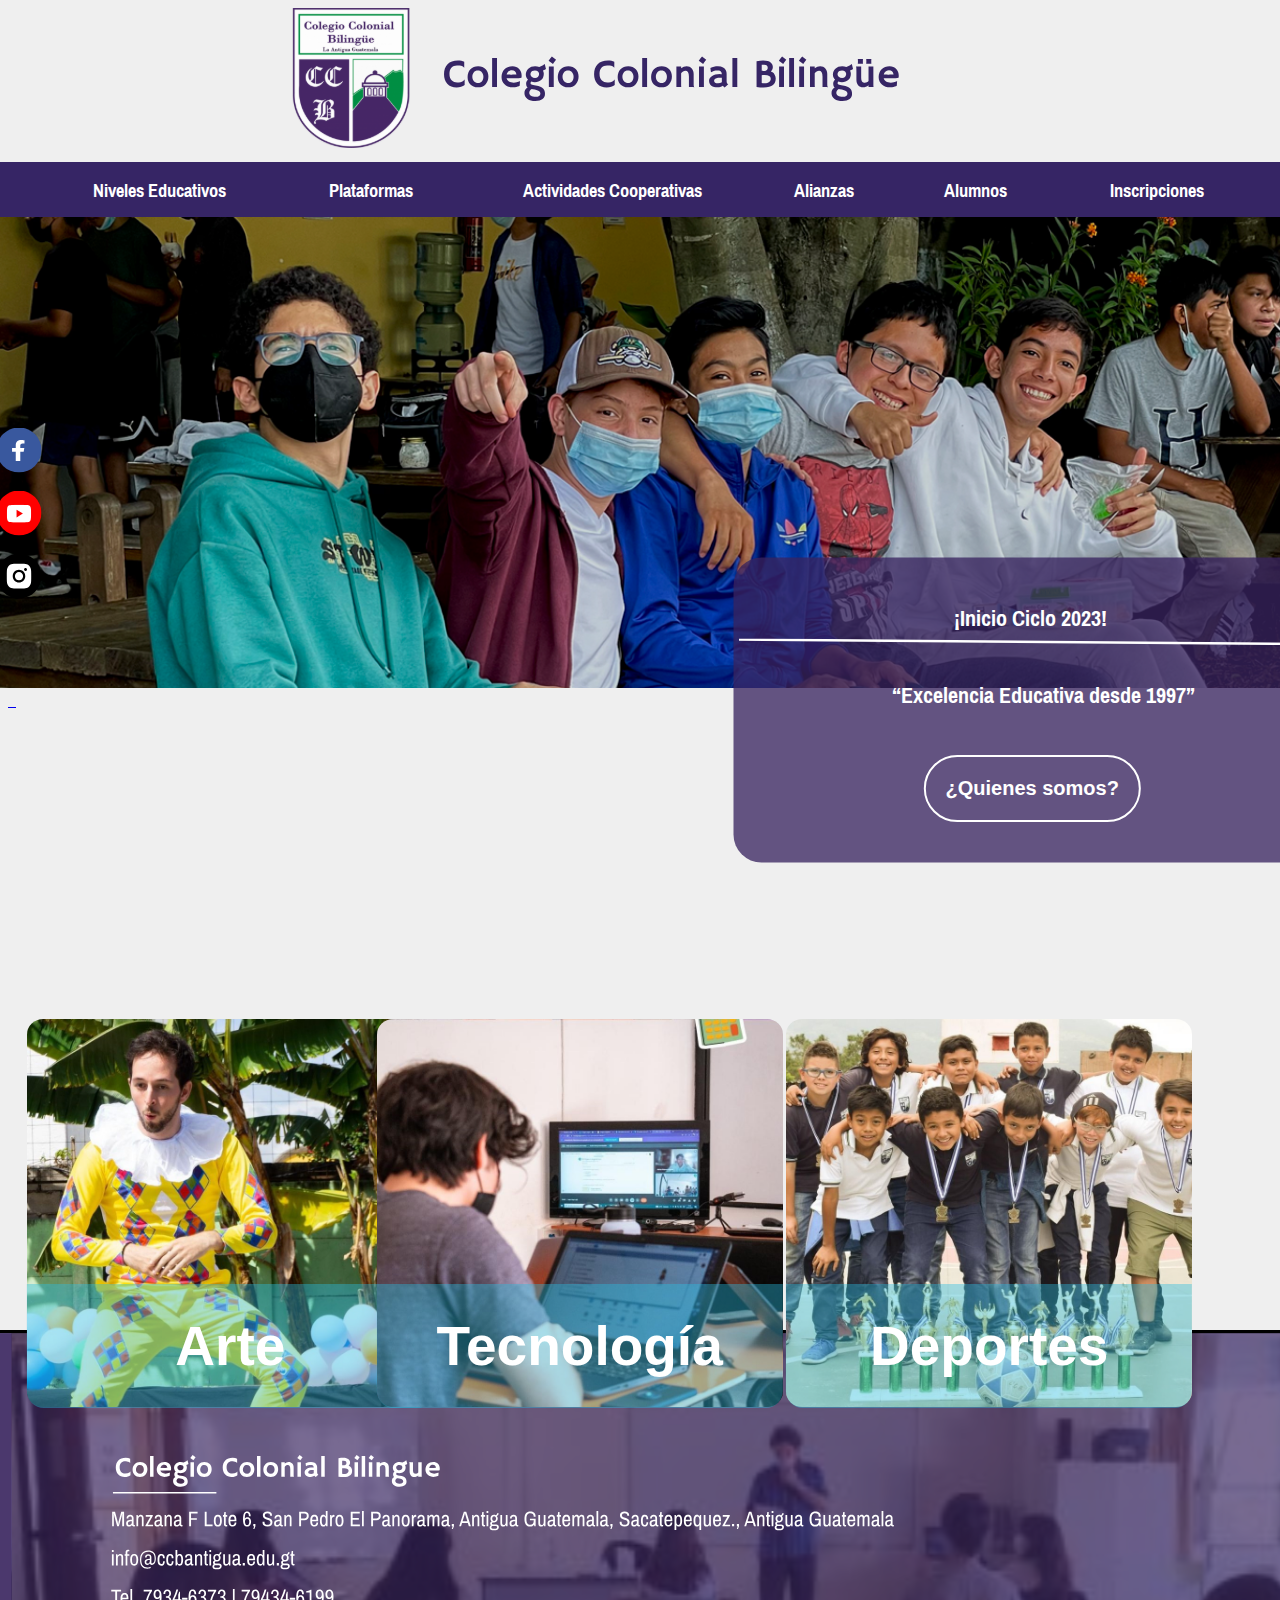
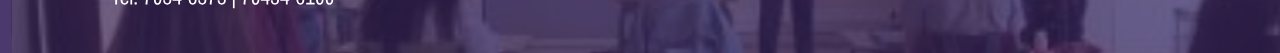
<file: index.html>
<!DOCTYPE html>
<html lang="en">
<head>
    <meta charset="UTF-8">
    <meta http-equiv="X-UA-Compatible" content="IE=edge">
    <meta name="viewport" content="width=device-width, initial-scale=1.0">
    <link rel="stylesheet" href="Styles.css">
    <link rel="preconnect" href="https://fonts.googleapis.com">
    <link rel="preconnect" href="https://fonts.gstatic.com" crossorigin>
    <link href="https://fonts.googleapis.com/css2?family=Pragati+Narrow&display=swap" rel="stylesheet">

    <title>Document</title>
</head>

<body>
    <section class="encabezado">
        <a href="index.html">
            <button><img class="img__logo" src="Encabezado.svg"></button>
        </a>
    </section>

    <div class="bara_navegacion">
        <div class="tt3">

            <img class="Barra" src="Barra_azul.svg" alt="Yust because">
            <a href="niveles_educativos.html">
                <button><h2 class="niv">Niveles Educativos</h2></button>
            </a>
            <a href="plataformas.html">
                <button><h2 class="plat">Plataformas</h2></button>
            </a>
            <a href="actividades.html">
                <button><h2 class="act">Actividades Cooperativas</h2></button>
            </a>
            <a href="alianzas.html">
                <button><h2 class="ali">Alianzas</h2></button>
            </a>
            <a href="alumnos.html">
                <button><h2 class="alum">Alumnos</h2></button>
            </a>
            <a href="inscripciones.html">
                <button><h2 class="ins">Inscripciones</h2></button>
            </a>
            <a href="Cuestionario.html">
                <button><h2 class="cont">Contacto</h2></button>
            </a>

        </div>

    </div>

    <div class="Inicio_Ciclo">
        <div class="tt4">

            <img class="abajo" src="perfil_alumnos.png" alt="Yust because">

            <section class="linea">

                <img class="raja" src="line.svg" alt="Yust because">

                <div class="inic">
                    <h2 class="Inicio">¡Inicio Ciclo 2023!</h2>
                    <h2 class="exel">“Excelencia Educativa desde 1997”</h2>
                    <a href="quienes_somos.html">
                        <button class="marco"><h2 class="quien">¿Quienes somos?</h2></button>
                    </a>
        
                </div>

            </section>

            <a href="https://www.facebook.com/ccbantigua">
                <button><img class="fac" src="face.svg"></button>
            </a>

            <a href="https://www.youtube.com/user/ccbantigua">
                <button><img class="you" src="youtube.svg"></button>
            </a>

            <a href="https://www.instagram.com/ccbantigua/">
                <button><img class="inst" src="instagram.svg"></button>
            </a>


            <img class="blanca" src="fondo_blanco.png" alt="Yust because">

        </div>

    </div>


    <div class="secciones">

        <div class="boton_arte">
            <div class="txt3">
                <a href="">
                    <button><img class="mrg" src="imagen_arts.jpeg"><h2 class="art">Arte</h2></button>
                </a>
            </div>
        </div>

        <div class="boton_tecnologia">
            <div class="txt3">
                <a href="">
                    <button><img class="murga" src="imagen_tecnologi.jpeg"><h2 class="tec">Tecnología</h2></button>
                </a>
            </div>
        </div>

        <div class="boton_deportes">
            <div class="txt3">
                <a href="">
                    <button><img class="miss" src="imagen_sports.jpeg"><h2 class="dep">Deportes</h2></button>
                </a>
            </div>
        </div>

    </div>


    </div>


    <img class="final" src="final.svg" alt="Yust because">


</body>
</html>
</file>
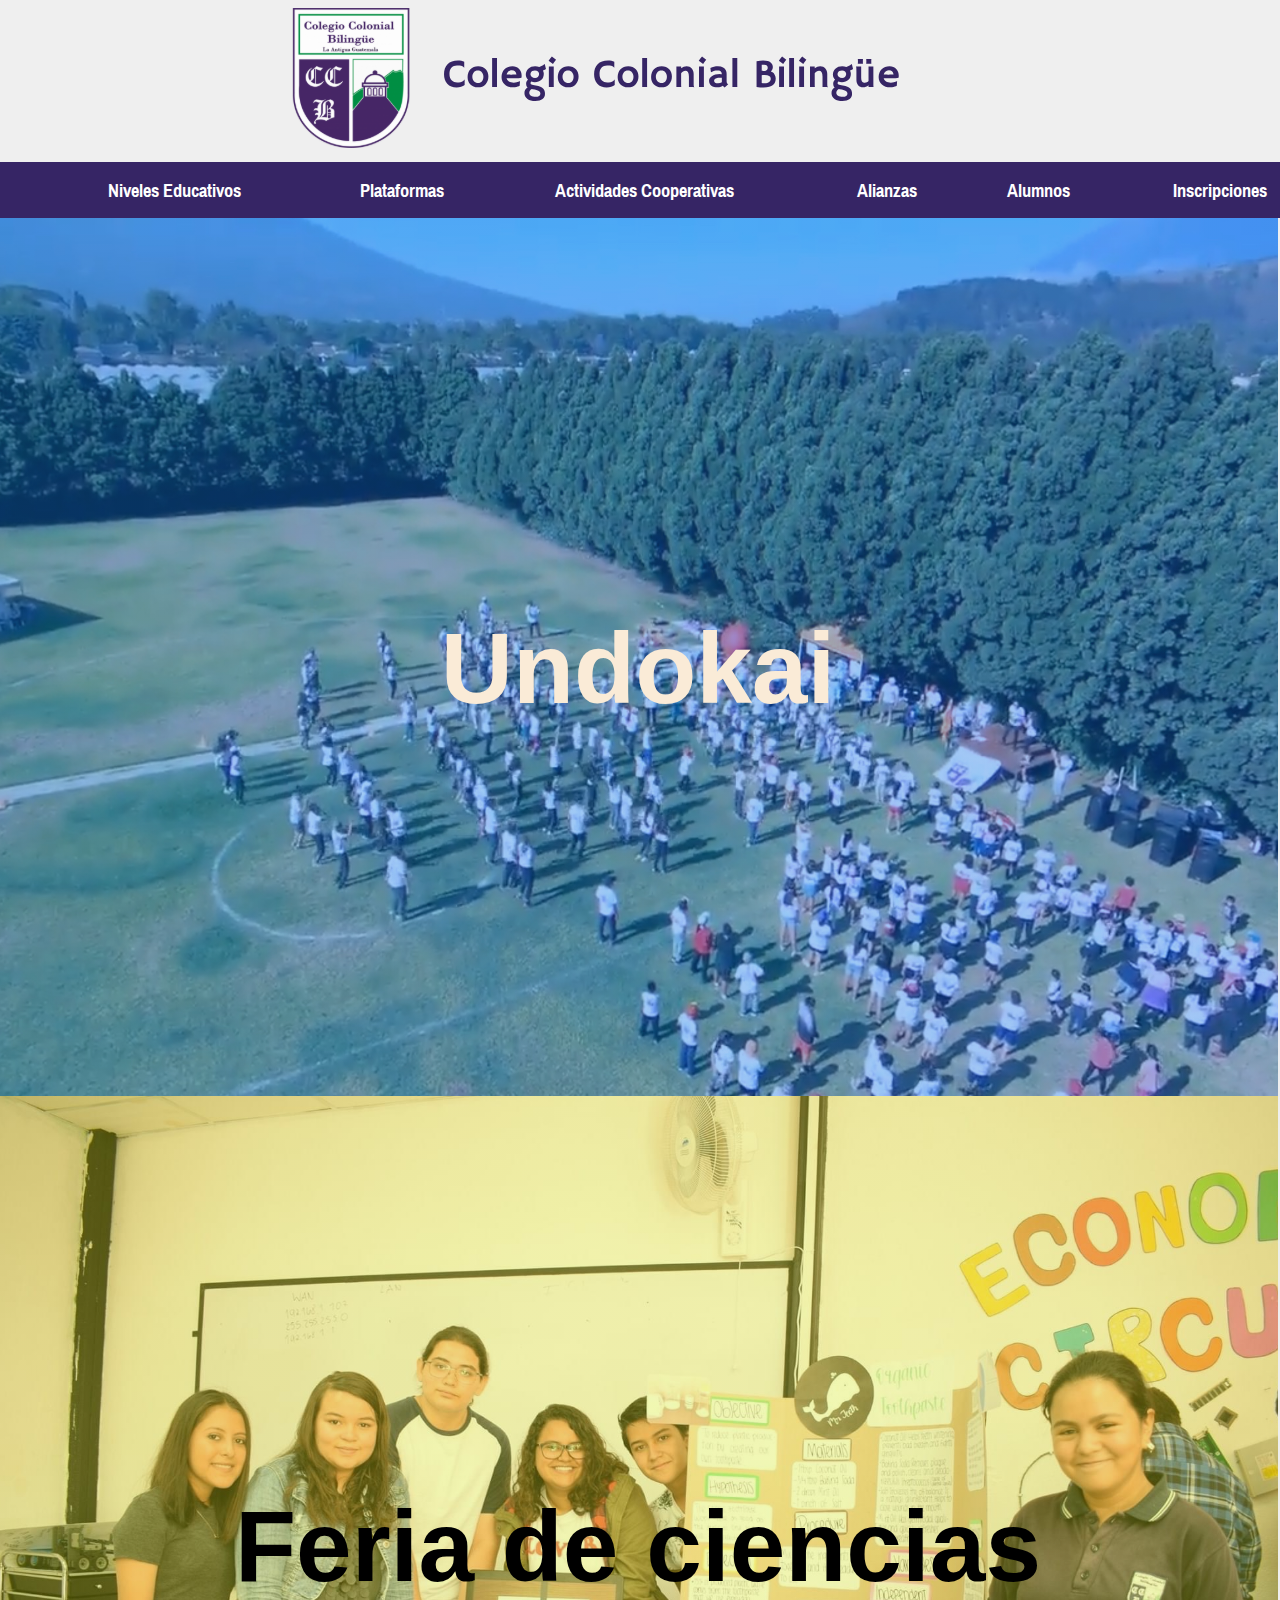
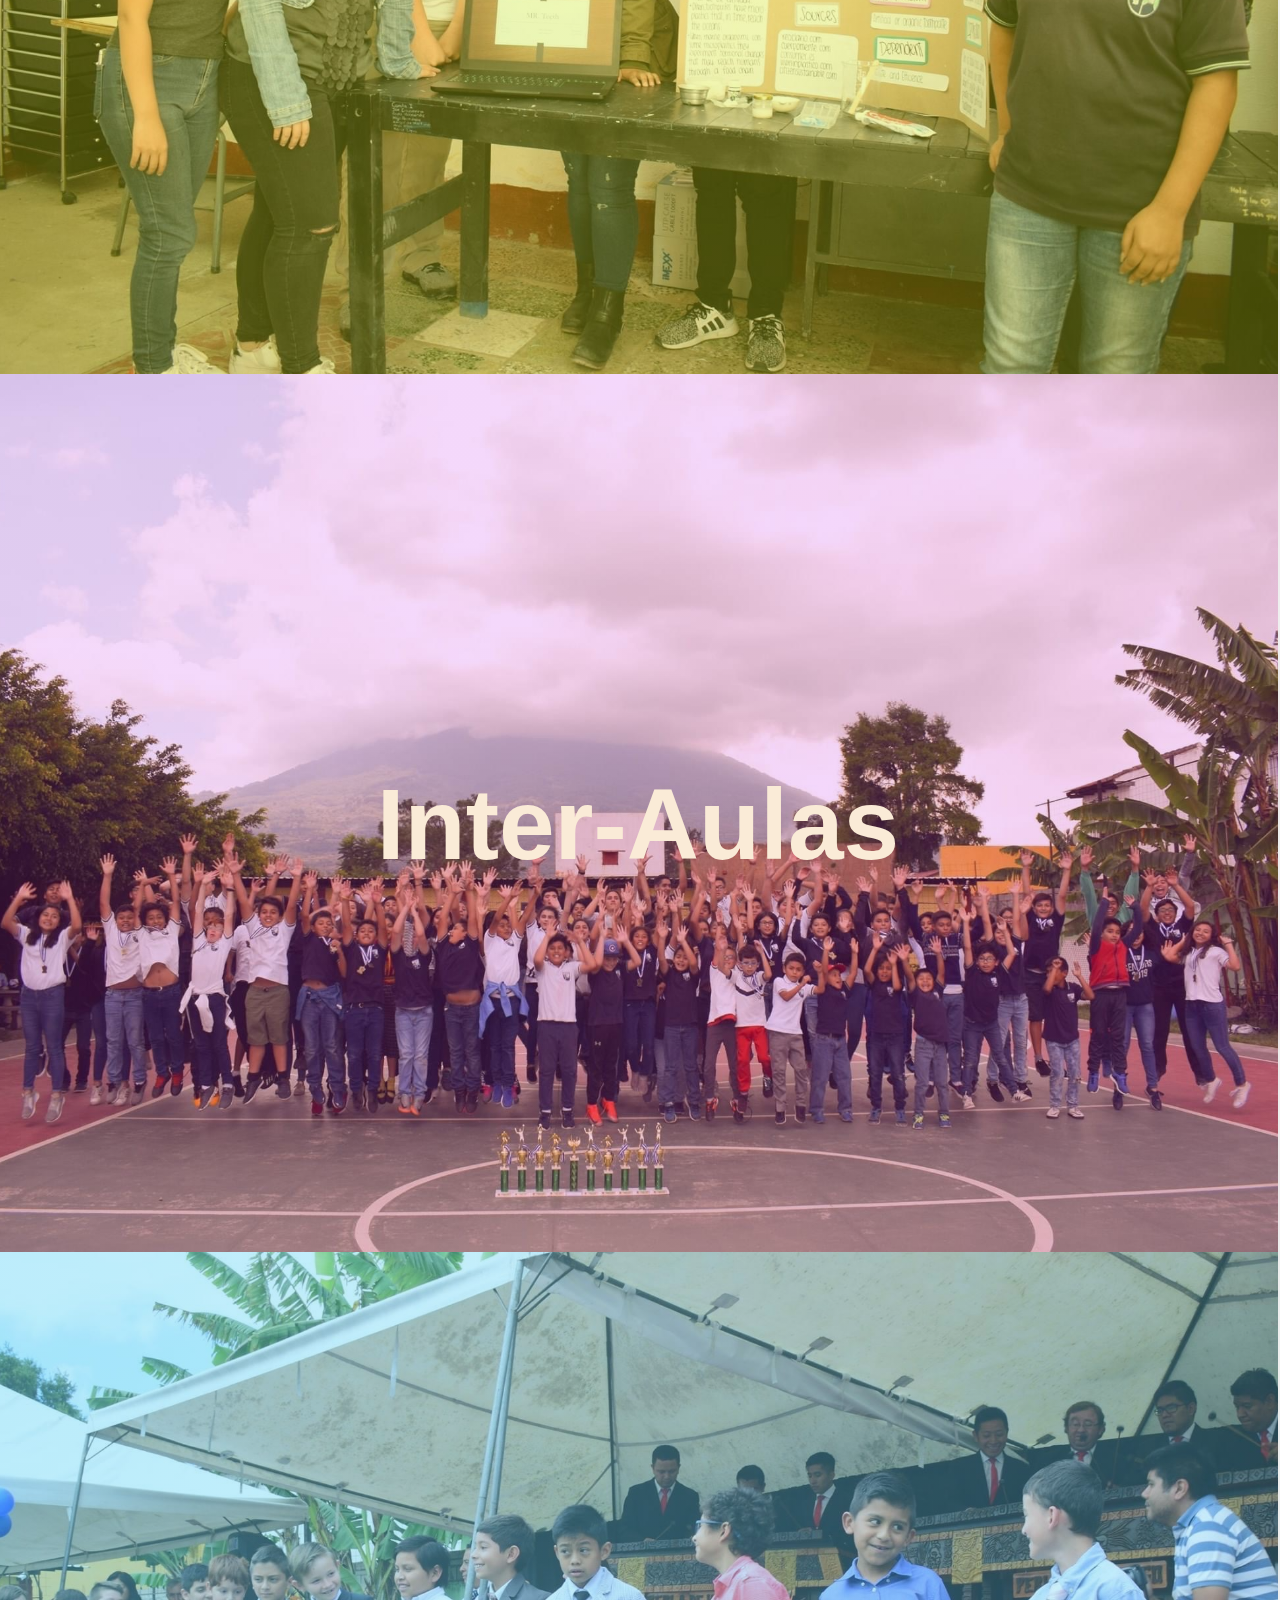
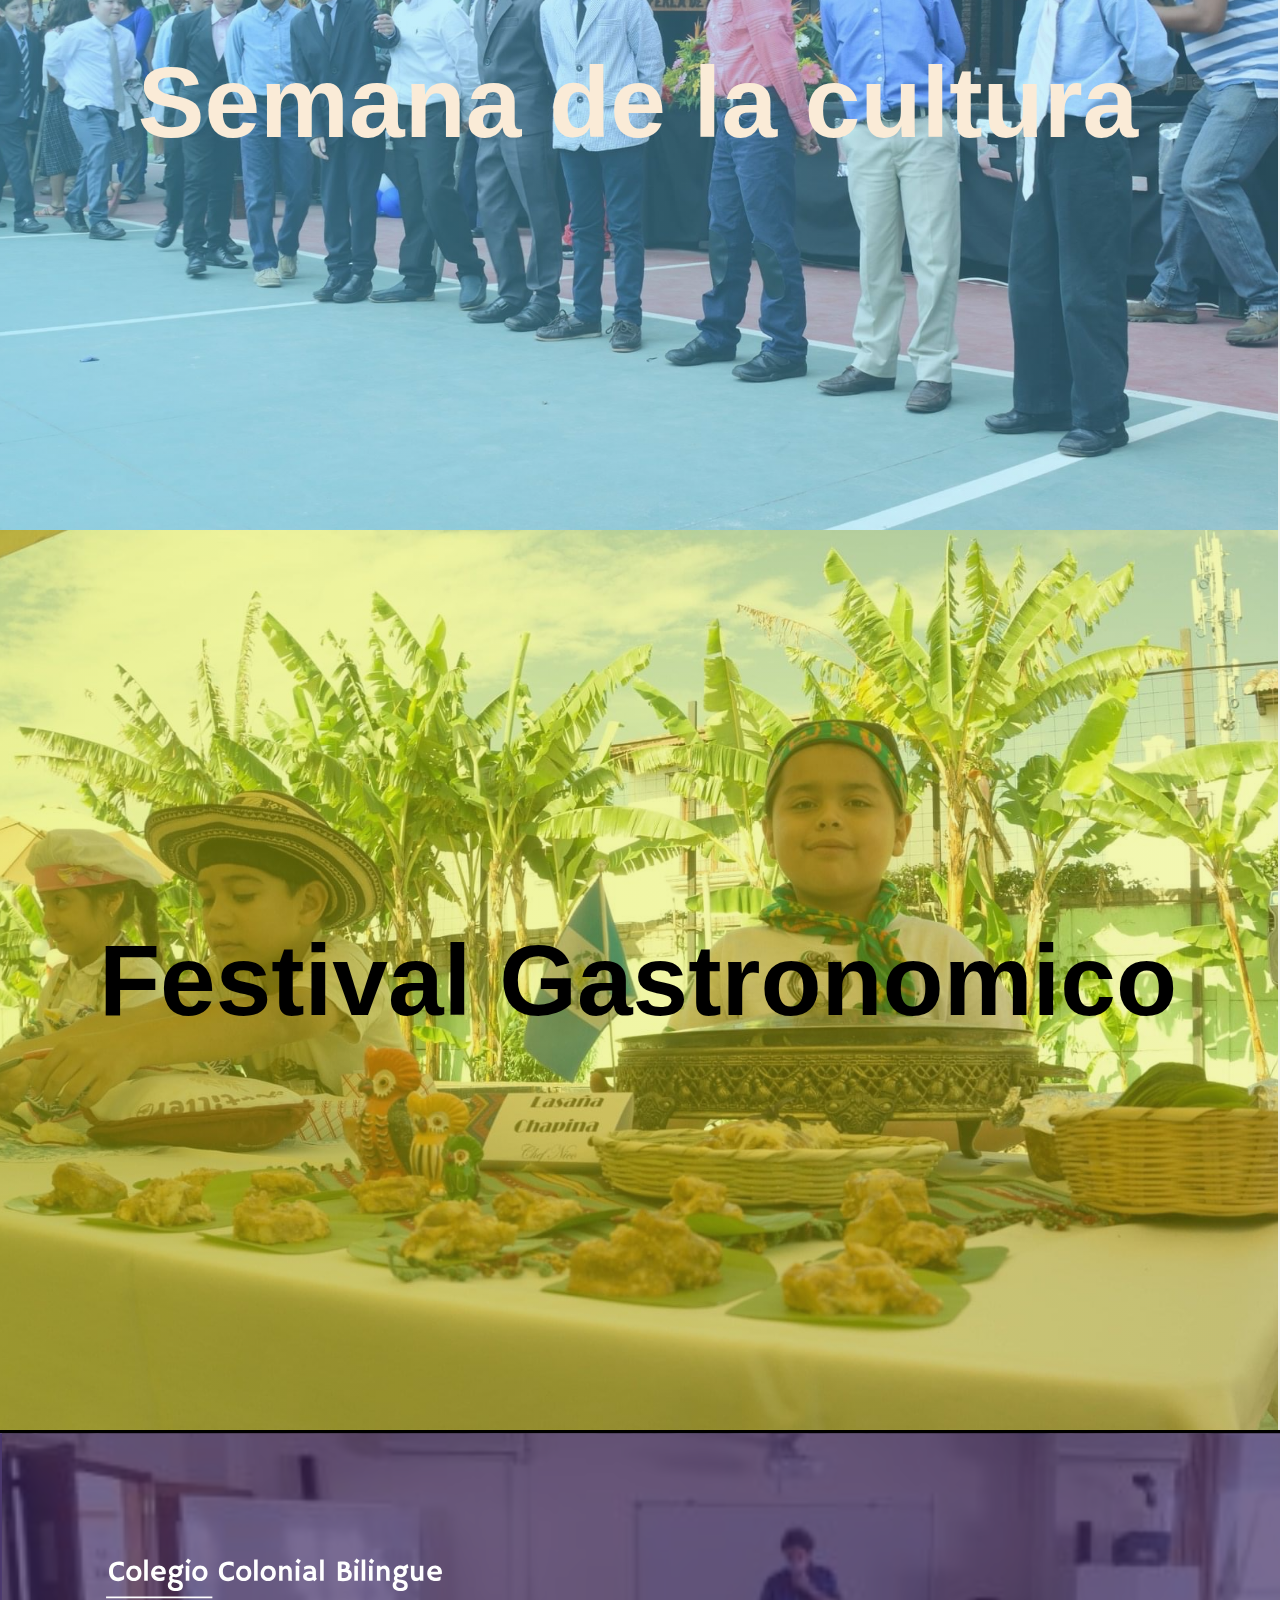
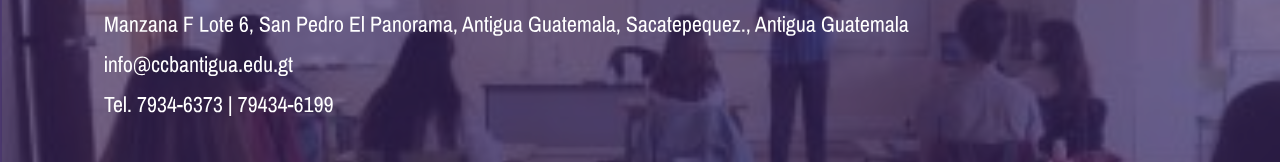
<file: actividades.html>
<!DOCTYPE html>
<html lang="en">
<head>
    <meta charset="UTF-8">
    <meta http-equiv="X-UA-Compatible" content="IE=edge">
    <meta name="viewport" content="width=device-width, initial-scale=1.0">
    <title>Document</title>
    <link rel="stylesheet" href="actividadess.css">
    <link rel="preconnect" href="https://fonts.googleapis.com">
    <link rel="preconnect" href="https://fonts.gstatic.com" crossorigin>
    <link href="https://fonts.googleapis.com/css2?family=Pragati+Narrow&display=swap" rel="stylesheet">

</head>
<body>
    <section class="encabezado">
        <a href="index.html">
            <button><img class="img__logo" src="Encabezado.svg"></button>
        </a>
    </section>

    <div class="bara_navegacion">
        <div class="tt3">

            <img class="Barra" src="Barra_azul.svg" alt="Yust because">
            <a href="niveles_educativos.html">
                <button><h2 class="niv">Niveles Educativos</h2></button>
            </a>
            <a href="plataformas.html">
                <button><h2 class="plat">Plataformas</h2></button>
            </a>
            <a href="actividades.html">
                <button><h2 class="act">Actividades Cooperativas</h2></button>
            </a>
            <a href="alianzas.html">
                <button><h2 class="ali">Alianzas</h2></button>
            </a>
            <a href="alumnos.html">
                <button><h2 class="alum">Alumnos</h2></button>
            </a>
            <a href="inscripciones.html">
                <button><h2 class="ins">Inscripciones</h2></button>
            </a>
            <a href="Cuestionario.html">
                <button><h2 class="cont">Contacto</h2></button>
            </a>

        </div>

    </div>



<div class="wrap">
    <div class="wrap-text">
        <h1 style="font-size: 100px; color: antiquewhite; font-family: 'Hammersmith one',sans-serif;">Undokai</h1>
    </div>
</div>

<div class="wrap2">
    <div class="wrap-text2">
        <h1 style="font-size: 100px; color:black; font-family: 'Hammersmith one',sans-serif;">Feria de ciencias</h1>
    </div>
</div>

<div class="wrap3">
    <div class="wrap-text3">
        <h1 style="font-size: 100px; color: antiquewhite; font-family: 'Hammersmith one',sans-serif;">Inter-Aulas</h1>
    </div>
</div>

<div class="wrap4">
    <div class="wrap-text3">
        <h1 style="font-size: 100px; color: antiquewhite; font-family: 'Hammersmith One',sans-serif;">Semana de la cultura</h1>
    </div>
</div>

<div class="wrap5">
    <div class="wrap-text3">
        <h1 style="font-size: 100px; color:black; font-family:'hammersmith One',sans-serif;">Festival Gastronomico</h1>
    </div>
</div>

    <img class="final" src="final.svg" alt="si">

</body>
</html>
</file>
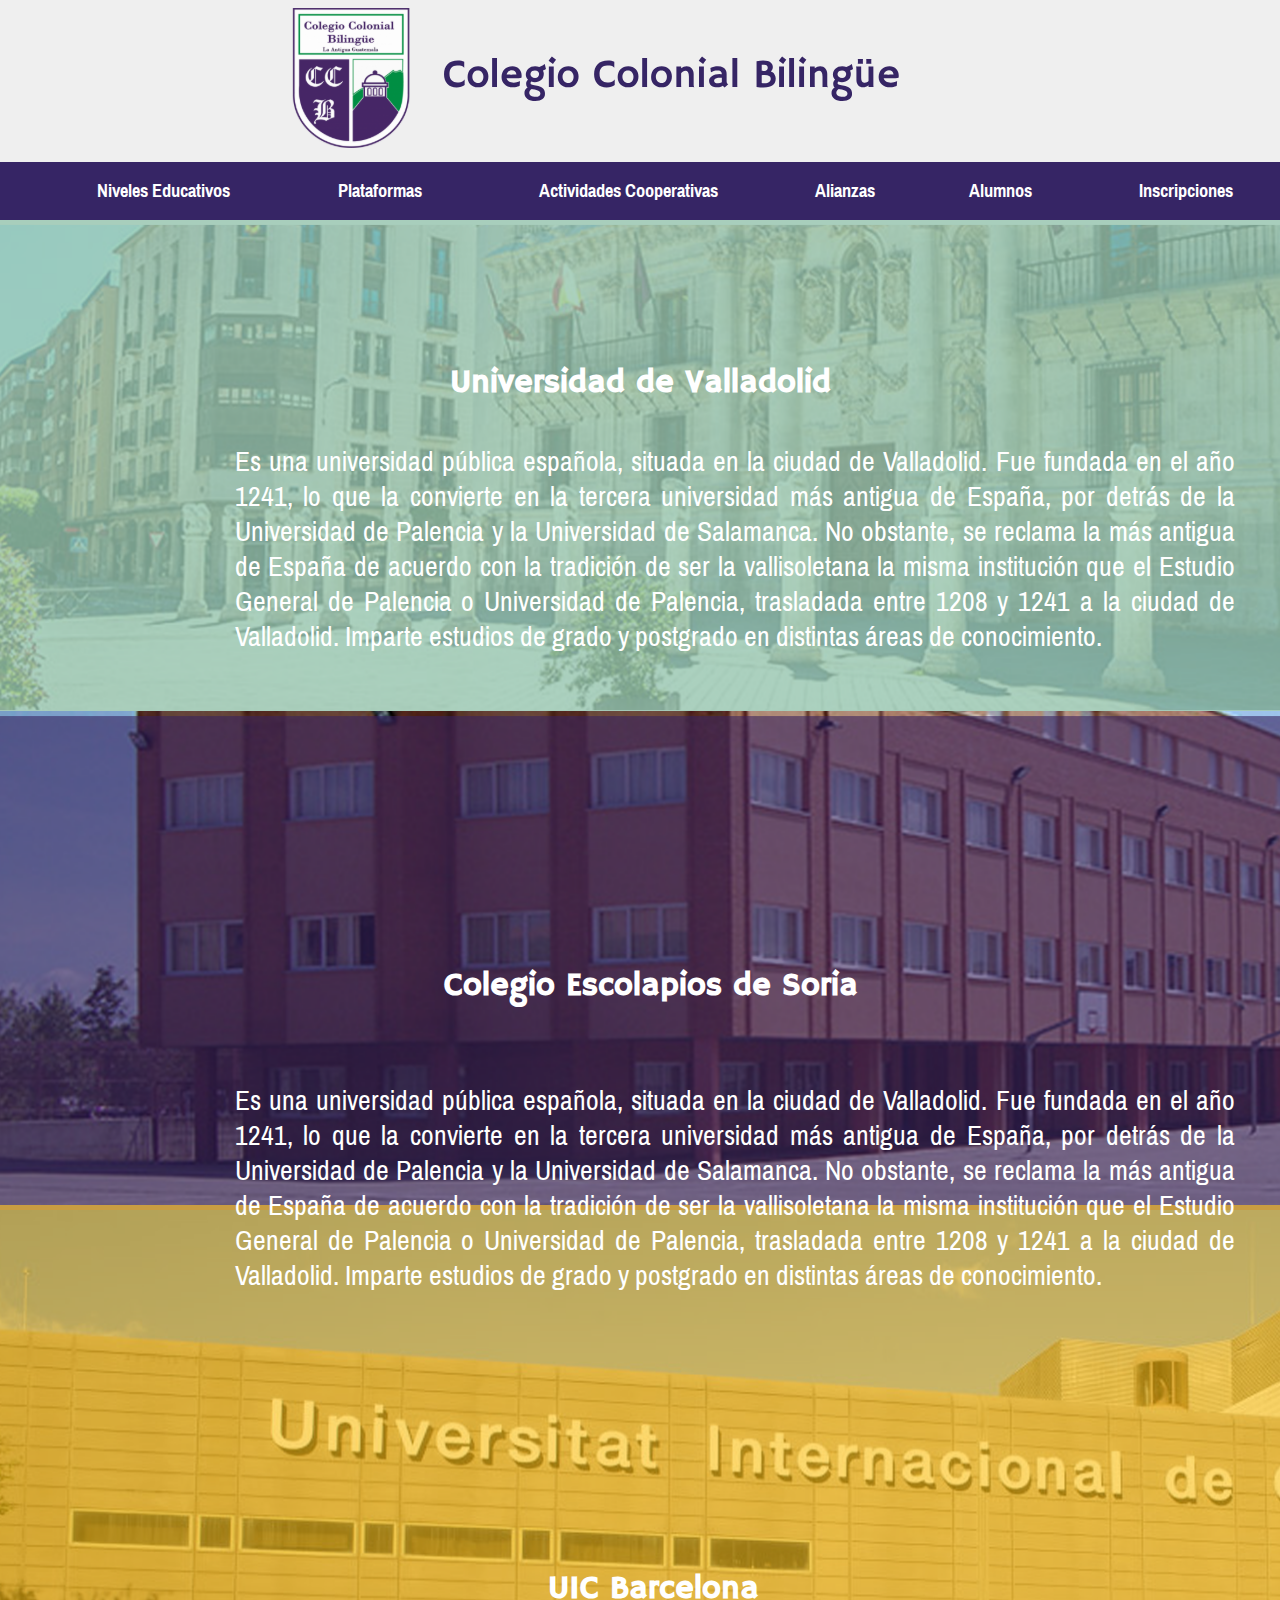
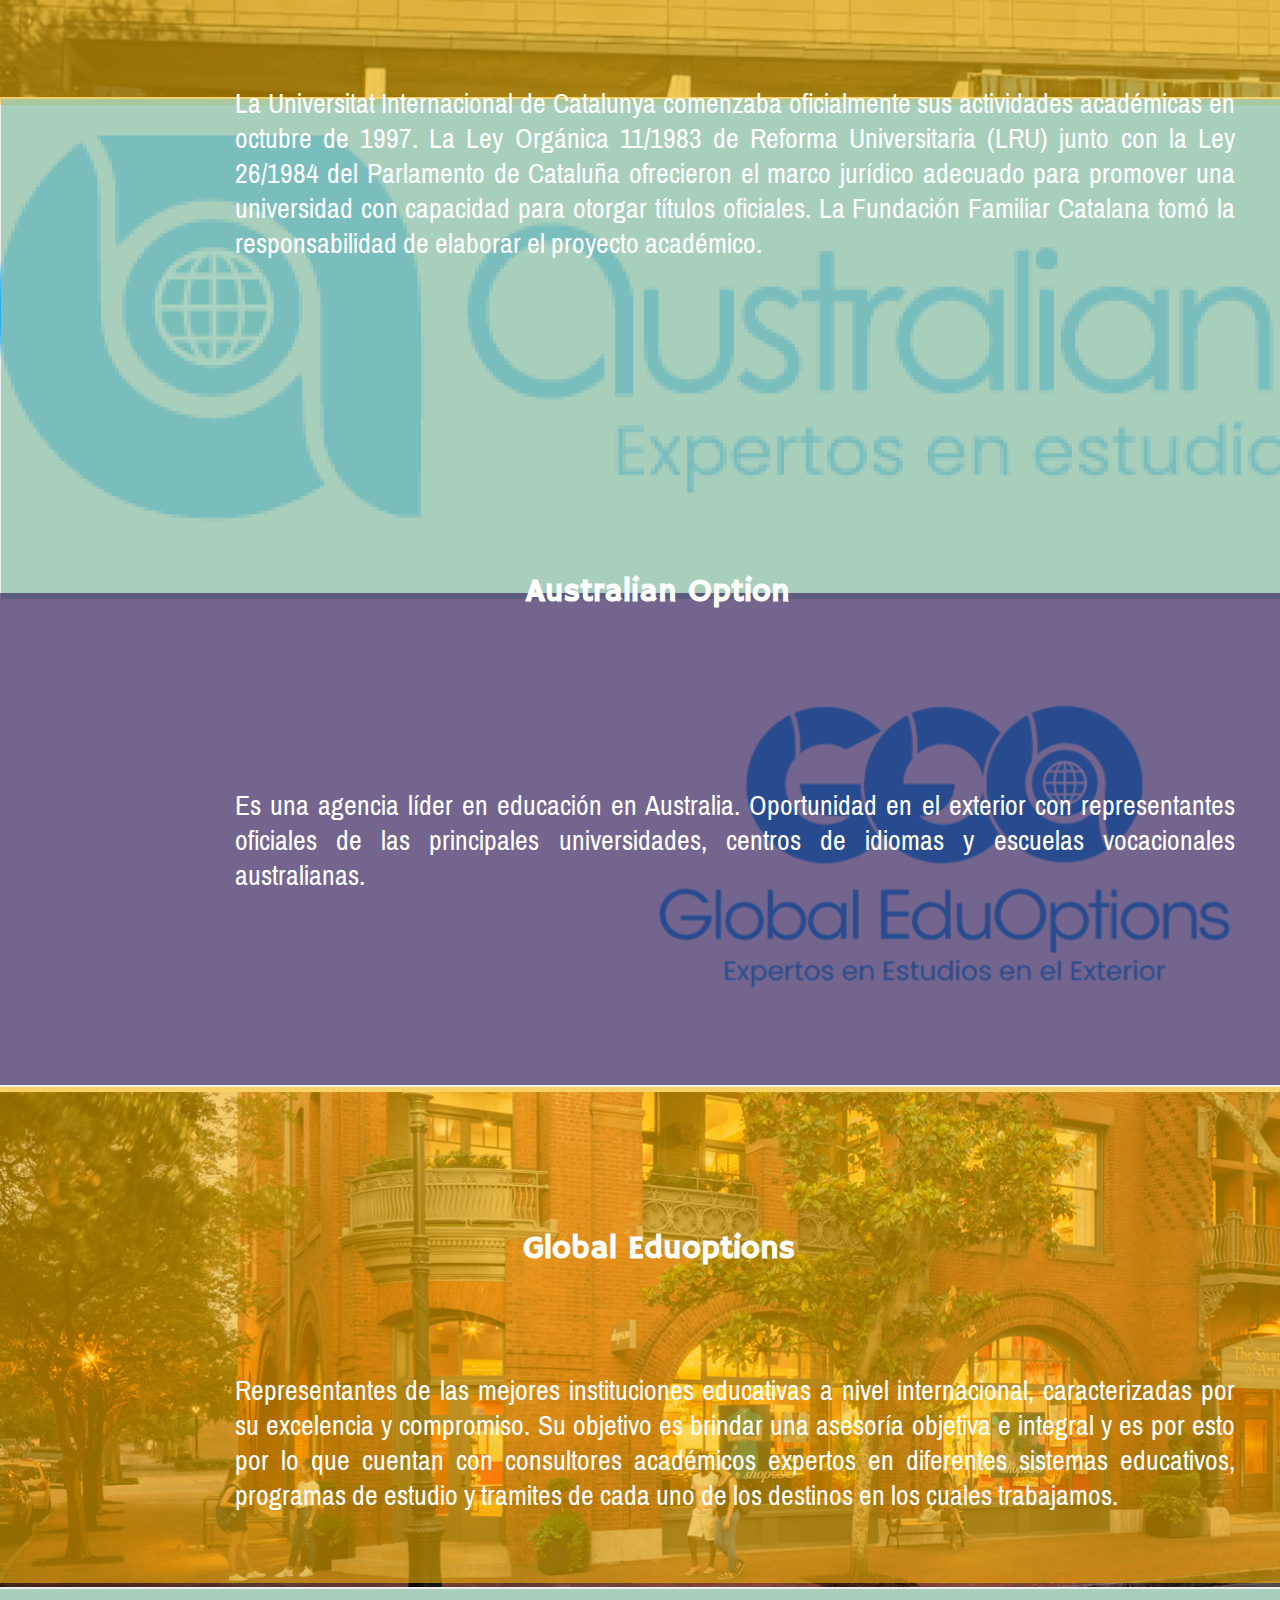
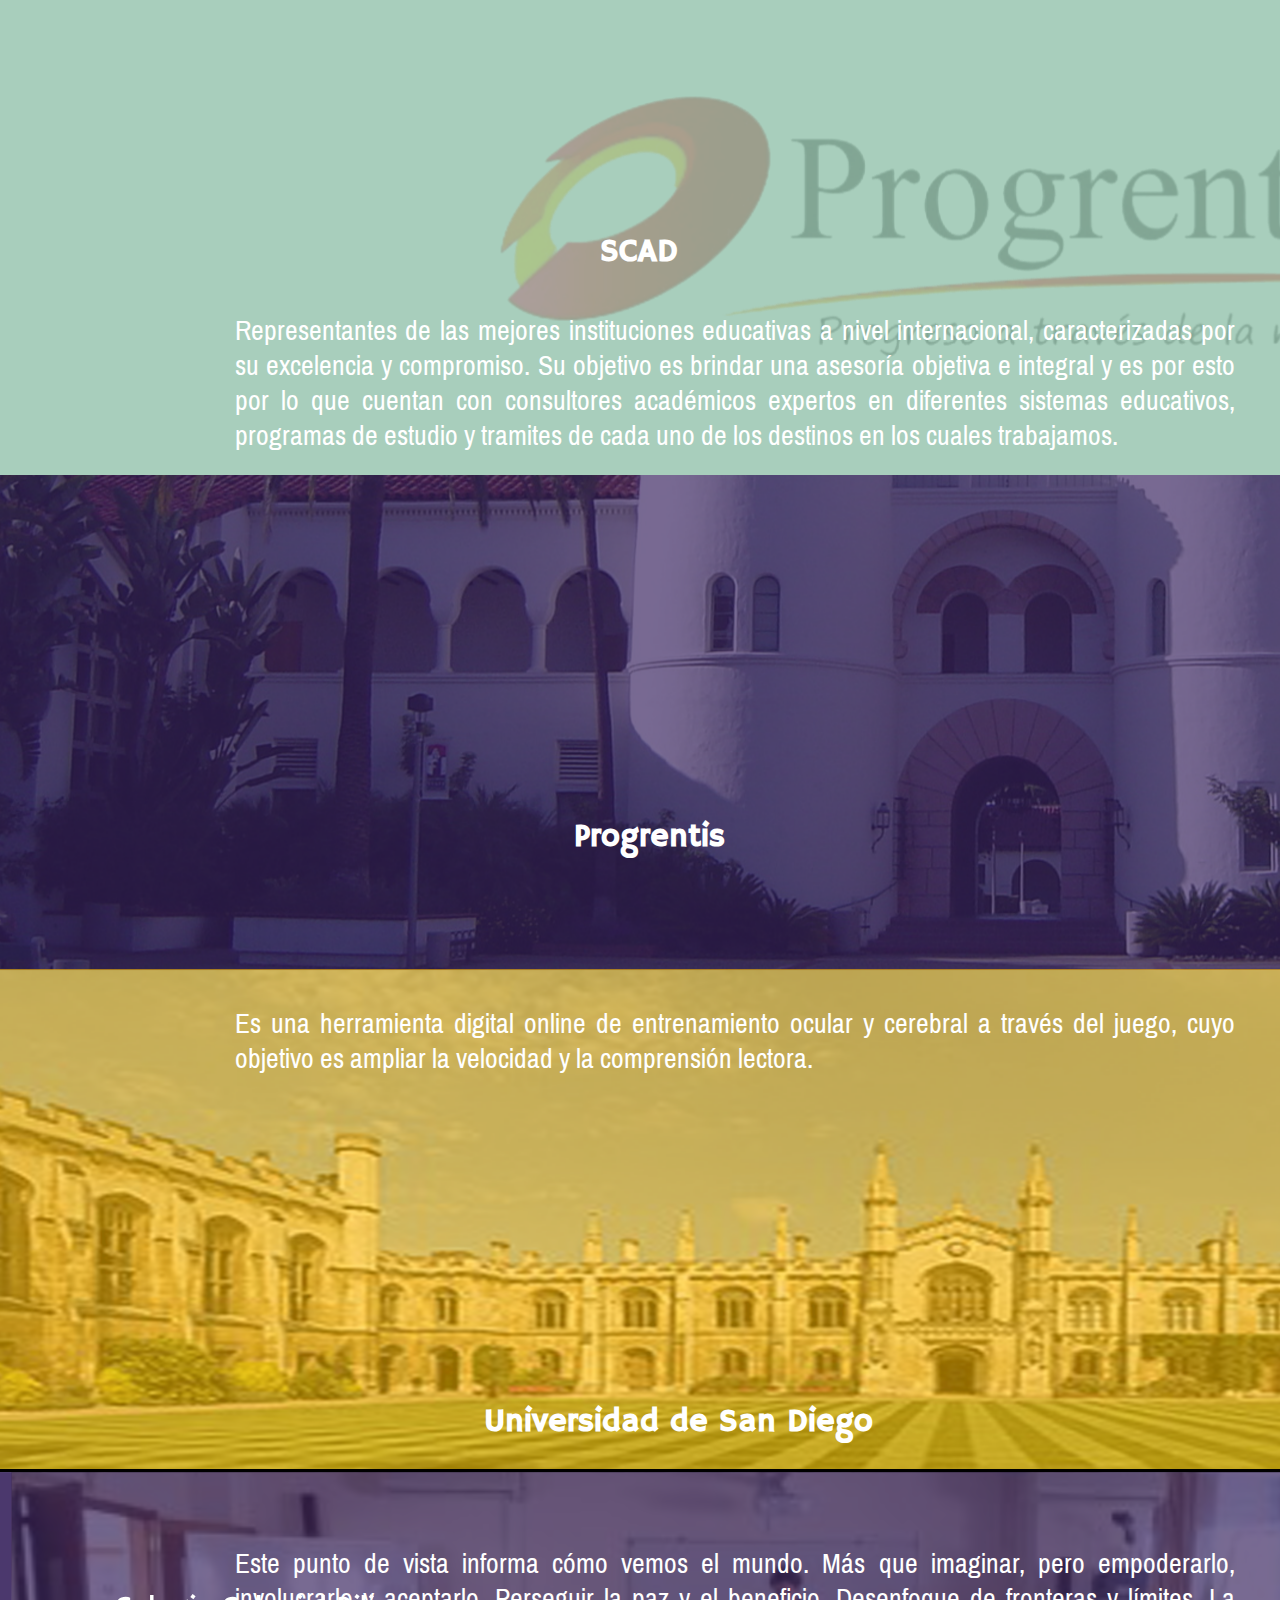
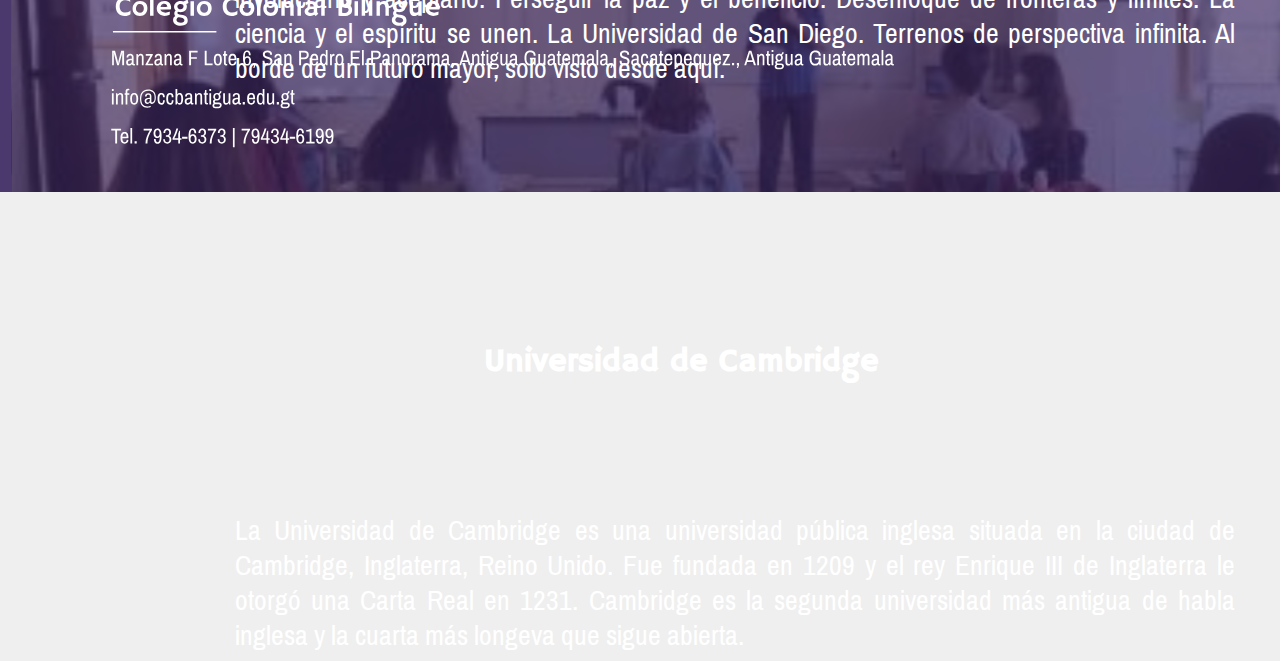
<file: alianzas.html>
<!DOCTYPE html>
<html lang="en">
<head>
    <meta charset="UTF-8">
    <meta http-equiv="X-UA-Compatible" content="IE=edge">
    <meta name="viewport" content="width=device-width, initial-scale=1.0">
    <title>Alianzas</title>
    <link rel="stylesheet" href="alianzass.css">
    <link rel="preconnect" href="https://fonts.googleapis.com">
    <link rel="preconnect" href="https://fonts.gstatic.com" crossorigin>
    <link href="https://fonts.googleapis.com/css2?family=Pragati+Narrow&display=swap" rel="stylesheet">
    <link rel="preconnect" href="https://fonts.googleapis.com">
    <link rel="preconnect" href="https://fonts.gstatic.com" crossorigin>
    <link href="https://fonts.googleapis.com/css2?family=Hammersmith+One&display=swap" rel="stylesheet">
</head>


<body>
    <section class="encabezado">
        <a href="index.html">
            <button><img class="img__logo" src="Encabezado.svg"></button>
        </a>
    </section>

    <div class="bara_navegacion">
        <div class="tt3">

            <img class="Barra" src="Barra_azul.svg" alt="Yust because">
            <a href="niveles_educativos.html">
                <button><h2 class="niv">Niveles Educativos</h2></button>
            </a>
            <a href="plataformas.html">
                <button><h2 class="plat">Plataformas</h2></button>
            </a>
            <a href="actividades.html">
                <button><h2 class="act">Actividades Cooperativas</h2></button>
            </a>
            <a href="alianzas.html">
                <button><h2 class="ali">Alianzas</h2></button>
            </a>
            <a href="alumnos.html">
                <button><h2 class="alum">Alumnos</h2></button>
            </a>
            <a href="inscripciones.html">
                <button><h2 class="ins">Inscripciones</h2></button>
            </a>
            <a href="Cuestionario.html">
                <button><h2 class="cont">Contacto</h2></button>
            </a>
        </div>

        <div class="1">
            <div class="foto">
                <h1 class="titulo--1"> Universidad de Valladolid</h1>
                <p class="info--1"> Es una universidad pública española, situada en la ciudad de Valladolid. Fue fundada 
                    en el año 1241, lo que la convierte en la tercera universidad más antigua de España, por detrás de la 
                    Universidad de Palencia y la Universidad de Salamanca. No obstante, se reclama la más antigua de España 
                    de acuerdo con la tradición de ser la vallisoletana la misma institución que el Estudio General de Palencia
                    o Universidad de Palencia, trasladada entre 1208 y 1241 a la ciudad de Valladolid. Imparte estudios de
                    grado y postgrado en distintas áreas de conocimiento. </p>
                <img class="foto--h1" src="valladolid.png" alt="">
            </div>
        </div>

        <div class="2">
            <div class="foto">
                <h1 class="titulo--2"> Colegio Escolapios de Soria</h1>
                <p class="info--2"> Es una universidad pública española, situada en la ciudad de Valladolid. Fue fundada en el año
                     1241, lo que la convierte en la tercera universidad más antigua de España, por detrás de la Universidad de 
                     Palencia y la Universidad de Salamanca. No obstante, se reclama la más antigua de España de acuerdo con la 
                     tradición de ser la vallisoletana la misma institución que el Estudio General de Palencia o Universidad de 
                     Palencia, trasladada entre 1208 y 1241 a la ciudad de Valladolid. Imparte estudios de grado y postgrado en 
                     distintas áreas de conocimiento. </p>
                <img class="foto--h2" src="soria.png" alt="">
            </div>
        </div>

        <div class="3">
            <div class="foto">
                <h1 class="titulo--3"> UIC Barcelona</h1>
                <p class="info--3"> La Universitat Internacional de Catalunya comenzaba oficialmente sus actividades académicas 
                    en octubre de 1997. La Ley Orgánica 11/1983 de Reforma Universitaria (LRU) junto con la Ley 26/1984 del 
                    Parlamento de Cataluña ofrecieron el marco jurídico adecuado para promover una universidad con capacidad 
                    para otorgar títulos oficiales. La Fundación Familiar Catalana tomó la responsabilidad de elaborar el 
                    proyecto académico. </p>
                <img class="foto--h2" src="uic.png" alt="">
            </div>
        </div>

        <div class="4">
            <div class="foto">
                <h1 class="titulo--4"> Australian Option</h1>
                <p class="info--4"> Es una agencia líder en educación en Australia. Oportunidad en el exterior con representantes 
                    oficiales de las principales universidades, centros de idiomas y escuelas vocacionales australianas. </p>
                <img class="foto--h2" src="australian.png" alt="">
            </div>
        </div>

        <div class="5">
            <div class="foto">
                <h1 class="titulo--5"> Global Eduoptions</h1>
                <p class="info--5"> Representantes de las mejores instituciones educativas a nivel internacional, caracterizadas 
                    por su excelencia y compromiso. Su objetivo es brindar una asesoría objetiva e integral y es por esto por lo 
                    que cuentan con consultores académicos expertos en diferentes sistemas educativos, programas de estudio y 
                    tramites de cada uno de los destinos en los cuales trabajamos. </p>
                <img class="foto--h2" src="global.png" alt="">
            </div>
        </div>

        <div class="6">
            <div class="foto">
                <h1 class="titulo--6"> SCAD</h1>
                <p class="info--6"> Representantes de las mejores instituciones educativas a nivel internacional, caracterizadas 
                    por su excelencia y compromiso. Su objetivo es brindar una asesoría objetiva e integral y es por esto por lo 
                    que cuentan con consultores académicos expertos en diferentes sistemas educativos, programas de estudio y 
                    tramites de cada uno de los destinos en los cuales trabajamos. </p>
                <img class="foto--h2" src="scad.png" alt="">
            </div>
        </div>

        <div class="7">
            <div class="foto">
                <h1 class="titulo--7"> Progrentis</h1>
                <p class="info--7"> Es una herramienta digital online de entrenamiento ocular y cerebral a través del juego,
                     cuyo objetivo es ampliar la velocidad y la comprensión lectora. </p>
                <img class="foto--h2" src="progrentis2.png" alt="">
            </div>
        </div>

        <div class="8">
            <div class="foto">
                <h1 class="titulo--8"> Universidad de San Diego</h1>
                <p class="info--8"> Este punto de vista informa cómo vemos el mundo. Más que imaginar, pero empoderarlo, 
                    involucrarlo y aceptarlo. Perseguir la paz y el beneficio. Desenfoque de fronteras y límites. La ciencia y
                     el espíritu se unen. La Universidad de San Diego. Terrenos de perspectiva infinita. Al borde de un futuro mayor, 
                     solo visto desde aquí. </p>
                <img class="foto--h2" src="sandiego.png" alt="">
            </div>
        </div>

        <div class="9">
            <div class="foto">
                <h1 class="titulo--9"> Universidad de Cambridge</h1>
                <p class="info--9"> La Universidad de Cambridge es una universidad pública inglesa situada en la ciudad de Cambridge, 
                    Inglaterra, Reino Unido. Fue fundada en 1209 y el rey Enrique III de Inglaterra le otorgó una Carta Real en 1231. 
                    Cambridge es la segunda universidad más antigua de habla inglesa y la cuarta más longeva que sigue abierta. </p>
                <img class="foto--h2" src="cambridge.png" alt="">
            </div>
        </div>
        <div>
            <img class="final" src="final.svg" alt="Yust because">
        </div>
         
</body>
</body>
</html>
</file>
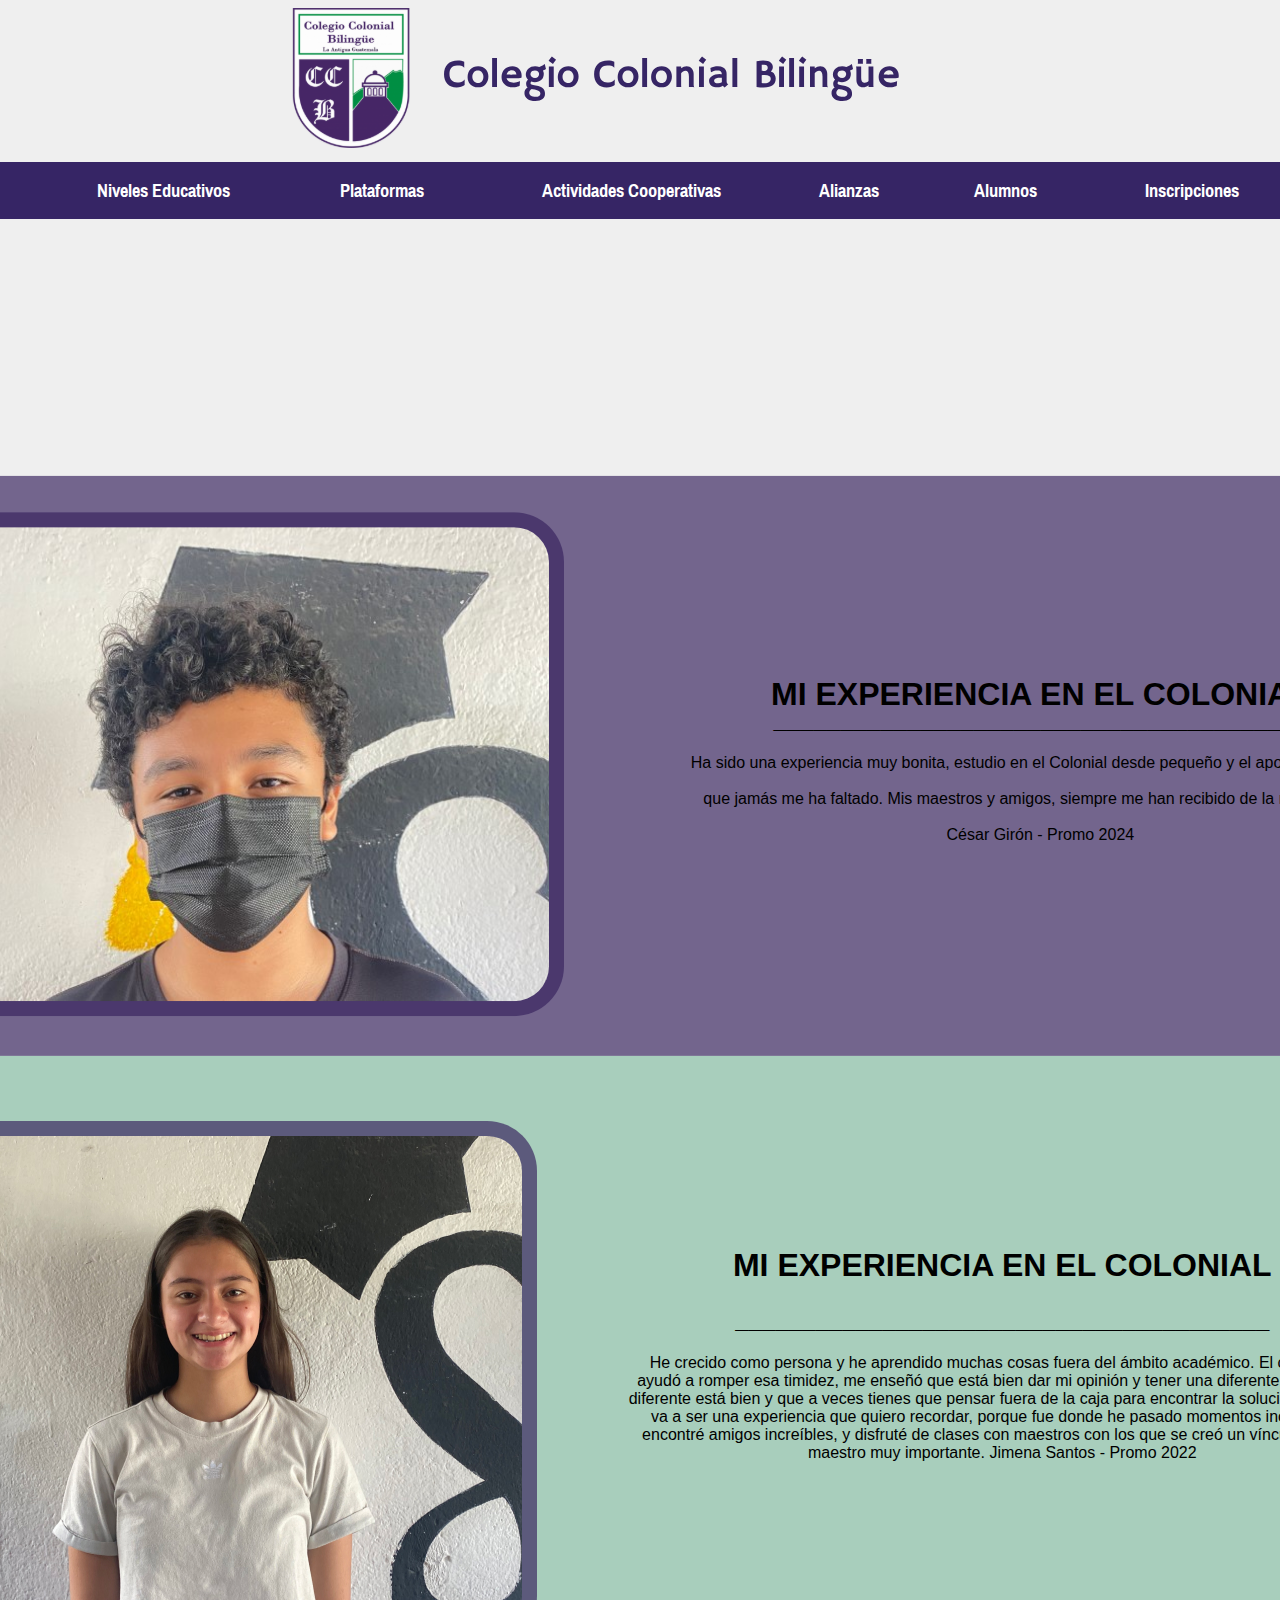
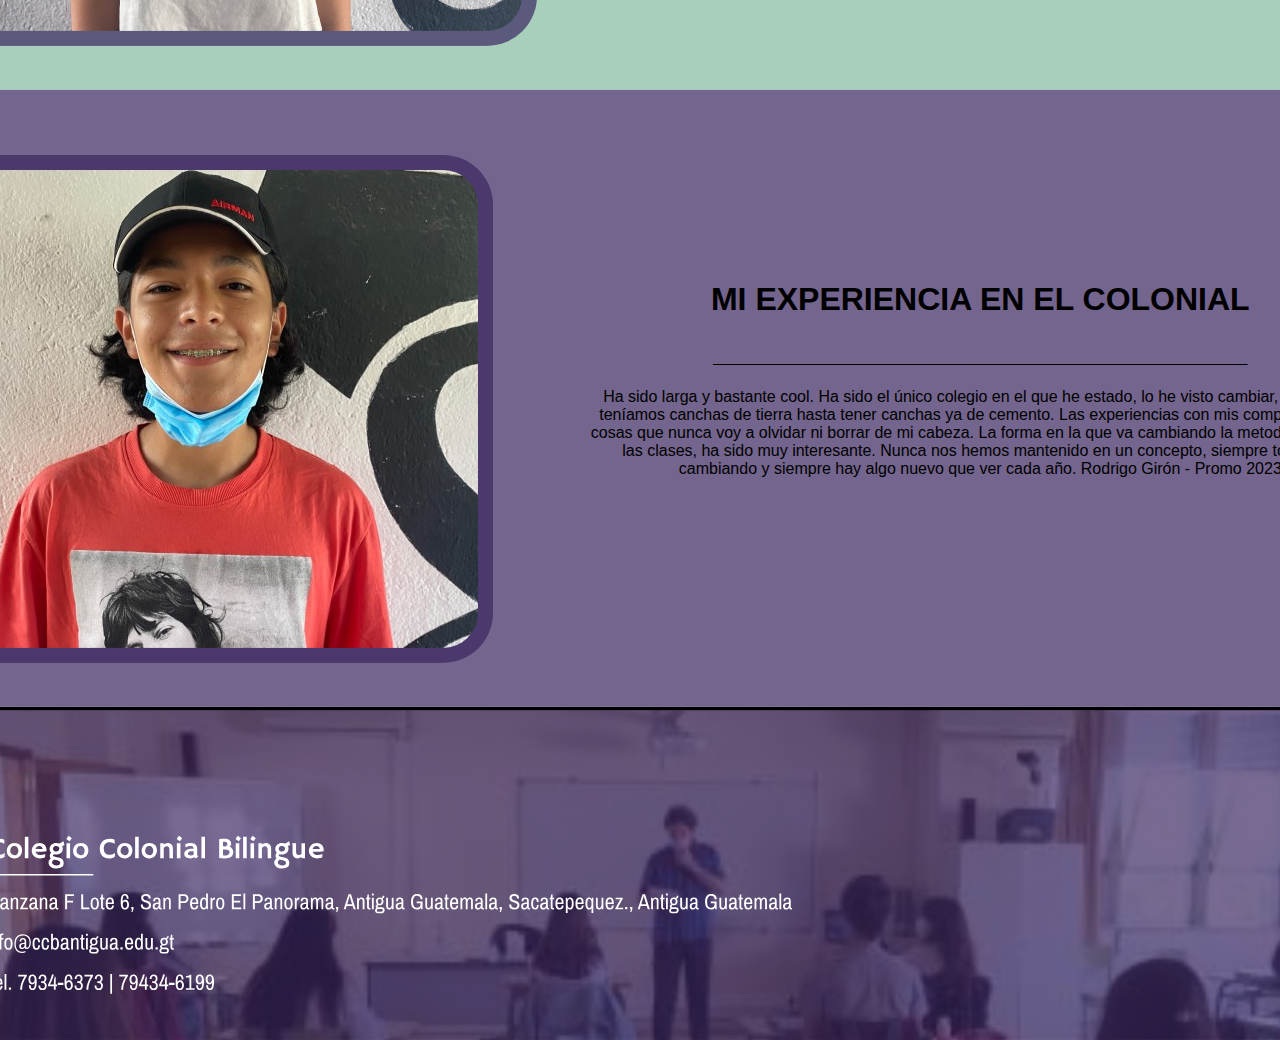
<file: alumnos.html>
<!DOCTYPE html>
<html lang="en">
<head>
    <meta charset="UTF-8">
    <meta http-equiv="X-UA-Compatible" content="IE=edge">
    <meta name="viewport" content="width=device-width, initial-scale=1.0">
    <title>Document</title>
    <link rel="stylesheet" href="alumnos.css">
    <link rel="preconnect" href="https://fonts.googleapis.com">
    <link rel="preconnect" href="https://fonts.gstatic.com" crossorigin>
    <link href="https://fonts.googleapis.com/css2?family=Pragati+Narrow&display=swap" rel="stylesheet">

</head>
<body>
    <section class="encabezado">
        <a href="index.html">
            <button><img class="img__logo" src="Encabezado.svg"></button>
        </a>
    </section>

    <div class="bara_navegacion">
        <div class="tt3">

            <img class="Barra" src="Barra_azul.svg" alt="Yust because">
            <a href="niveles_educativos.html">
                <button><h2 class="niv">Niveles Educativos</h2></button>
            </a>
            <a href="plataformas.html">
                <button><h2 class="plat">Plataformas</h2></button>
            </a>
            <a href="actividades.html">
                <button><h2 class="act">Actividades Cooperativas</h2></button>
            </a>
            <a href="alianzas.html">
                <button><h2 class="ali">Alianzas</h2></button>
            </a>
            <a href="alumnos.html">
                <button><h2 class="alum">Alumnos</h2></button>
            </a>
            <a href="inscripciones.html">
                <button><h2 class="ins">Inscripciones</h2></button>
            </a>
            <a href="Cuestionario.html">
                <button><h2 class="cont">Contacto</h2></button>
            </a>

        </div>

    </div>

    <div class="colocar1">

        <div class="primero"> 
            <div class="img1">
            <section class="img2">
               <img class="Foto_detalle1" src="checha.jpg" alt="SI">
            </section>
        </div>
            <div class="textos">
            <section class="texto1">
               <h1>MI EXPERIENCIA EN EL COLONIAL</h1>
            </section>
            <section class="texto2">
               <h2>________________________________________</h2>
                Ha sido una experiencia muy bonita, estudio en el Colonial desde pequeño y el apoyo ha sido algo<br/><br/>
                que jamás me ha faltado. Mis maestros y amigos, siempre me han recibido de la mejor manera<br/><br/>
                César Girón  - Promo 2024 
            </section></div>
          
    </div>
  


    <div class="segundo"> 
        <div class="img2">
        <section class="img3">
           <img class="Foto_detalle" src="jime.jpg" alt="SI">
        </section>
    </div>
        <div class="textos20">
        <section class="texto2">
           <h1>MI EXPERIENCIA EN EL COLONIAL</h1>
        </section>
        <section class="texto3">
           <h2>________________________________________</h2>
           He crecido como persona y he aprendido muchas cosas fuera del ámbito académico. El colegio me ayudó a romper esa timidez, me enseñó que está bien dar mi opinión y tener una diferente al resto, ser diferente está bien y que a veces tienes que pensar fuera de la caja para encontrar la solución. El colegio va a ser una experiencia que quiero recordar, porque fue donde he pasado momentos inolvidables, encontré amigos increíbles, y disfruté de clases con maestros con los que se creó un vínculo alumno-maestro muy importante. 
           Jimena Santos - Promo 2022
 
        </section></div>
        
        
    </div>

    <div class="tercero"> 
        <div class="img3">
        <section class="img4">
           <img class="Foto_detalle" src="Rodri.jpg" alt="SI">
        </section>
    </div>
        <div class="textos30">
        <section class="texto3">
           <h1>MI EXPERIENCIA EN EL COLONIAL</h1>
        </section>
        <section class="texto5">
           <h2>________________________________________</h2>
           Ha sido larga y bastante cool.  Ha sido el único colegio en el que he estado, lo he visto cambiar, desde que teníamos canchas de tierra hasta tener canchas ya de cemento. Las experiencias con mis compañeros son cosas que nunca voy a olvidar ni borrar de mi cabeza. La forma en la que va cambiando la metodología al dar las clases, ha sido muy interesante. Nunca nos hemos mantenido en un concepto, siempre todo está cambiando y siempre hay algo nuevo que ver cada año.

           Rodrigo Girón - Promo 2023
        </section></div>
        
        
    </div>
    
   

<img class="final" src="final.svg" alt="si">

</body>
</html>
</file>
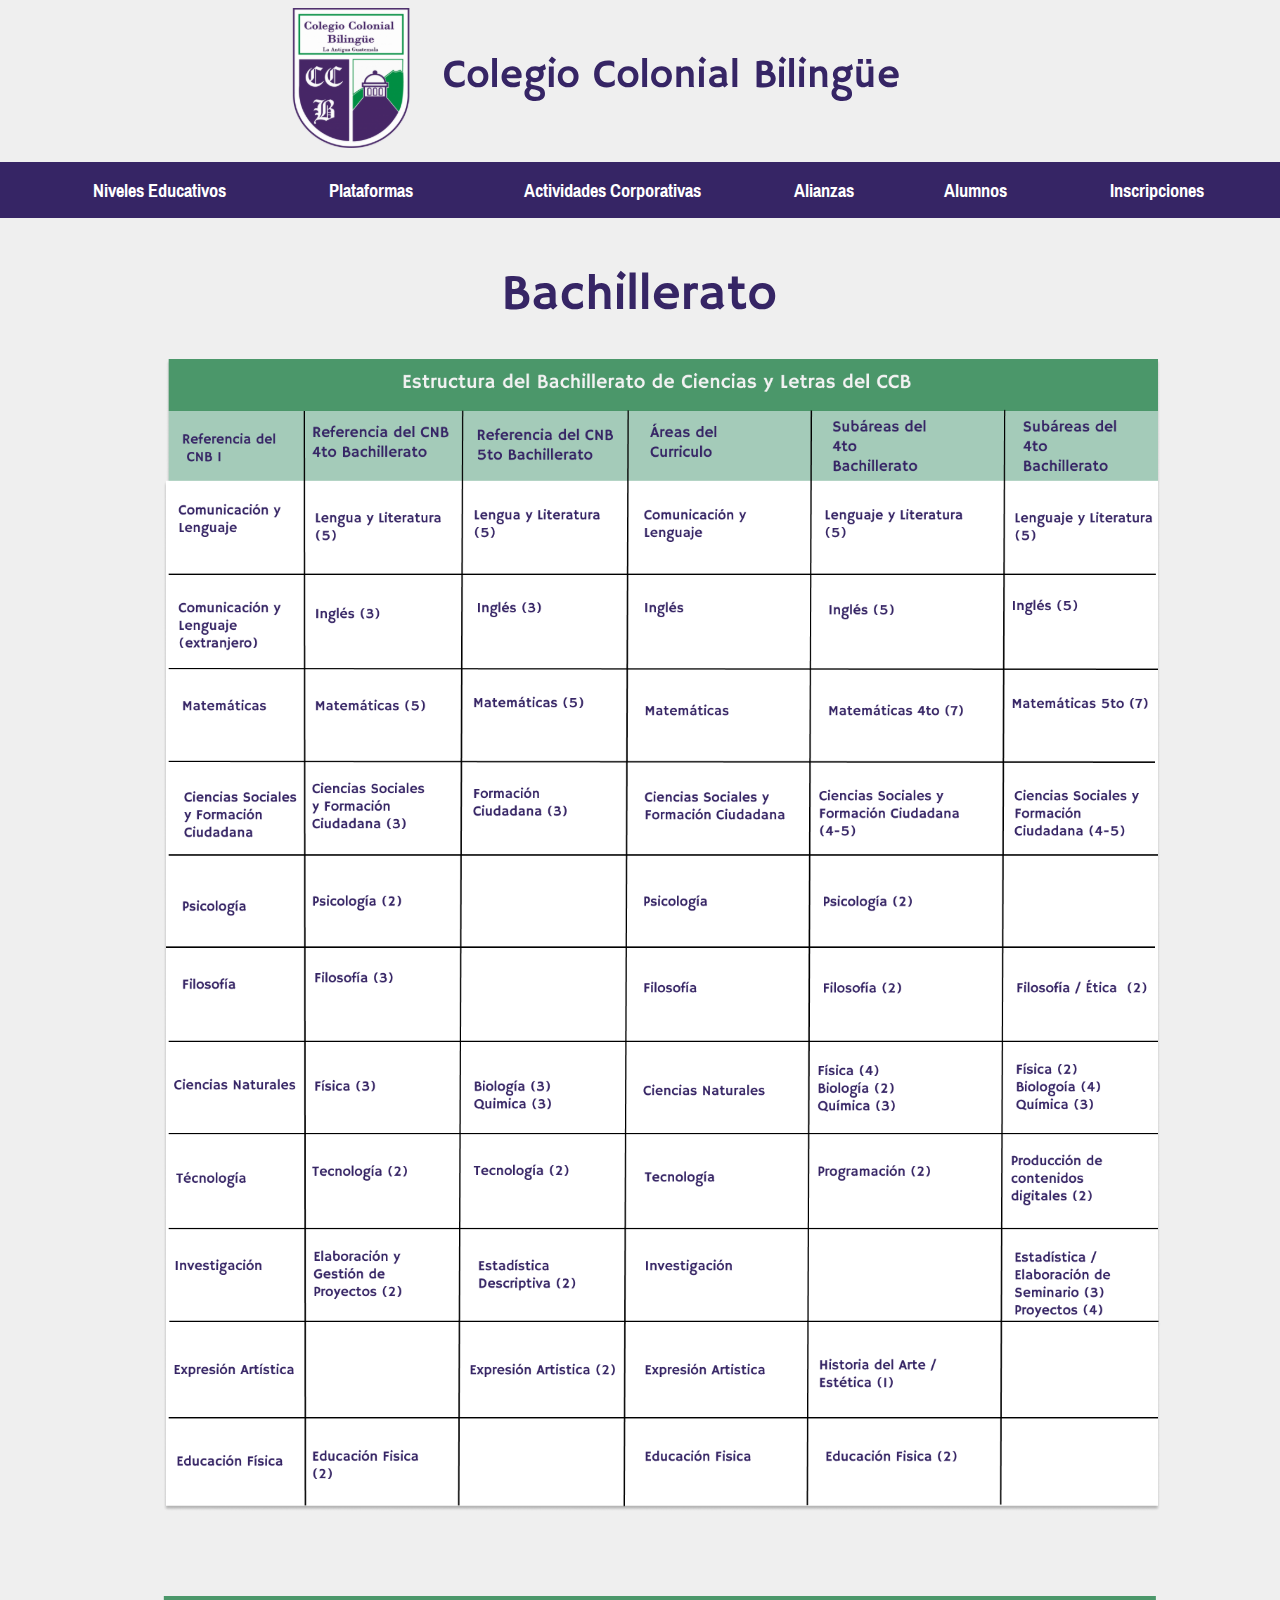
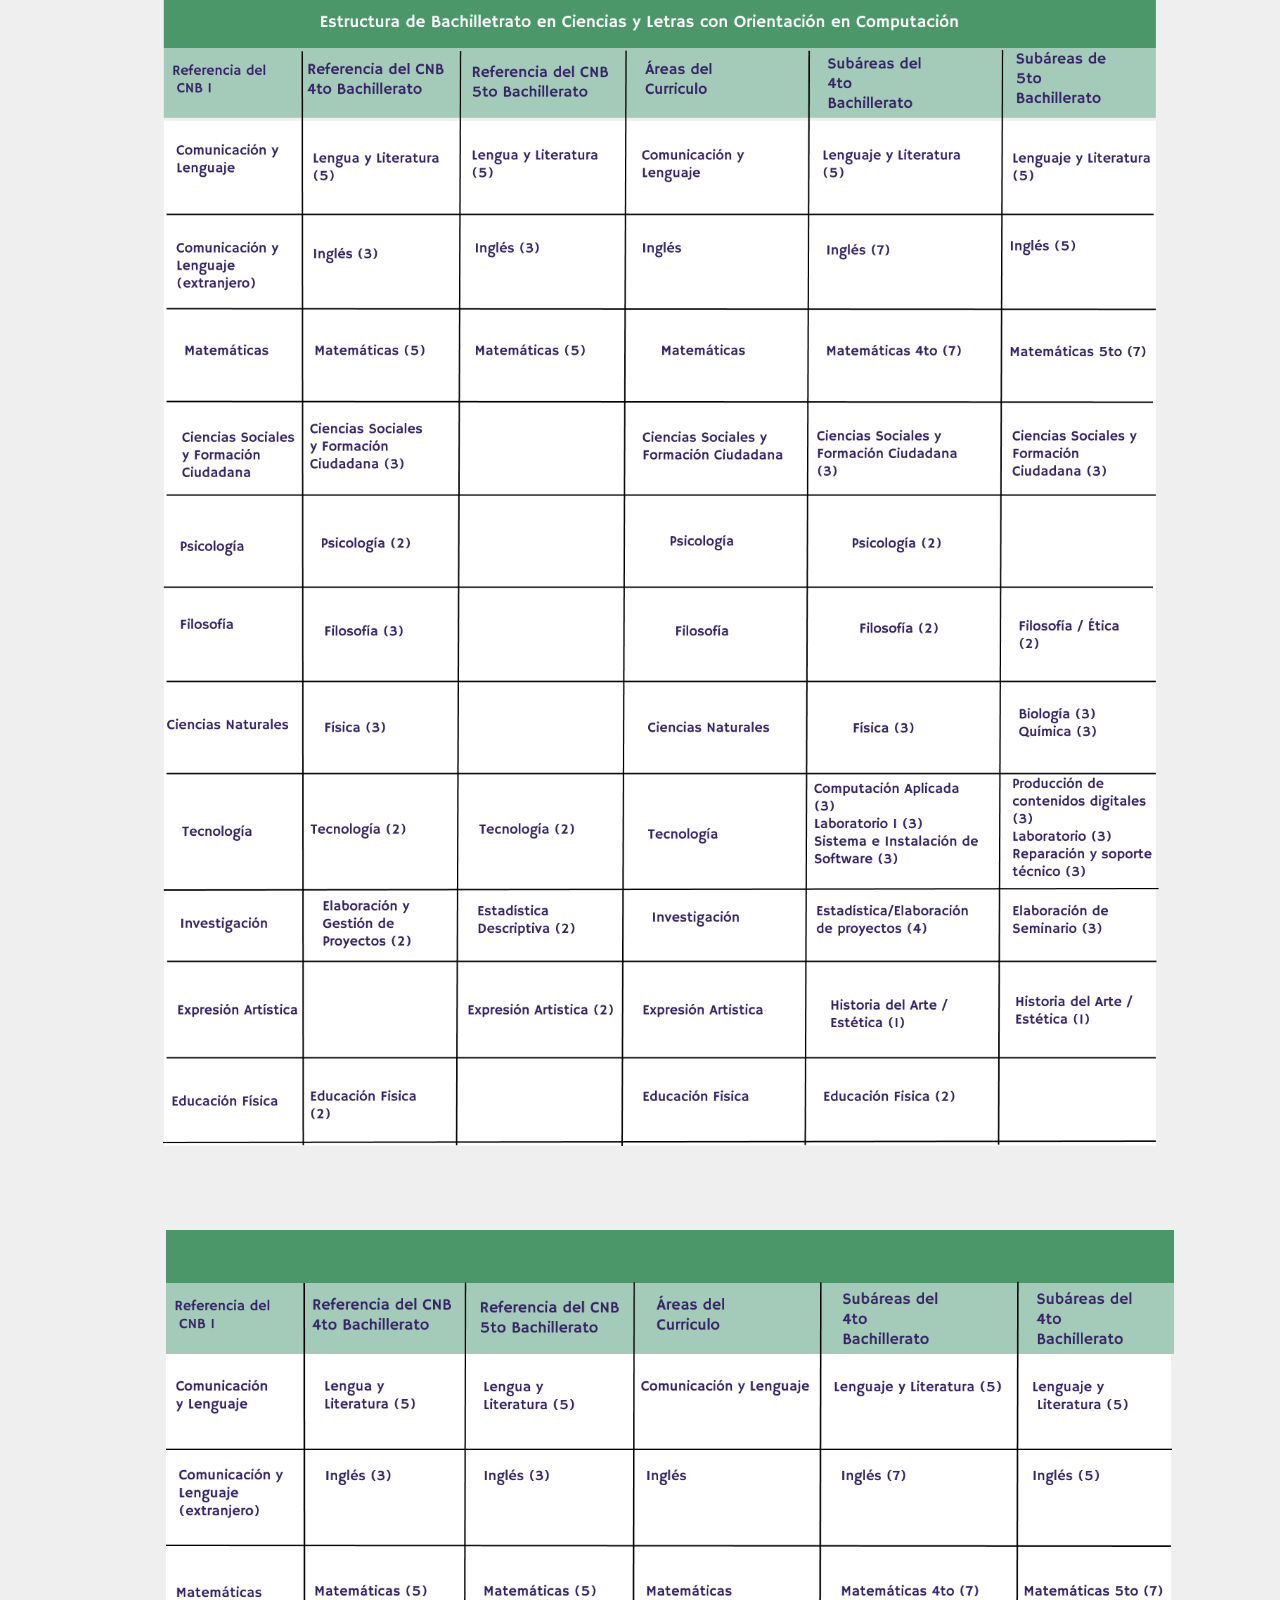
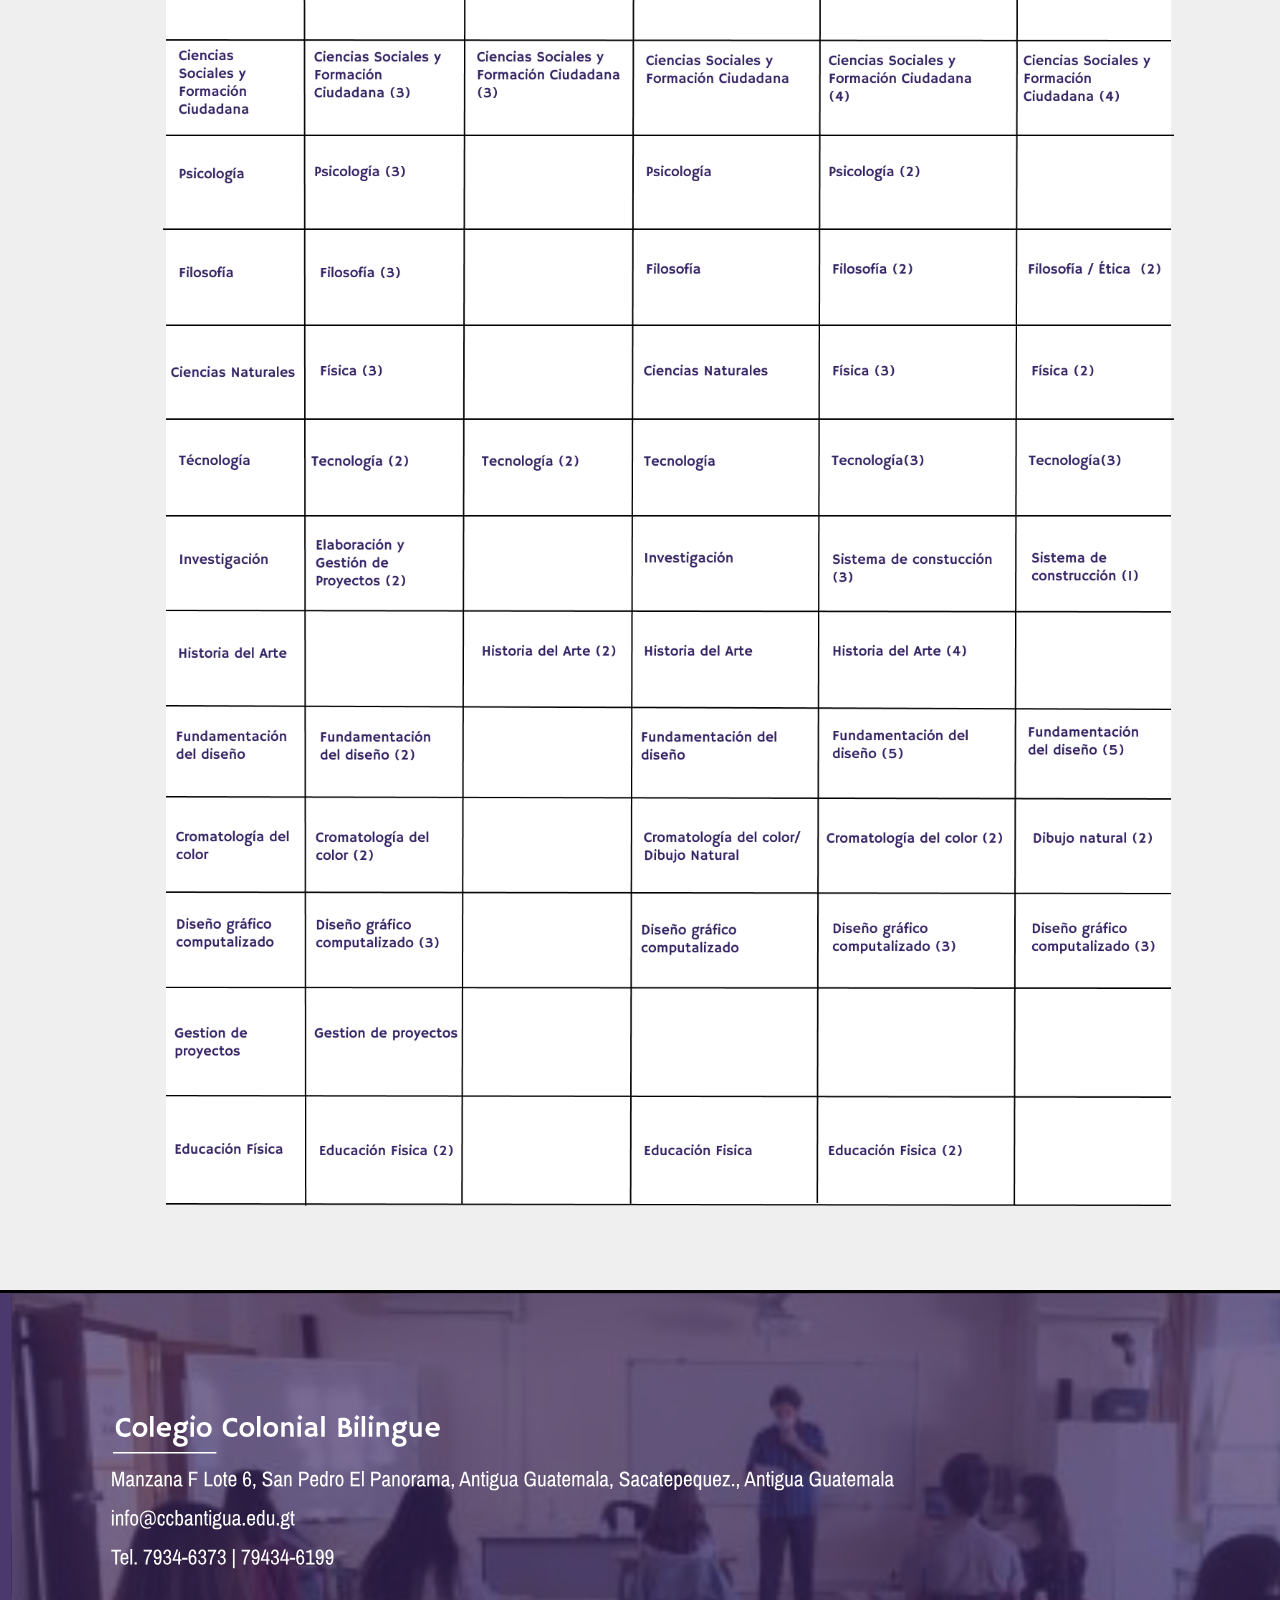
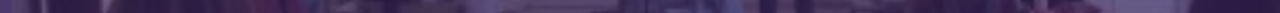
<file: bachillerato.html>
<!DOCTYPE html>
<html lang="en">
<head>
    <meta charset="UTF-8">
    <meta http-equiv="X-UA-Compatible" content="IE=edge">
    <meta name="viewport" content="width=device-width, initial-scale=1.0">
    <link rel="stylesheet" href="bachillerato.css">
    <link rel="preconnect" href="https://fonts.googleapis.com">
    <link rel="preconnect" href="https://fonts.gstatic.com" crossorigin>
    <link href="https://fonts.googleapis.com/css2?family=Pragati+Narrow&display=swap" rel="stylesheet">

    <title>BACHILLERATO</title>
</head>

<body>
    <section class="encabezado">
        <a href="index.html">
            <button><img class="img__logo" src="Encabezado.svg"></button>
        </a>
    </section>

    
    <section class="menu">
        <div class="tt3">
            <img class="Barra" src="Barra_azul.svg" alt="Yust because">
            <a href="niveles_educativos.html">
                <button><h2 class="niv">Niveles Educativos</h2></button>
            </a>
            <a href="plataformas.html">
                <button><h2 class="plat">Plataformas</h2></button>
            </a>
            <a href="actividades.html">
                <button><h2 class="act">Actividades Corporativas</h2></button>
            </a>
            <a href="alianzas.html">
                <button><h2 class="ali">Alianzas</h2></button>
            </a>
            <a href="alumnos.html">
                <button><h2 class="alum">Alumnos</h2></button>
            </a>
            <a href="inscripciones.html">
                <button><h2 class="ins">Inscripciones</h2></button>
            </a>
            <a href="Cuestionario.html">
                <button><h2 class="cont">Contacto</h2></button>
            </a>
    </section>

    <section class="content">
        <div class="DIVBACHfoto">
            <img class="contenidob" src="Bachilleratotitle.svg" alt="OK">
        </div>

        <div class="contenidob">
            <img class="contenidob1" style="margin-left: 155px;" src="GroupB1.png" alt="OK">
        </div>

        <div class="contenidob">
            <img class="contenidob2" style="margin-left: 155px;" src="GroupB2.png" alt="OK">
        </div>

        <div class="contenidob">
            <img class="contenidob3" style="margin-left: 155px;" src="GroupB3.png" alt="OK">
        </div>
    </section>


    <img class="final" src="final.svg" alt="Yust because">

    <img class="blanca" src="fondo_blanco.png" alt="Yust because">

</body>
</html>
</file>
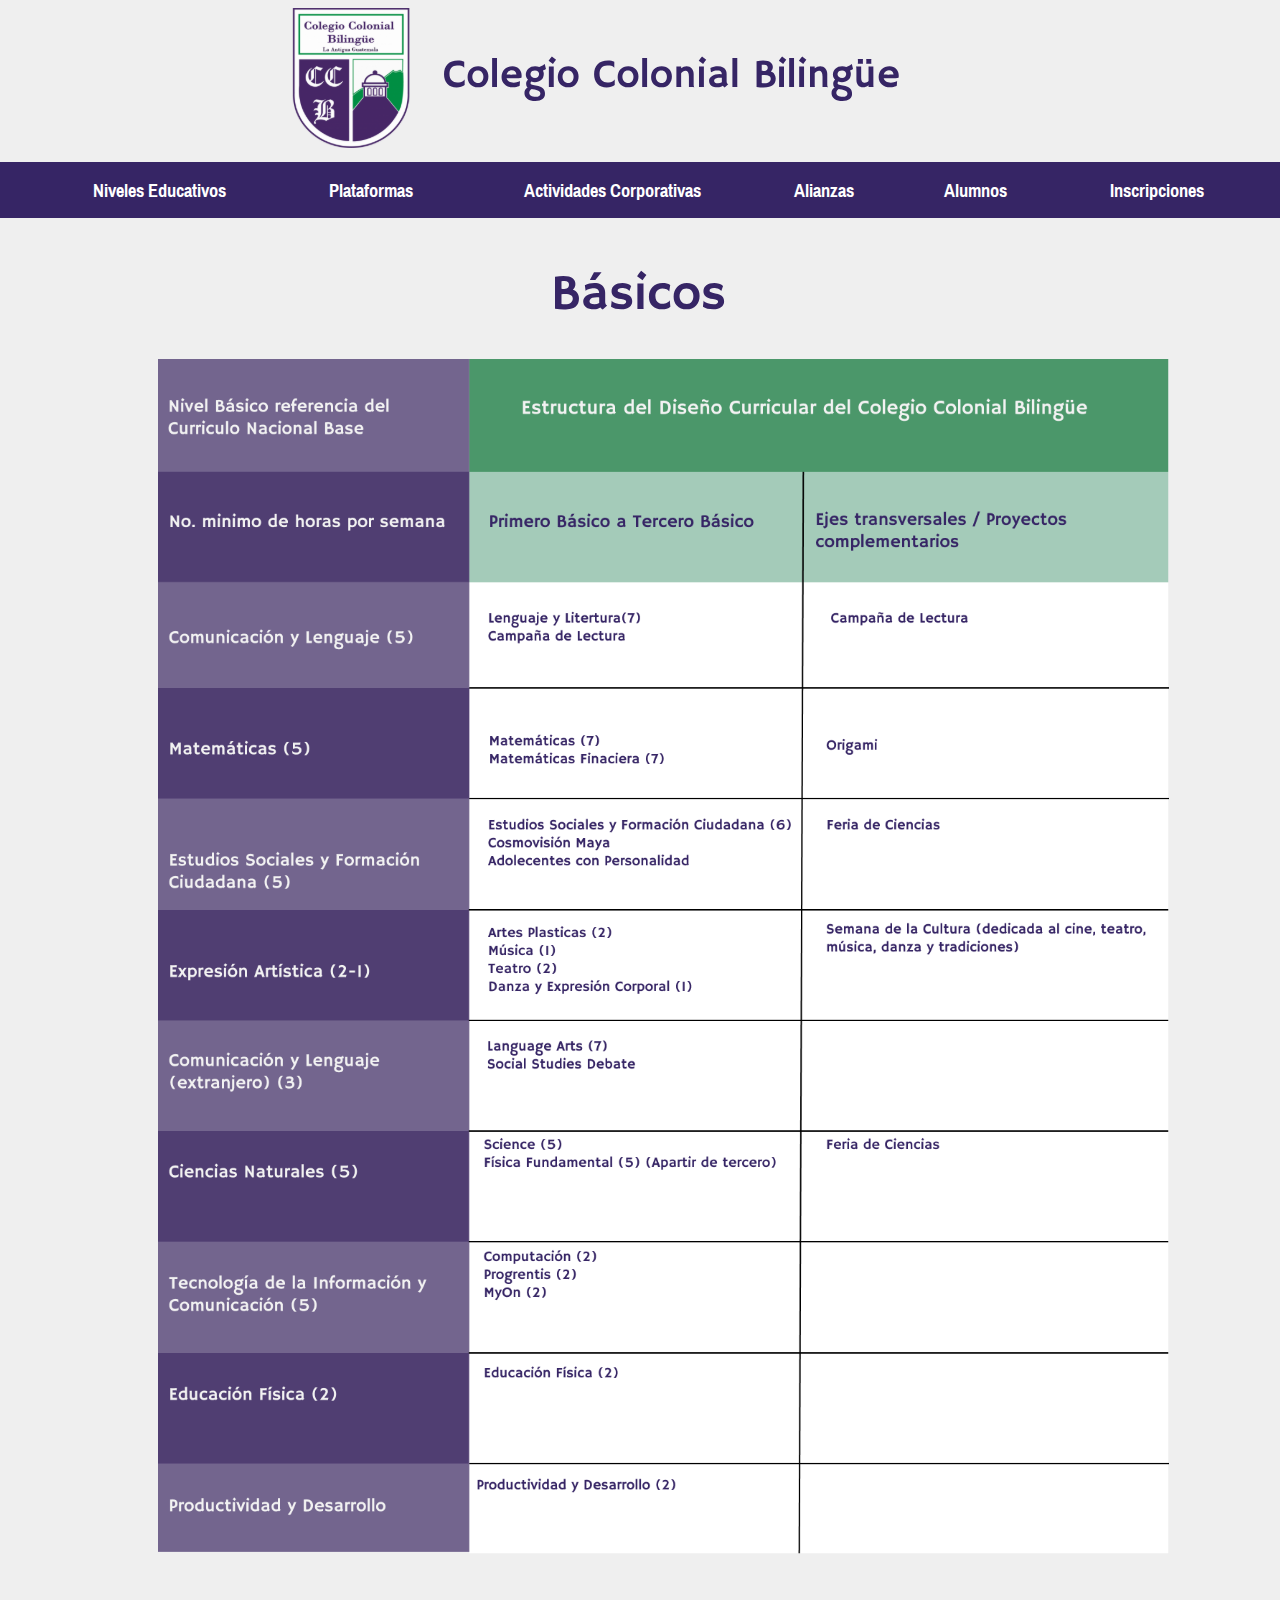
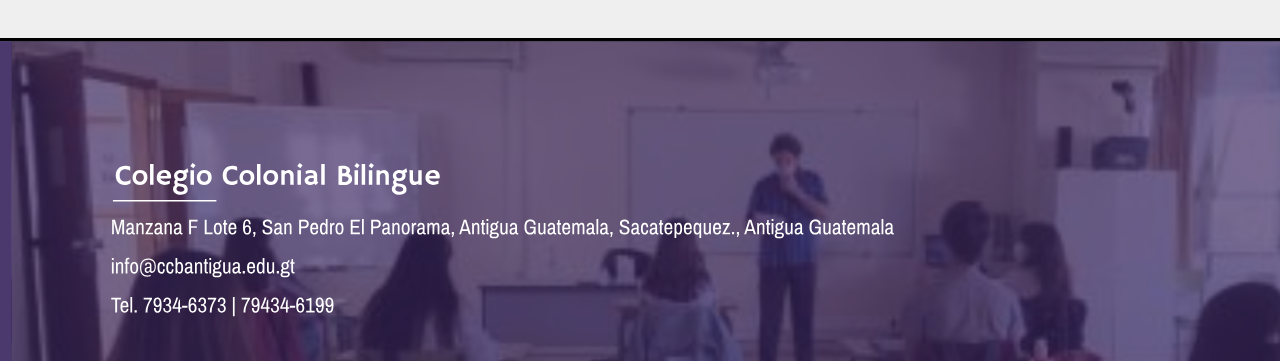
<file: basicos.html>
<!DOCTYPE html>
<html lang="en">
<head>
    <meta charset="UTF-8">
    <meta http-equiv="X-UA-Compatible" content="IE=edge">
    <meta name="viewport" content="width=device-width, initial-scale=1.0">
    <link rel="stylesheet" href="basicoss.css">
    <link rel="preconnect" href="https://fonts.googleapis.com">
    <link rel="preconnect" href="https://fonts.gstatic.com" crossorigin>
    <link href="https://fonts.googleapis.com/css2?family=Pragati+Narrow&display=swap" rel="stylesheet">

    <title>BÁSICOS</title>
</head>

<body>
    <section class="encabezado">
        <a href="index.html">
            <button><img class="img__logo" src="Encabezado.svg"></button>
        </a>
    </section>

    
    <section class="menu">
        <div class="tt3">
            <img class="Barra" src="Barra_azul.svg" alt="Yust because">
            <a href="niveles_educativos.html">
                <button><h2 class="niv">Niveles Educativos</h2></button>
            </a>
            <a href="plataformas.html">
                <button><h2 class="plat">Plataformas</h2></button>
            </a>
            <a href="actividades.html">
                <button><h2 class="act">Actividades Corporativas</h2></button>
            </a>
            <a href="alianzas.html">
                <button><h2 class="ali">Alianzas</h2></button>
            </a>
            <a href="alumnos.html">
                <button><h2 class="alum">Alumnos</h2></button>
            </a>
            <a href="inscripciones.html">
                <button><h2 class="ins">Inscripciones</h2></button>
            </a>
            <a href="Cuestionario.html">
                <button><h2 class="cont">Contacto</h2></button>
            </a>
    </section>


    <section class="content">
        <div class="DIVBASICOSSfoto">
            <img class="contenidobas" src="Basicostitle.svg" alt="OK">
        </div>

        <div class="bascontenido">
            <img class="contenidobasi" src="GroupBasicos.png" alt="OK">
        </div>
    </section>


    <img class="final" src="final.svg" alt="Yust because">

    <img class="blanca" src="fondo_blanco.png" alt="Yust because">

</body>
</html>
</file>
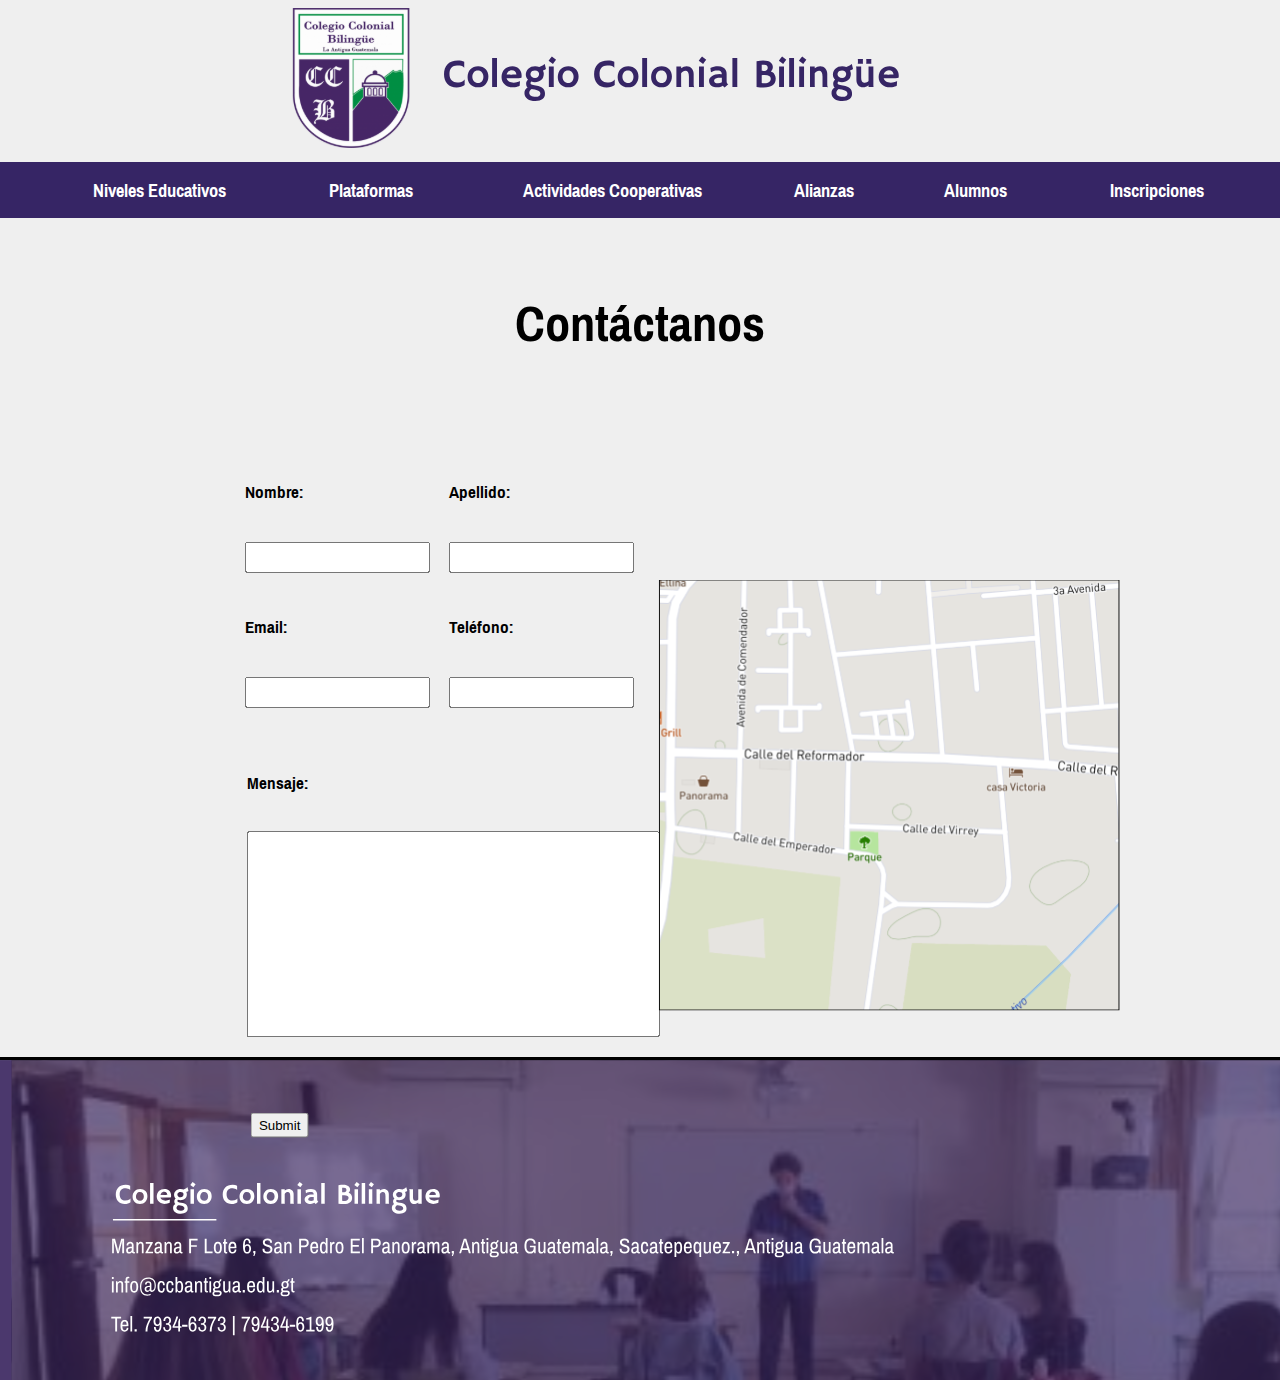
<file: Cuestionario.html>
<!DOCTYPE html>
<html lang="en">
<head>
    <meta charset="UTF-8">
    <meta http-equiv="X-UA-Compatible" content="IE=edge">
    <meta name="viewport" content="width=device-width, initial-scale=1.0">
    <link rel="stylesheet" href="cuestionario.css">
    <link rel="preconnect" href="https://fonts.googleapis.com">
    <link rel="preconnect" href="https://fonts.gstatic.com" crossorigin>
    <link href="https://fonts.googleapis.com/css2?family=Pragati+Narrow&display=swap" rel="stylesheet">

    <title>Document</title>
</head>
<body>
    <section class="encabezado">
        <a href="index.html">
            <button><img class="img__logo" src="Encabezado.svg"></button>
        </a>
    </section>

    <div class="bara_navegacion">
        <div class="tt3">

            <img class="Barra" src="Barra_azul.svg" alt="Yust because">
            <a href="niveles_educativos.html">
                <button><h2 class="niv">Niveles Educativos</h2></button>
            </a>
            <a href="plataformas.html">
                <button><h2 class="plat">Plataformas</h2></button>
            </a>
            <a href="actividades.html">
                <button><h2 class="act">Actividades Cooperativas</h2></button>
            </a>
            <a href="alianzas.html">
                <button><h2 class="ali">Alianzas</h2></button>
            </a>
            <a href="alumnos.html">
                <button><h2 class="alum">Alumnos</h2></button>
            </a>
            <a href="inscripciones.html">
                <button><h2 class="ins">Inscripciones</h2></button>
            </a>
            <a href="Cuestionario.html">
                <button><h2 class="cont">Contacto</h2></button>
            </a>

        </div>

    </div>


    <h1 class="titulo">Contáctanos</h1>

        <form> 
            <section class="cuestionario">

                <div class="nom">

                    <h3>Nombre: <br/><br/>
                    <input type="text"/>  <br/><br/></h3>

                </div>

                <div class="ape">

                    <h3>Apellido: <br/><br/>
                    <input type="text"/>  <br/><br/></h3>

                </div>

                <div class="ema">

                    <h3>Email: <br/><br/>
                    <input type="text"/>  <br/><br/></h3>

                </div>

                <div class="tel">

                    <h3>Teléfono: <br/><br/>
                    <input type="text"/>  <br/><br/></h3>

                </div>

                <div class="tex">

                    <h3>Mensaje: <br/><br/>
                    <input class="msm" type="text"/>  <br/><br/></h3>
    
                </div>

                <div class="env">

                    <input type="submit"> 

                </div>

                <div class="map">

                    <img class="mapcole" src="colemapa.svg">

                </div>

                <div class="fond">

                    <img class="fondblanco" src="fondo_blanco.png">

                </div>

            </section>

          </form>

        
          <img class="final" src="final.svg" alt="Yust because">
          <img class="blanca" src="fondo_blanco.png" alt="Yust because">

</body>
</html>
</file>
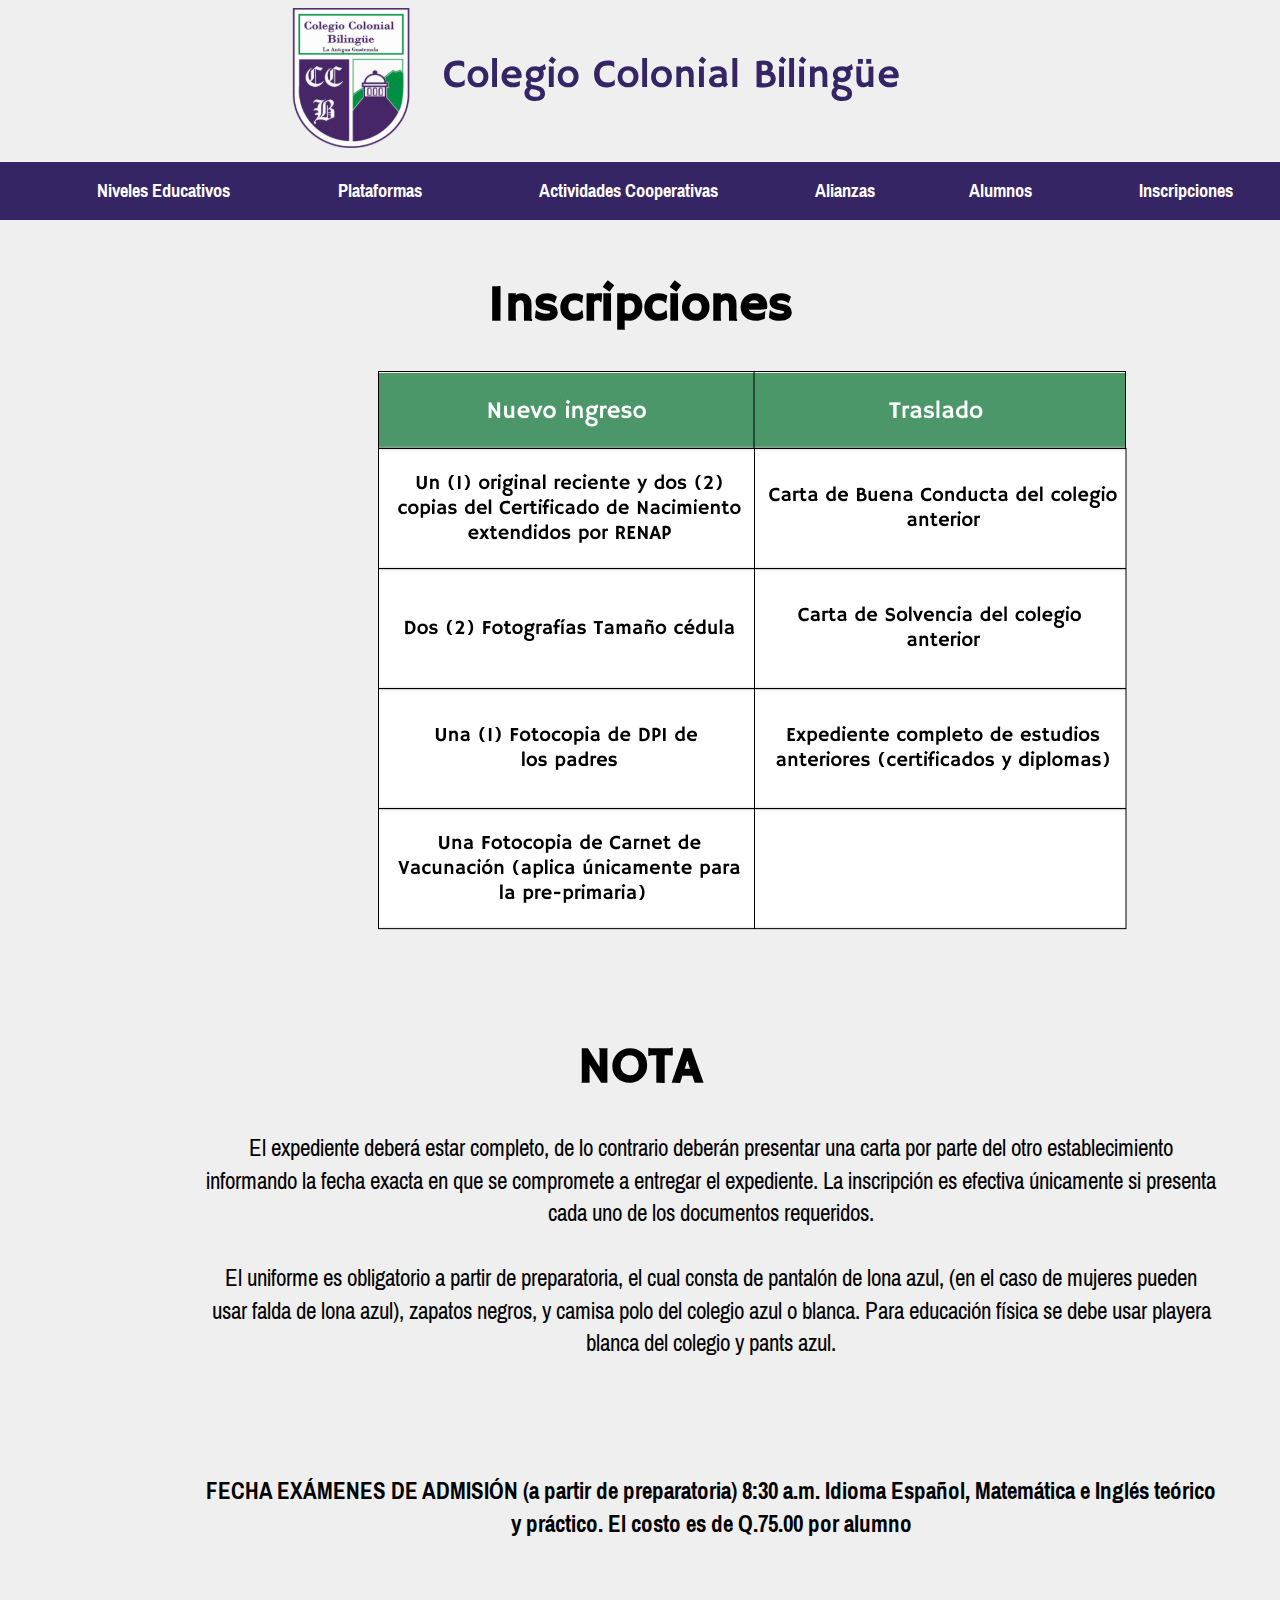
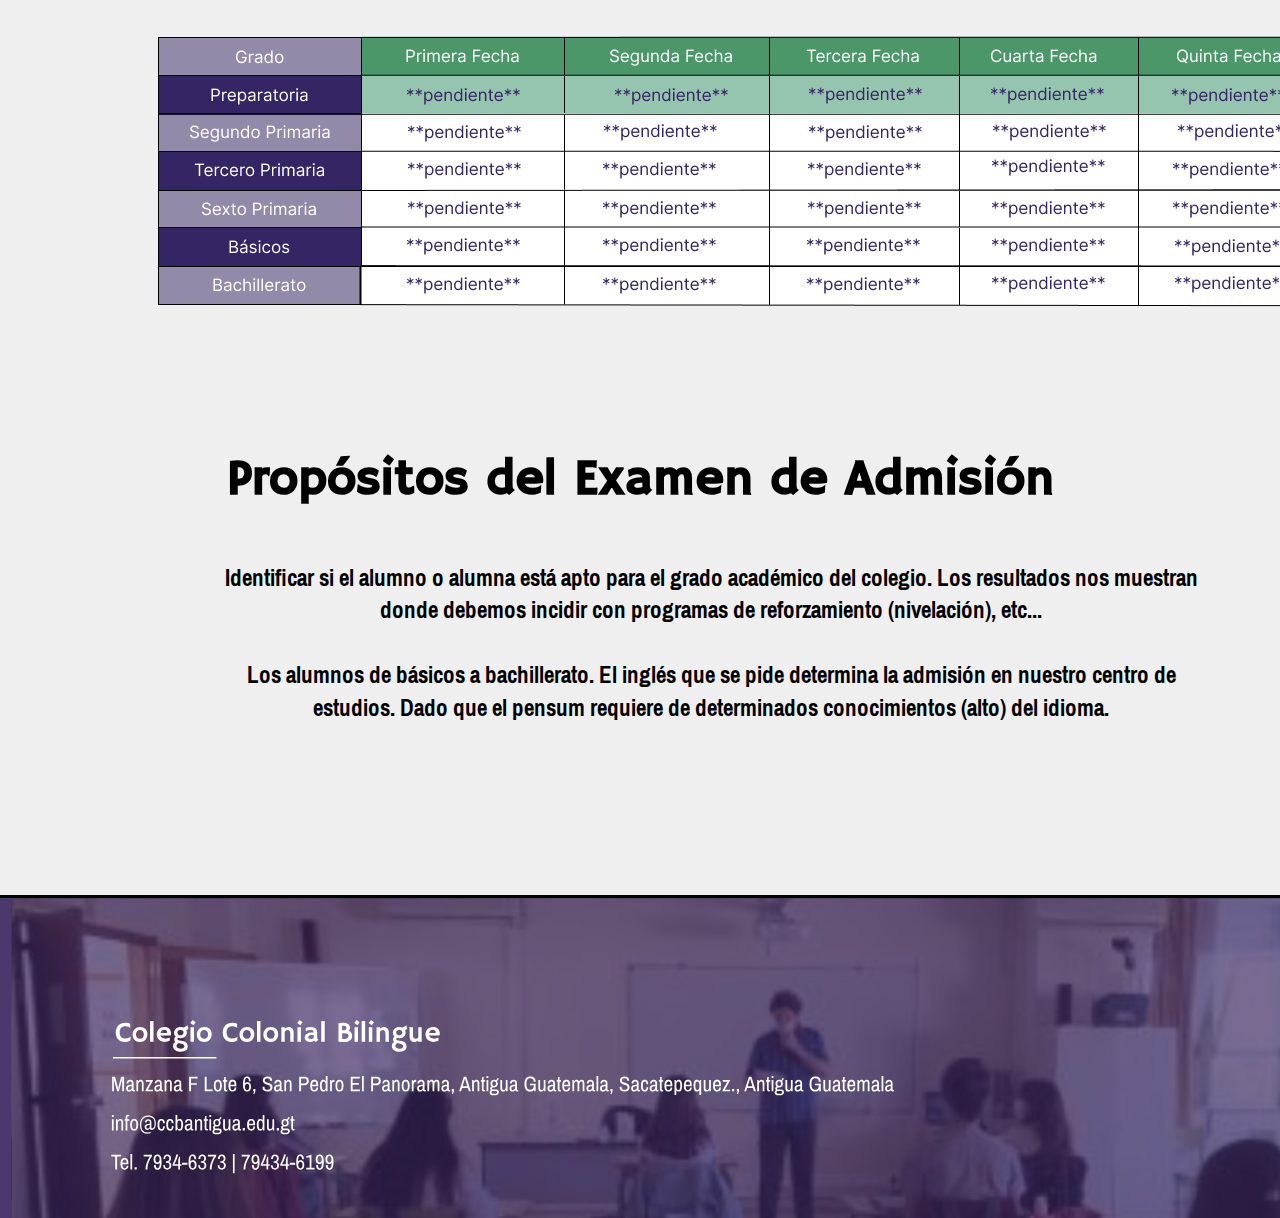
<file: inscripciones.html>
<!DOCTYPE html>
<html lang="en">
<head>
    <meta charset="UTF-8">
    <meta http-equiv="X-UA-Compatible" content="IE=edge">
    <meta name="viewport" content="width=device-width, initial-scale=1.0">
    <title>Inscripciones</title>
    <link rel="stylesheet" href="inscripcioness.css">
    <link rel="preconnect" href="https://fonts.googleapis.com">
    <link rel="preconnect" href="https://fonts.gstatic.com" crossorigin>
    <link href="https://fonts.googleapis.com/css2?family=Pragati+Narrow&display=swap" rel="stylesheet">
    <link rel="preconnect" href="https://fonts.googleapis.com">
    <link rel="preconnect" href="https://fonts.gstatic.com" crossorigin>
    <link href="https://fonts.googleapis.com/css2?family=Hammersmith+One&display=swap" rel="stylesheet">
</head>

<body>
    <section class="encabezado">
        <a href="index.html">
            <button><img class="img__logo" src="Encabezado.svg"></button>
        </a>
    </section>

    <div class="bara_navegacion">
        <div class="tt3">

            <img class="Barra" src="Barra_azul.svg" alt="Yust because">
            <a href="niveles_educativos.html">
                <button><h2 class="niv">Niveles Educativos</h2></button>
            </a>
            <a href="plataformas.html">
                <button><h2 class="plat">Plataformas</h2></button>
            </a>
            <a href="actividades.html">
                <button><h2 class="act">Actividades Cooperativas</h2></button>
            </a>
            <a href="alianzas.html">
                <button><h2 class="ali">Alianzas</h2></button>
            </a>
            <a href="alumnos.html">
                <button><h2 class="alum">Alumnos</h2></button>
            </a>
            <a href="inscripciones.html">
                <button><h2 class="ins">Inscripciones</h2></button>
            </a>
            <a href="Cuestionario.html">
                <button><h2 class="cont">Contacto</h2></button>
            </a>
        </div>
    </div>

    <div class="info">
        <h1 class="ti--tulo"> Inscripciones </h1>
    </div>

    <div class="tabla1">
        <img class="tablas--1" src="tabla1.png" alt="">
    </div>

    <section class="dos"> 
        <div>
            <h1 class="ti--tulo2"> NOTA </h1>
        </div>

        <div>
            <p class="in--fo1">El expediente deberá estar completo, de lo contrario deberán presentar una carta por parte del otro establecimiento informando la fecha exacta en que se compromete a entregar el expediente. La inscripción es efectiva únicamente si presenta cada uno de los documentos requeridos. <br>

                <br> El uniforme es obligatorio a partir de preparatoria, el cual consta de pantalón de lona azul, (en el caso de mujeres pueden usar falda de lona azul), zapatos negros, y camisa polo del colegio azul o blanca. Para educación física se debe usar playera blanca del colegio y pants azul.</p>
        </div>

        <div>
            <p class="in--fo2">
                FECHA EXÁMENES DE ADMISIÓN (a partir de preparatoria) 8:30 a.m.
                Idioma Español, Matemática e Inglés teórico y práctico.
                El costo es de Q.75.00 por alumno
            </p>
        </div>

        <div>
            <img class="tabla2" src="tabla2.png" alt="">
        </div>

        <div>
            <h1 class="ti--tulo3"> Propósitos del Examen de Admisión </h1>
        </div>

        <div>
            <h1 class="in--fo3">Identificar si el alumno o alumna está apto para el grado académico del colegio. Los resultados nos muestran donde debemos incidir con programas de reforzamiento (nivelación), etc... <br>
                <br> Los alumnos de básicos a bachillerato. El inglés que se pide determina la admisión en nuestro centro de estudios. Dado que el pensum requiere de determinados conocimientos (alto) del idioma. </h1>
        </div>

        <div>
            <img class="final" src="final.svg" alt="">
        </div>
    </section>

    
    
</body>
</html>
</file>
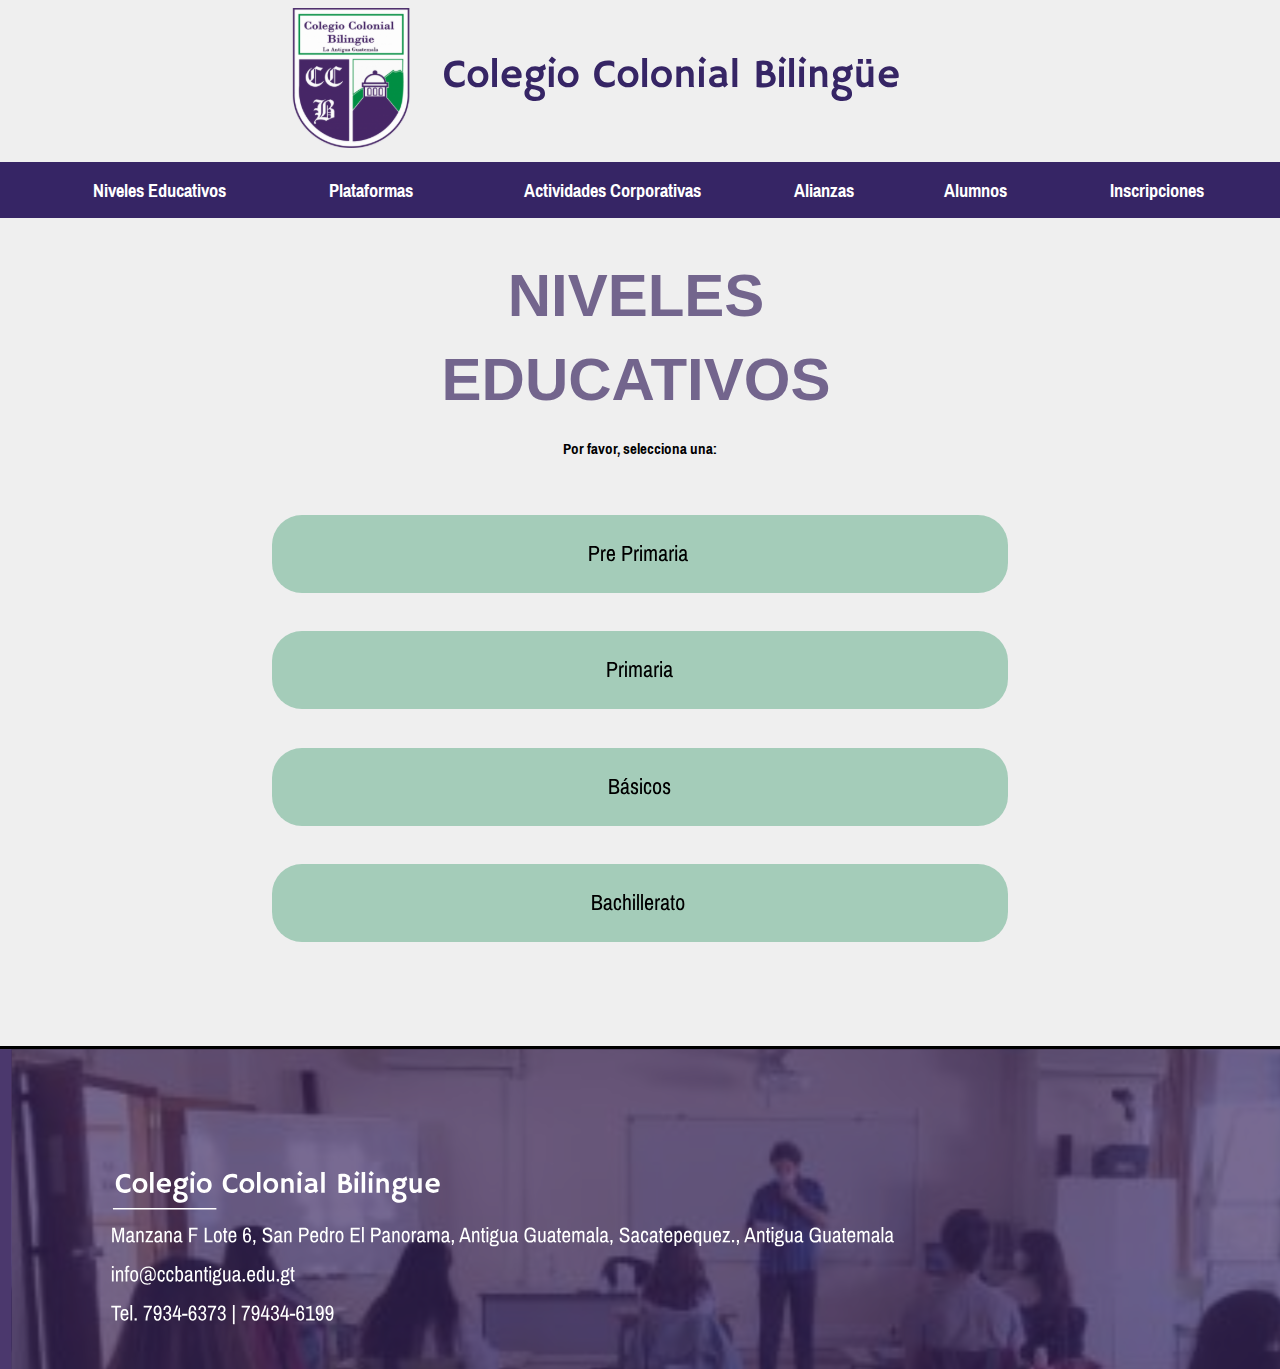
<file: niveles_educativos.html>
<!DOCTYPE html>
<html lang="en">
<head>
    <meta charset="UTF-8">
    <meta http-equiv="X-UA-Compatible" content="IE=edge">
    <meta name="viewport" content="width=device-width, initial-scale=1.0">
    <link rel="stylesheet" href="niveles_educativoss.css">
    <link rel="preconnect" href="https://fonts.googleapis.com">
    <link rel="preconnect" href="https://fonts.gstatic.com" crossorigin>
    <link href="https://fonts.googleapis.com/css2?family=Pragati+Narrow&display=swap" rel="stylesheet">

    <title>NIVELES EDUCATIVOS</title>
</head>

<body>
    <section class="encabezado">
        <a href="index.html">
            <button><img class="img__logo" src="Encabezado.svg"></button>
        </a>
    </section>

    <section class="menu">
        <div class="tt3">
            <img class="Barra" src="Barra_azul.svg" alt="Yust because">
            <a href="niveles_educativos.html">
                <button><h2 class="niv">Niveles Educativos</h2></button>
            </a>
            <a href="plataformas.html">
                <button><h2 class="plat">Plataformas</h2></button>
            </a>
            <a href="actividades.html">
                <button><h2 class="act">Actividades Corporativas</h2></button>
            </a>
            <a href="alianzas.html">
                <button><h2 class="ali">Alianzas</h2></button>
            </a>
            <a href="alumnos.html">
                <button><h2 class="alum">Alumnos</h2></button>
            </a>
            <a href="inscripciones.html">
                <button><h2 class="ins">Inscripciones</h2></button>
            </a>
            <a href="Cuestionario.html">
                <button><h2 class="cont">Contacto</h2></button>
            </a>
    </section>

<section class="contenido">
    <div class="textosss">
        <div class="DIVTI">
            <h1>NIVELES</h1>
        </div> 

        <div class="DIVTE">
            <h1>EDUCATIVOS</h1> 
        </div>

        <div class="DIVP">
            <h3>Por favor, selecciona una:</h3>
        </div>
    </div>

    <div class="botones">
        <div class="pprimaria">
            <div class="botonopp">
                <a href="preprimaria.html">
                    <button type="button" style="margin: 35px;"> <img src="pp.svg"> </button>
                </a> 
            </div>
        </div>

        <div class="primaria">
            <div class="botonop">
                <a href="primaria.html">
                    <button type="button"> <img src="p.svg"> </button>
                </a> 
            </div>
        </div>

        <div class="basicos">
            <div class="botonob">
                <a href="basicos.html">
                    <button type="button" style="margin: 35px;"> <img src="basicos.svg"> </button>
                </a> 
            </div>
        </div>

        <div class="bach">
            <div class="botonobc">
                <a href="bachillerato.html">
                    <button type="button"> <img src="bach.svg"> </button>
                </a> 
            </div>
        </div>
    </div>

</section>


    <img class="final" src="final.svg" alt="Yust because">

    <img class="blanca" src="fondo_blanco.png" alt="Yust because">


</body>
</html>
</file>
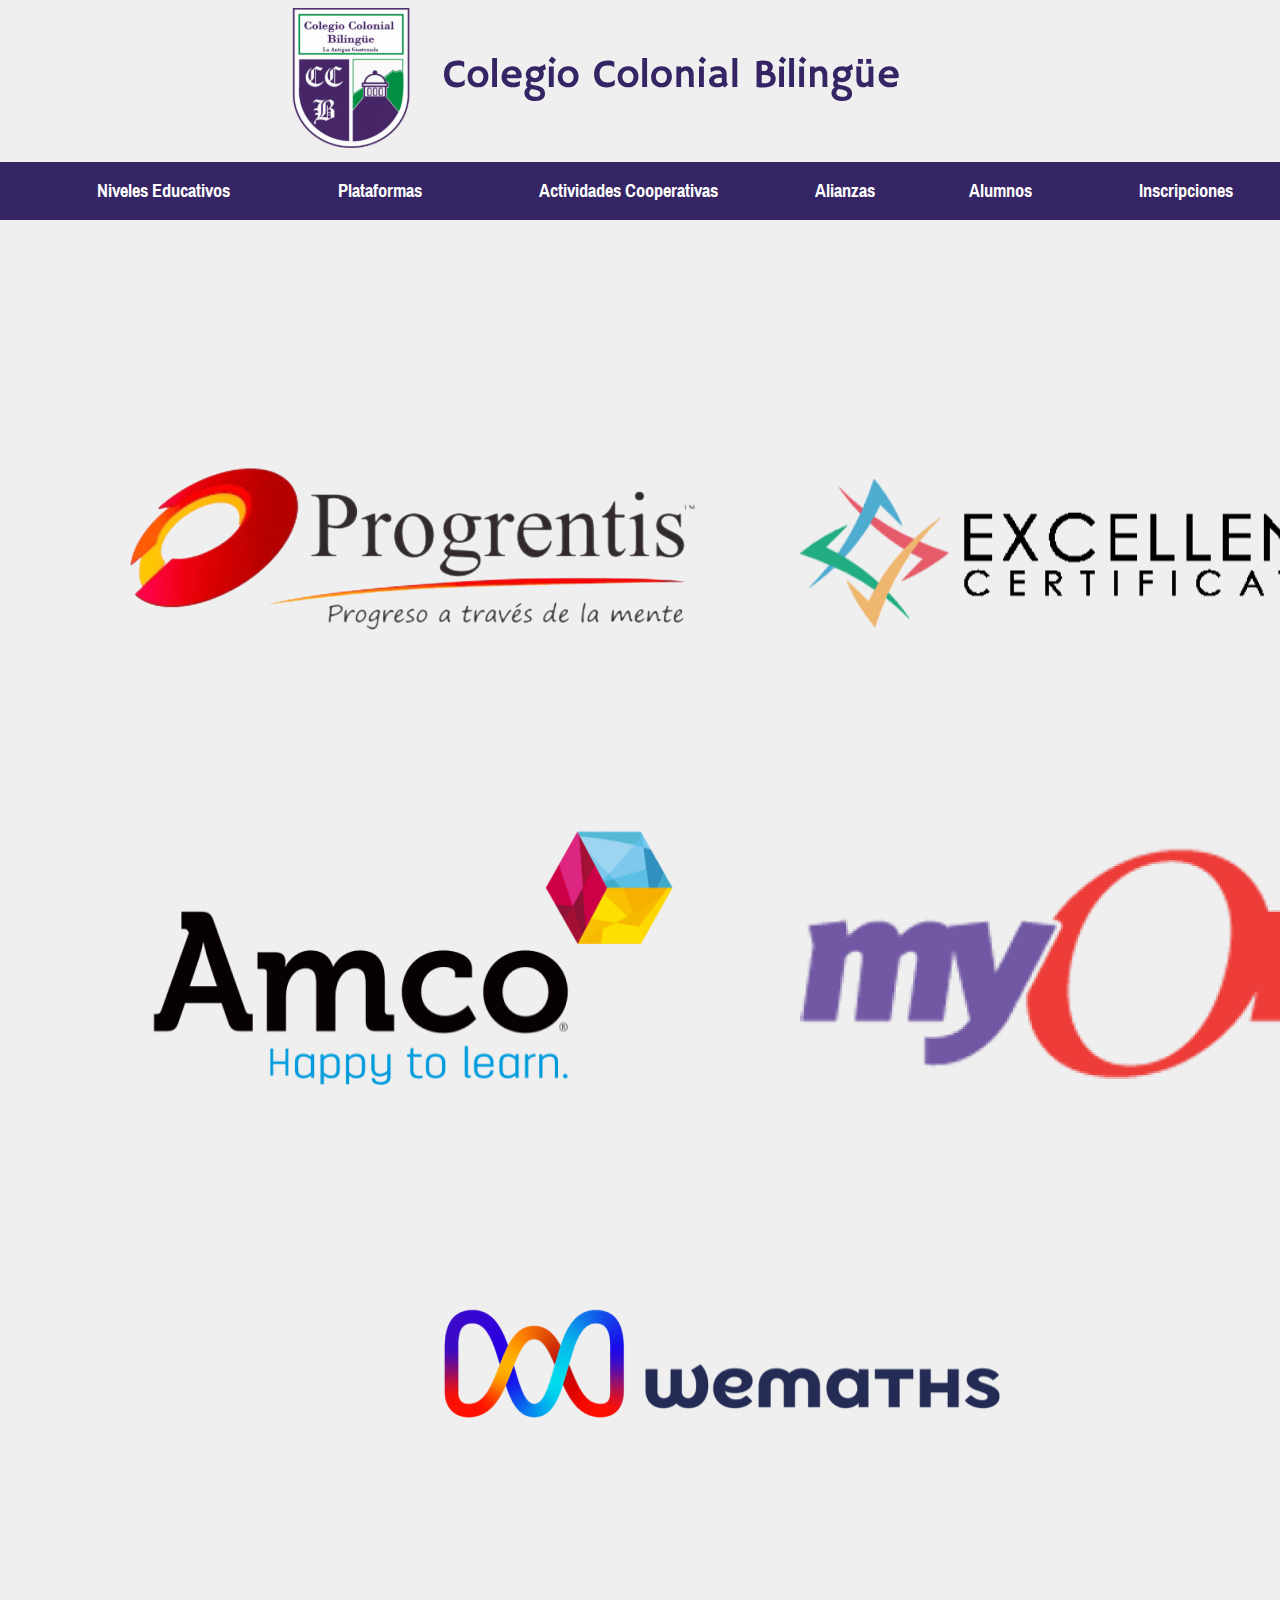
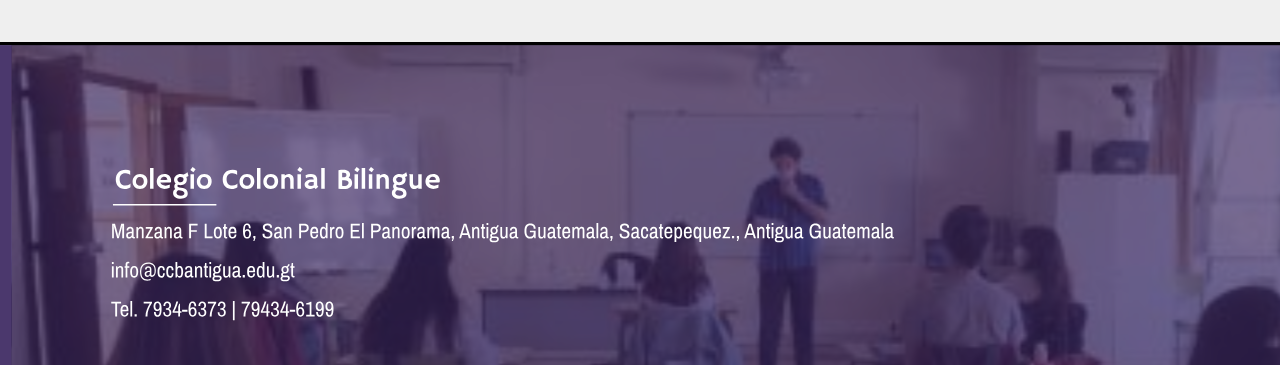
<file: plataformas.html>
<!DOCTYPE html>
<html lang="en">
<head>
    <meta charset="UTF-8">
    <meta http-equiv="X-UA-Compatible" content="IE=edge">
    <meta name="viewport" content="width=device-width, initial-scale=1.0">
    <title>Plataformas</title>
    <link rel="stylesheet" href="plataformass.css">
    <link rel="preconnect" href="https://fonts.googleapis.com">
    <link rel="preconnect" href="https://fonts.gstatic.com" crossorigin>
    <link href="https://fonts.googleapis.com/css2?family=Pragati+Narrow&display=swap" rel="stylesheet">
    <link rel="preconnect" href="https://fonts.googleapis.com">
    <link rel="preconnect" href="https://fonts.gstatic.com" crossorigin>
    <link href="https://fonts.googleapis.com/css2?family=Hammersmith+One&display=swap" rel="stylesheet">
</head>

<body>
    <section class="encabezado">
        <a href="index.html">
            <button><img class="img__logo" src="Encabezado.svg"></button>
        </a>
    </section>

    <div class="bara_navegacion">
        <div class="tt3">

            <img class="Barra" src="Barra_azul.svg" alt="Yust because">
            <a href="niveles_educativos.html">
                <button><h2 class="niv">Niveles Educativos</h2></button>
            </a>
            <a href="plataformas.html">
                <button><h2 class="plat">Plataformas</h2></button>
            </a>
            <a href="actividades.html">
                <button><h2 class="act">Actividades Cooperativas</h2></button>
            </a>
            <a href="alianzas.html">
                <button><h2 class="ali">Alianzas</h2></button>
            </a>
            <a href="alumnos.html">
                <button><h2 class="alum">Alumnos</h2></button>
            </a>
            <a href="inscripciones.html">
                <button><h2 class="ins">Inscripciones</h2></button>
            </a>
            <a href="Cuestionario.html">
                <button><h2 class="cont">Contacto</h2></button>
            </a>
        </div>

        <div class="logos">
            <a href="https://www.progrentis.com/">
                <img class="logo" src="progrentis.png" alt="">
            </a>

            <a href="https://www.eecertification.com/">
                <img class="logo--1" src="excellence.png" alt="">
            </a>

            <a href="https://www.amco.me/">
                <img class="logo--2" src="amco.png" alt="">
            </a>

            <a href="https://www.myon.com/index.html">
                <img class="logo--3" src="myon.png" alt="">
            </a>

            <a href="https://experienciawemaths.com/">
                <img class="logo--4" src="wemaths.png" alt="">
            </a>
        </div>
        
        <div>
            <img class="final" src="final.svg" alt="">
        </div>
    </div>
    
</body>
</html>
</file>
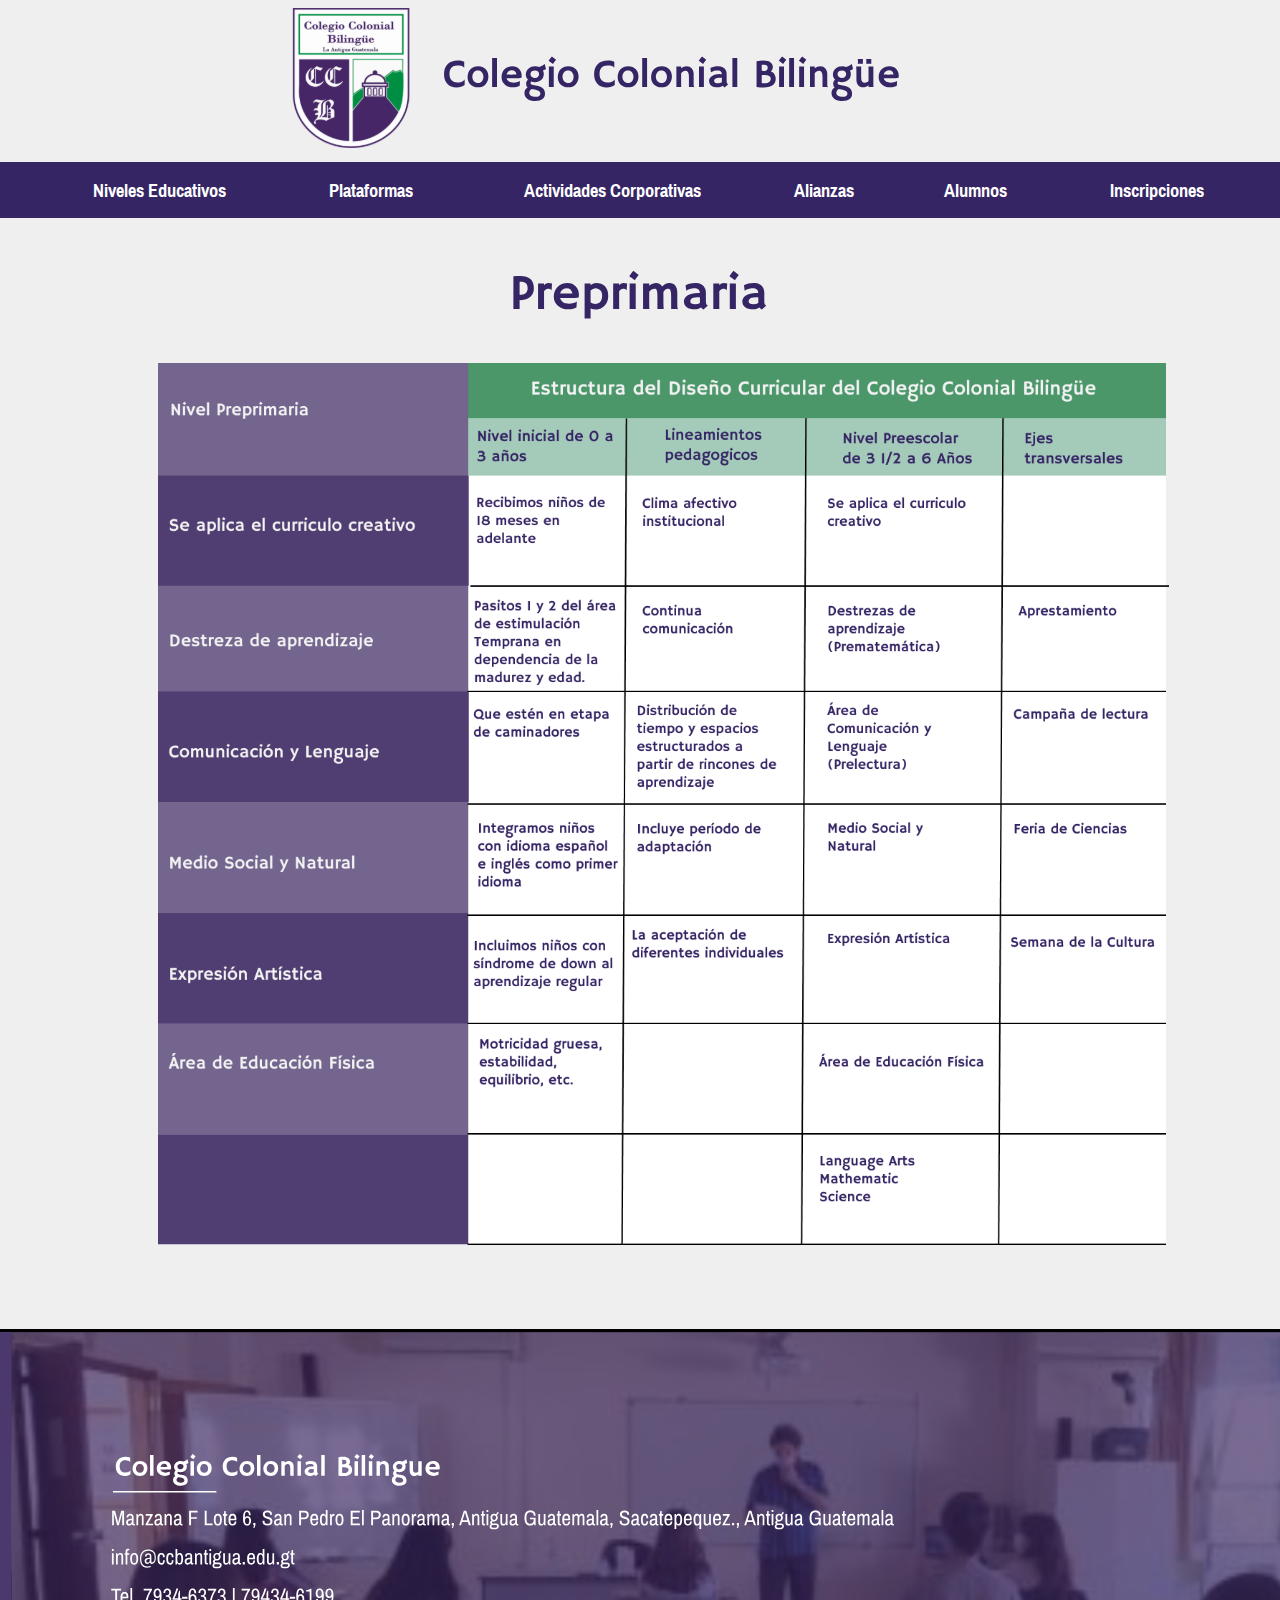
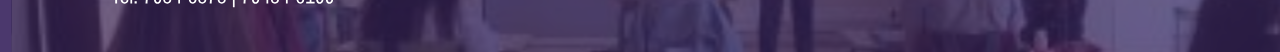
<file: preprimaria.html>
<!DOCTYPE html>
<html lang="en">
<head>
    <meta charset="UTF-8">
    <meta http-equiv="X-UA-Compatible" content="IE=edge">
    <meta name="viewport" content="width=device-width, initial-scale=1.0">
    <link rel="stylesheet" href="preprimariaa.css">
    <link rel="preconnect" href="https://fonts.googleapis.com">
    <link rel="preconnect" href="https://fonts.gstatic.com" crossorigin>
    <link href="https://fonts.googleapis.com/css2?family=Pragati+Narrow&display=swap" rel="stylesheet">

    <title>PRE-PRIMARIA</title>
</head>

<body>
    <section class="encabezado">
        <a href="index.html">
            <button><img class="img__logo" src="Encabezado.svg"></button>
        </a>
    </section>

    
    <section class="menu">
        <div class="tt3">
            <img class="Barra" src="Barra_azul.svg" alt="Yust because">
            <a href="niveles_educativos.html">
                <button><h2 class="niv">Niveles Educativos</h2></button>
            </a>
            <a href="plataformas.html">
                <button><h2 class="plat">Plataformas</h2></button>
            </a>
            <a href="actividades.html">
                <button><h2 class="act">Actividades Corporativas</h2></button>
            </a>
            <a href="alianzas.html">
                <button><h2 class="ali">Alianzas</h2></button>
            </a>
            <a href="alumnos.html">
                <button><h2 class="alum">Alumnos</h2></button>
            </a>
            <a href="inscripciones.html">
                <button><h2 class="ins">Inscripciones</h2></button>
            </a>
            <a href="Cuestionario.html">
                <button><h2 class="cont">Contacto</h2></button>
            </a>
    </section>

    <section class="content">
        <div class="DIVPPfoto">
            <img class="contenidopp" src="Preprimariatitle.svg" alt="OK">
        </div>

        <div class="ppcontenido">
            <img class="contenidoppr" src="GroupPP.png" alt="OK">
        </div>
    </section>

    <img class="final" src="final.svg" alt="Yust because">
    
    <img class="blanca" src="fondo_blanco.png" alt="Yust because">


</body>
</html>
</file>
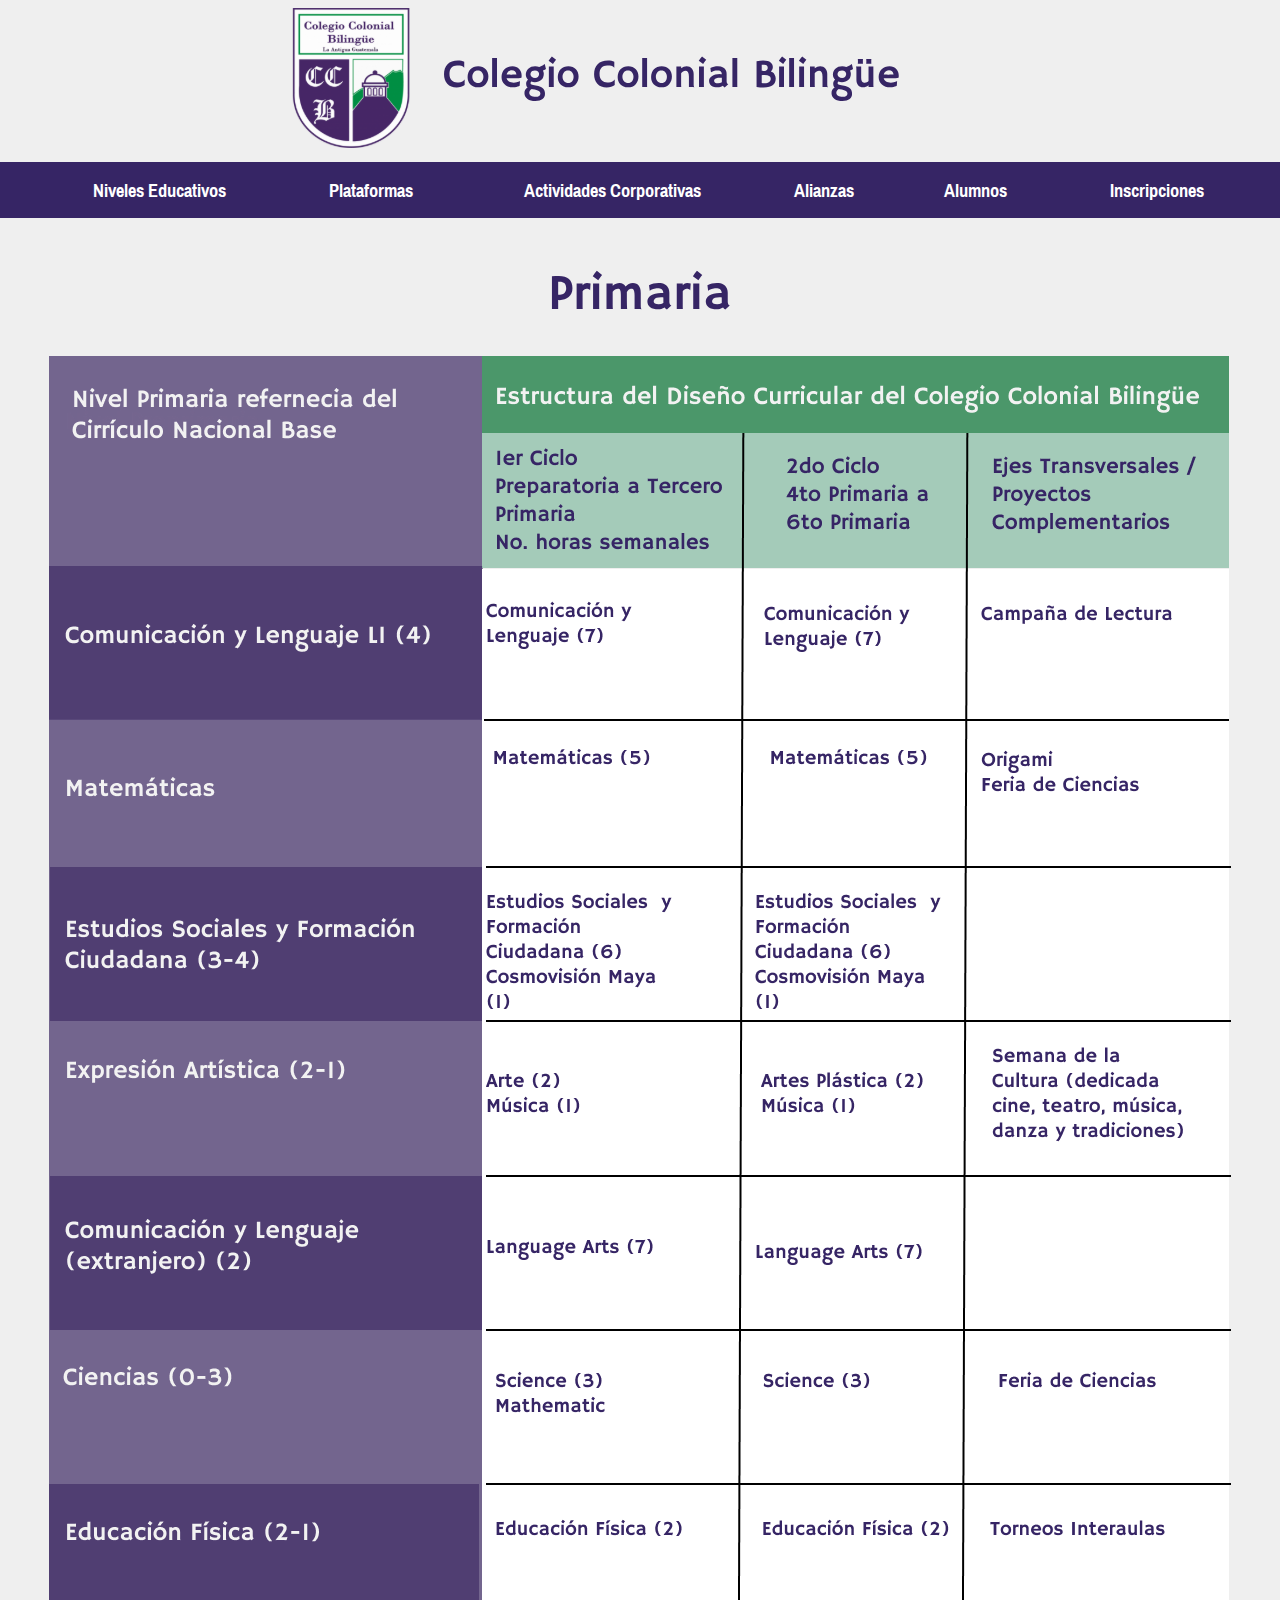
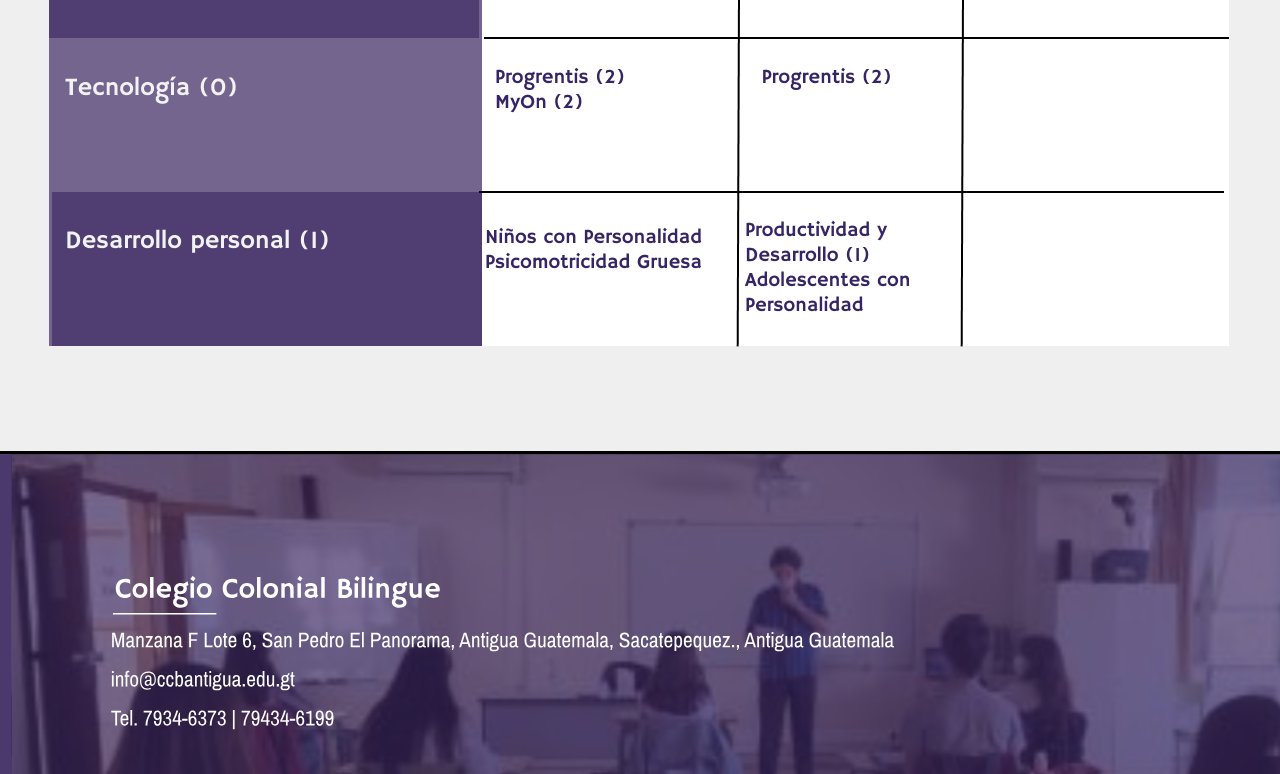
<file: primaria.html>
<!DOCTYPE html>
<html lang="en">
<head>
    <meta charset="UTF-8">
    <meta http-equiv="X-UA-Compatible" content="IE=edge">
    <meta name="viewport" content="width=device-width, initial-scale=1.0">
    <link rel="stylesheet" href="primariaa.css">
    <link rel="preconnect" href="https://fonts.googleapis.com">
    <link rel="preconnect" href="https://fonts.gstatic.com" crossorigin>
    <link href="https://fonts.googleapis.com/css2?family=Pragati+Narrow&display=swap" rel="stylesheet">

    <title>PRIMARIA</title>
</head>

<body>
    <section class="encabezado">
        <a href="index.html">
            <button><img class="img__logo" src="Encabezado.svg"></button>
        </a>
    </section>

    
    <section class="menu">
        <div class="tt3">
            <img class="Barra" src="Barra_azul.svg" alt="Yust because">
            <a href="niveles_educativos.html">
                <button><h2 class="niv">Niveles Educativos</h2></button>
            </a>
            <a href="plataformas.html">
                <button><h2 class="plat">Plataformas</h2></button>
            </a>
            <a href="actividades.html">
                <button><h2 class="act">Actividades Corporativas</h2></button>
            </a>
            <a href="alianzas.html">
                <button><h2 class="ali">Alianzas</h2></button>
            </a>
            <a href="alumnos.html">
                <button><h2 class="alum">Alumnos</h2></button>
            </a>
            <a href="inscripciones.html">
                <button><h2 class="ins">Inscripciones</h2></button>
            </a>
            <a href="Cuestionario.html">
                <button><h2 class="cont">Contacto</h2></button>
            </a>
    </section>


    <section class="content">
        <div class="DIVPfoto">
            <img class="contenidop" src="Primariatitle.svg" alt="OK">
        </div>

        <div class="pcontenido">
            <img class="contenidop" src="GroupP.png" alt="OK">
        </div>
    </section>


    
    <img class="final" src="final.svg" alt="Yust because">

    <img class="blanca" src="fondo_blanco.png" alt="Yust because">

</body>
</html>
</file>
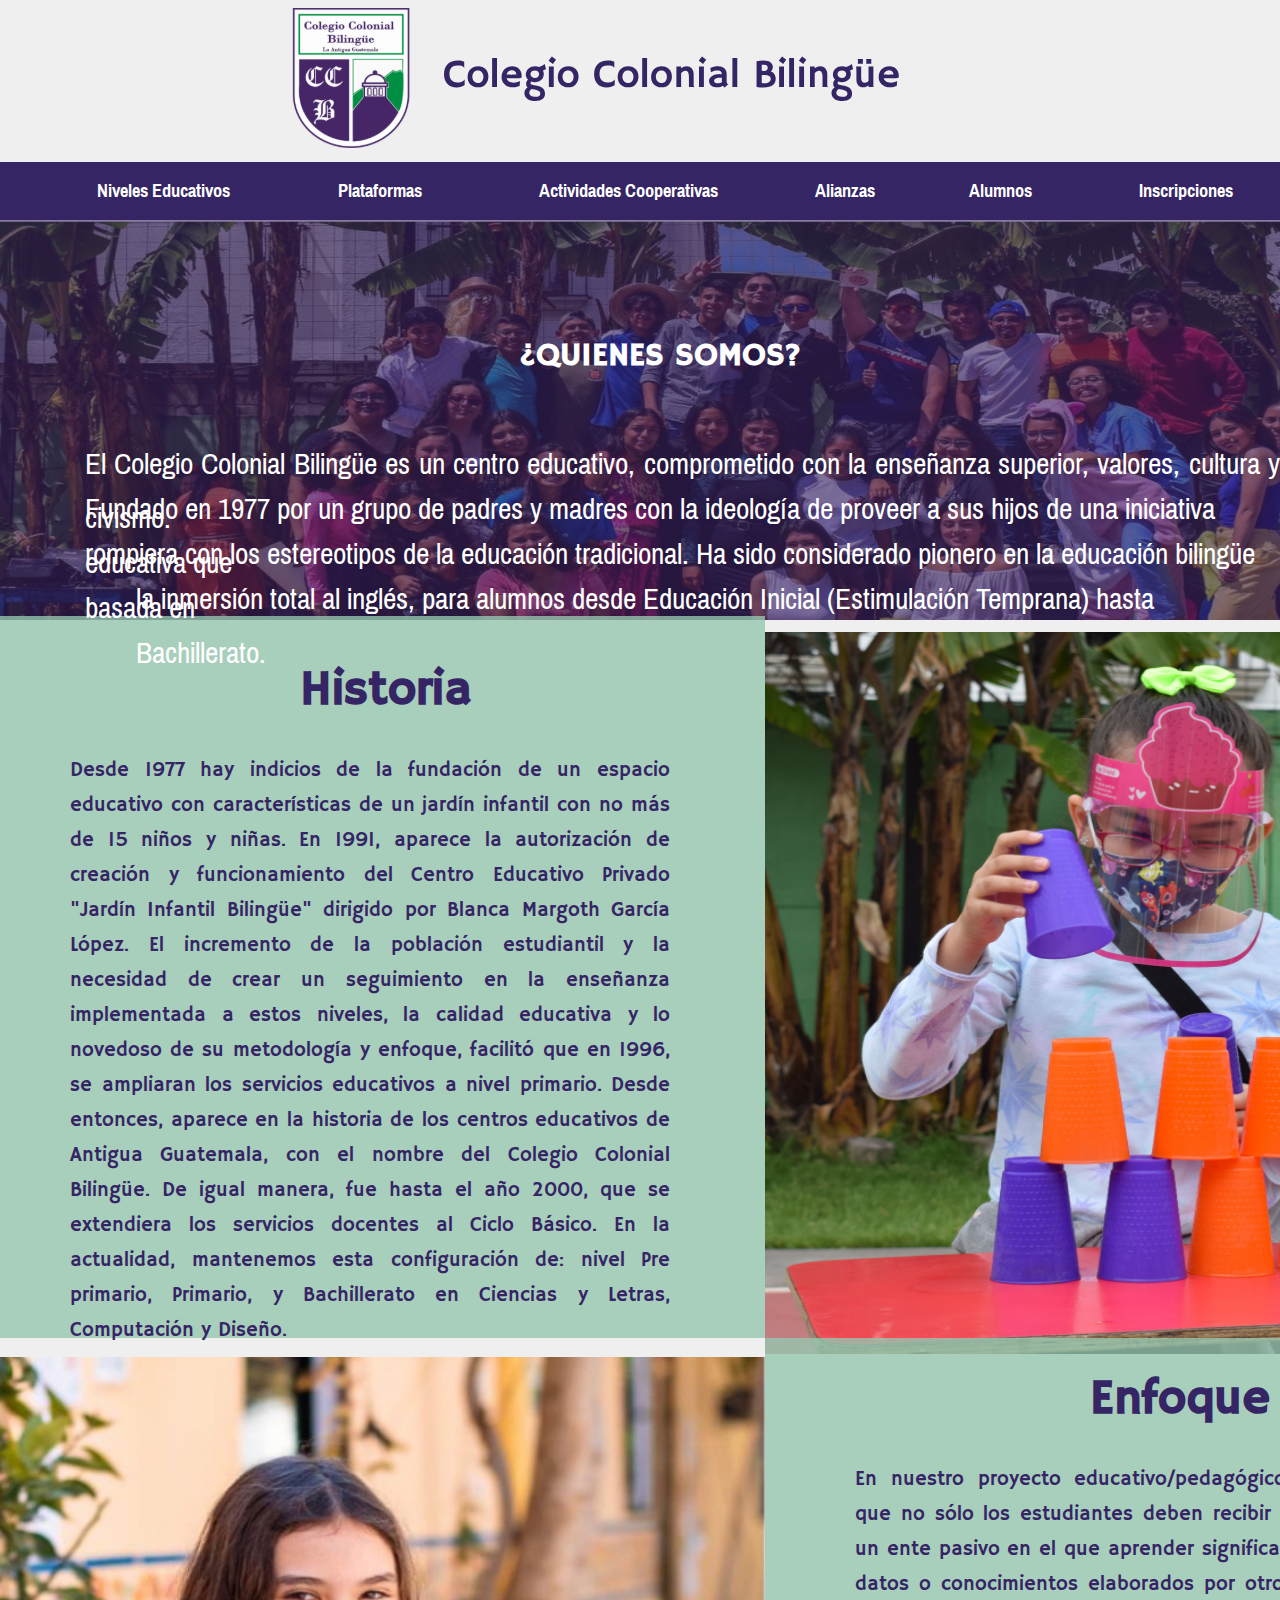
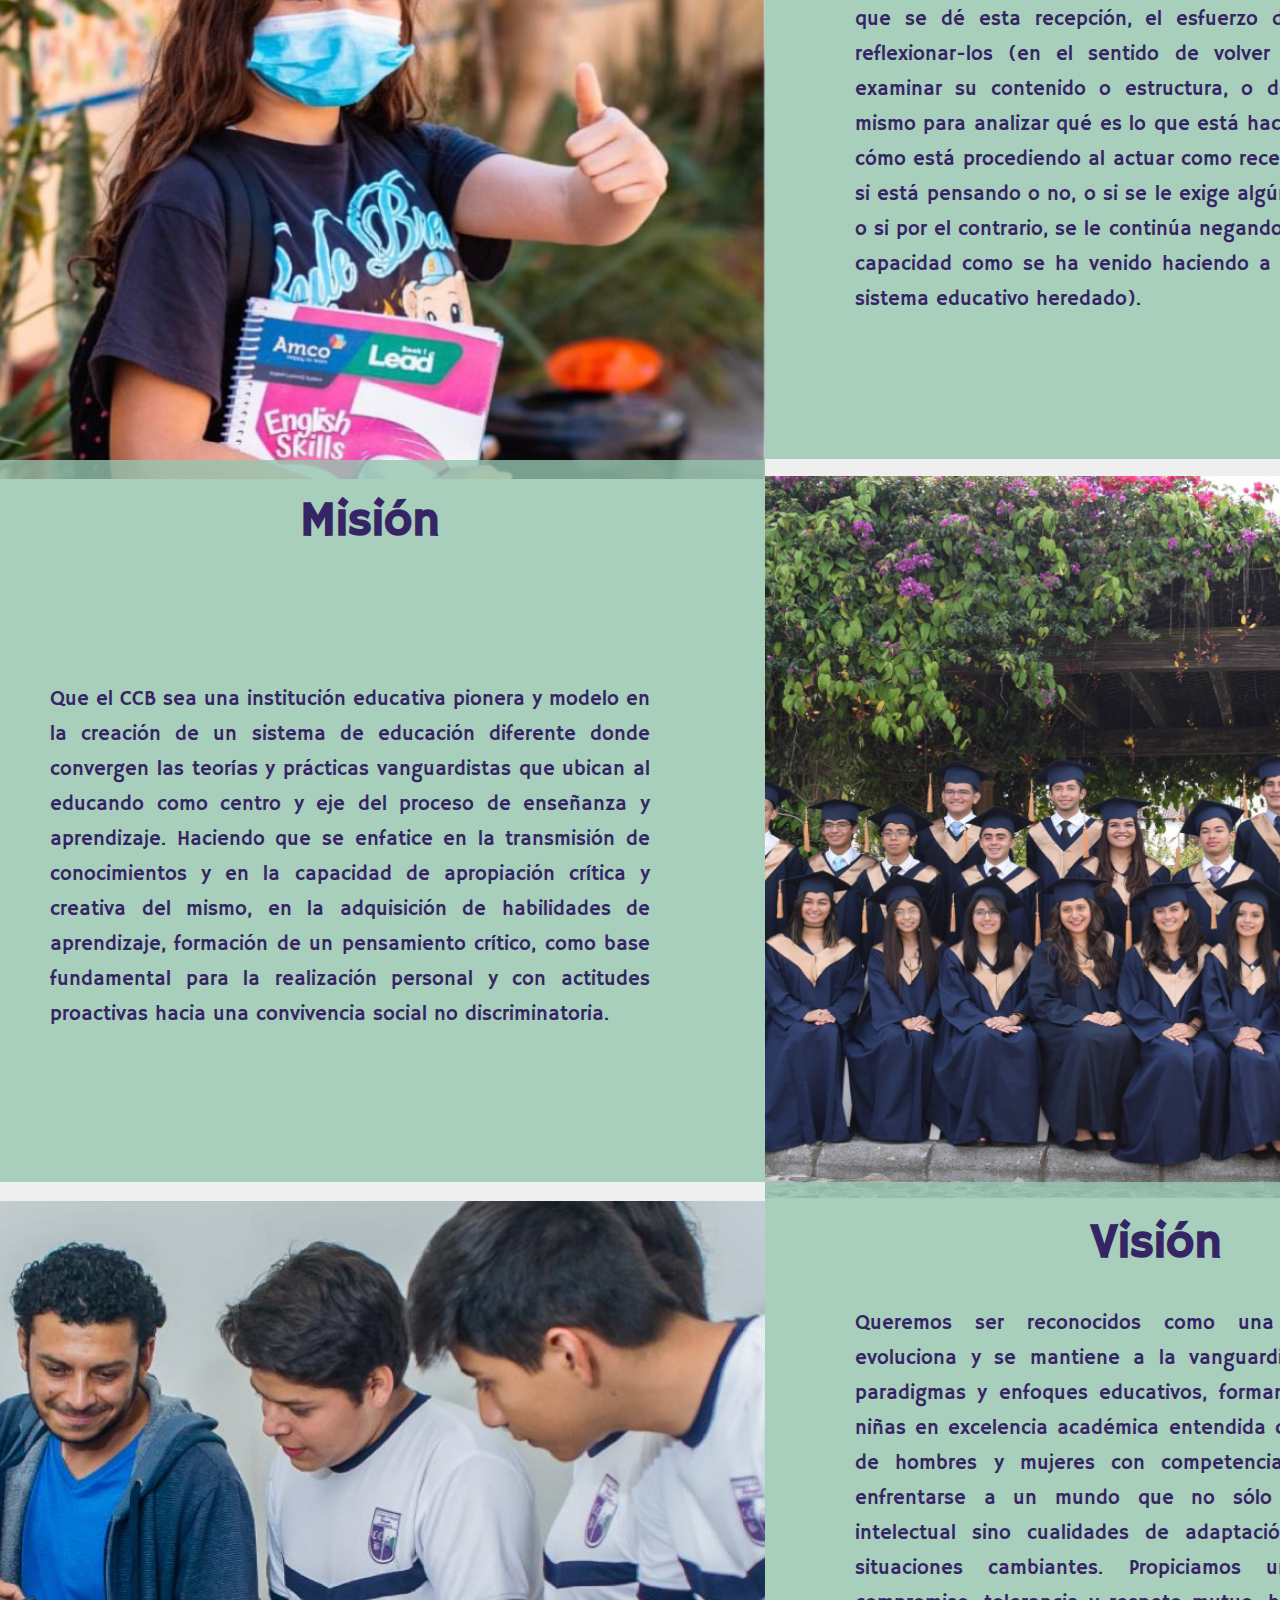
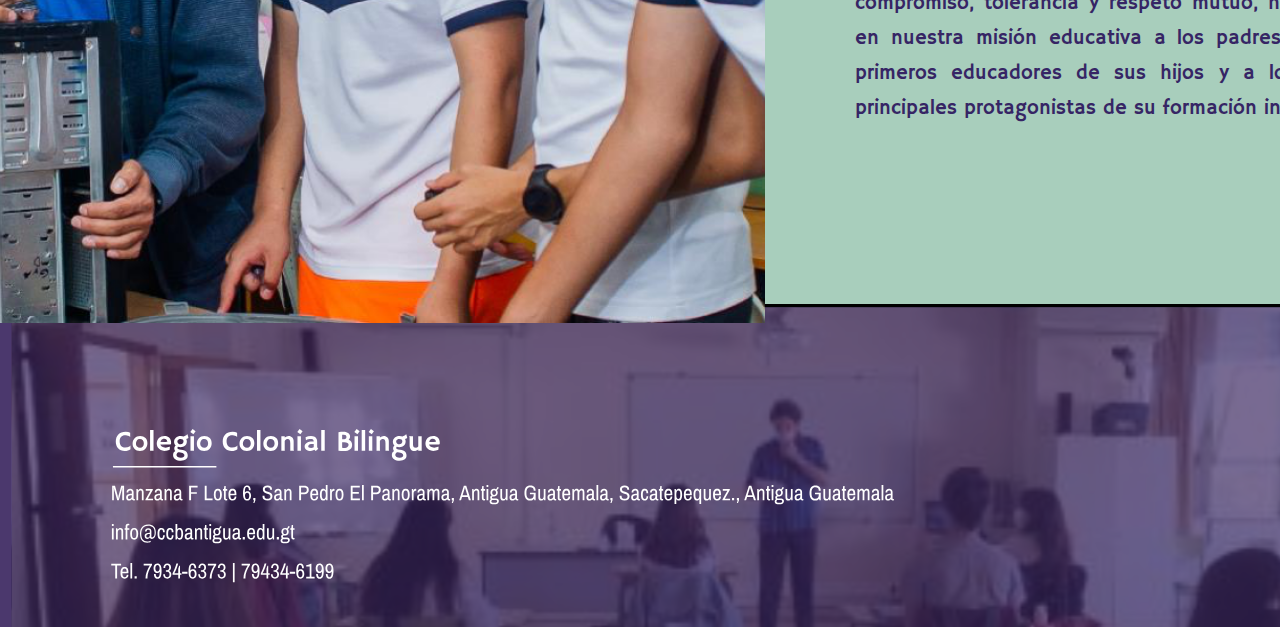
<file: quienes_somos.html>
<!DOCTYPE html>
<html lang="en">
<head>
    <meta charset="UTF-8">
    <meta http-equiv="X-UA-Compatible" content="IE=edge">
    <meta name="viewport" content="width=device-width, initial-scale=1.0">
    <link rel="stylesheet" href="quienesomoss.css">
    <link rel="preconnect" href="https://fonts.googleapis.com">
    <link rel="preconnect" href="https://fonts.gstatic.com" crossorigin>
    <link href="https://fonts.googleapis.com/css2?family=Pragati+Narrow&display=swap" rel="stylesheet">
    <link rel="preconnect" href="https://fonts.googleapis.com">
    <link rel="preconnect" href="https://fonts.gstatic.com" crossorigin>
    <link href="https://fonts.googleapis.com/css2?family=Hammersmith+One&display=swap" rel="stylesheet">

   <title>¿Quienes somos?</title>
</head>

<body>
    <section class="encabezado">
        <a href="index.html">
            <button><img class="img__logo" src="Encabezado.svg"></button>
        </a>
    </section>

    <div class="bara_navegacion">
        <div class="tt3">

            <img class="Barra" src="Barra_azul.svg" alt="Yust because">
            <a href="niveles_educativos.html">
                <button><h2 class="niv">Niveles Educativos</h2></button>
            </a>
            <a href="plataformas.html">
                <button><h2 class="plat">Plataformas</h2></button>
            </a>
            <a href="actividades.html">
                <button><h2 class="act">Actividades Cooperativas</h2></button>
            </a>
            <a href="alianzas.html">
                <button><h2 class="ali">Alianzas</h2></button>
            </a>
            <a href="alumnos.html">
                <button><h2 class="alum">Alumnos</h2></button>
            </a>
            <a href="inscripciones.html">
                <button><h2 class="ins">Inscripciones</h2></button>
            </a>
            <a href="Cuestionario.html">
                <button><h2 class="cont">Contacto</h2></button>
            </a>
    
        </div>

    </div>
    
    <div class="h2">
        <div class="foto">
            <h1 class="titulo--1"> ¿QUIENES SOMOS?</h1>
            <p class="info--1"> El Colegio Colonial Bilingüe es un centro educativo, comprometido con la enseñanza superior, valores, cultura y civismo. </p>
            <p class="info--2">Fundado en 1977 por un grupo de padres y madres con la ideología de proveer a sus hijos de una iniciativa educativa que</p>
            <p class="info--3"> rompiera con los estereotipos de la educación tradicional. Ha sido considerado pionero en la educación bilingüe basada en </p>
            <p class="info--4">la inmersión total al inglés, para alumnos desde Educación Inicial (Estimulación Temprana) hasta Bachillerato. </p>
            <img class="foto--h2" src="hqs.jpg" alt="">
            
        </div>
    </div>

    <section class="body">
        <div class="body--1">
            <h1 class="histo--ria"> Historia </h1>
            <p class="historia--info">
                Desde 1977 hay indicios de la fundación de un espacio educativo con características de un jardín infantil 
                con no más de 15 niños y niñas. En 1991, aparece la autorización de creación y funcionamiento del Centro 
                Educativo Privado "Jardín Infantil Bilingüe" dirigido por Blanca Margoth García López. El incremento de la 
                población estudiantil y la necesidad de crear un seguimiento en la enseñanza implementada a estos niveles, 
                la calidad educativa y lo novedoso de su metodología y enfoque, facilitó que en 1996, se ampliaran los servicios
                educativos a nivel primario. Desde entonces, aparece en la historia de los centros educativos de Antigua Guatemala,
                con el nombre del Colegio Colonial Bilingüe. De igual manera, fue hasta el año 2000, que se extendiera los servicios 
                docentes al Ciclo Básico. En la actualidad, mantenemos esta configuración de: nivel Pre primario, Primario, y Bachillerato
                en Ciencias y Letras, Computación y Diseño.
            </p>
            <img class="enfoque--i" src="enfoquei.png" alt="">
        </div>
    </section>

    <section class="dos">
        <div class="body--2">
            <h1 class="enfo--que"> Enfoque </h1>
            <p class="enfoque--info">
                En nuestro proyecto educativo/pedagógico enfatizamos en que no sólo los estudiantes deben recibir información,
                ni es un ente pasivo en el que aprender significa recoger o reciclar datos o conocimientos elaborados por otros, 
                sin exigir, para que se dé esta recepción, el esfuerzo de pensar-los, de reflexionar-los (en el sentido de volver 
                sobre ellos para examinar su contenido o estructura, o de volver sobre sí mismo para analizar qué es lo que está
                haciendo el alumno o cómo está procediendo al actuar como receptor: para advertir si está pensando o no, o si se
                le exige algún proceso racional o si por el contrario, se le continúa negando el ejercicio de tal capacidad como 
                se ha venido haciendo a través de todo el sistema educativo heredado).
            </p>
            <img class="enfoque--im" src="enfoque.png" alt="">
        </div>

    </section>

    <section class="tres">
        <div class="body--3">
            <h1 class="mi--sion"> Misión </h1>
            <p class="mision--info">
                Que el CCB sea una institución educativa pionera y modelo en la creación de un sistema de educación 
                diferente donde convergen las teorías y prácticas vanguardistas que ubican al educando como centro y 
                eje del proceso de enseñanza y aprendizaje. Haciendo que se enfatice en la transmisión de conocimientos 
                y en la capacidad de apropiación crítica y creativa del mismo, en la adquisición de habilidades de 
                aprendizaje, formación de un  pensamiento crítico, como base fundamental para la realización personal
                y con actitudes proactivas hacia una convivencia social no discriminatoria.
            </p>
            <img class="mision--im" src="mision.png" alt="">
    </section>

    <section class="cuatro">
        <div class="body--4">
            <h1 class="vi--sion"> Visión </h1>
            <p class="vision--info">
                Queremos ser reconocidos como una institución que evoluciona y se mantiene a la vanguardia de 
                los nuevos paradigmas y enfoques educativos, formando a los niños y niñas en excelencia académica 
                entendida como la formación de hombres y mujeres con competencias múltiples para enfrentarse a un
                mundo que no sólo exige capacidad intelectual sino cualidades de adaptación, apertura ante situaciones 
                cambiantes. Propiciamos un ambiente de compromiso, tolerancia y respeto mutuo, haciendo participar en 
                nuestra misión educativa a los padres de familia como primeros educadores de sus hijos y a los alumnos 
                como principales protagonistas de su formación integral.
            </p>
            <img class="enfoque--im" src="vision.png" alt="">
        </div>

    </section>






    <img class="final" src="final.svg" alt="Yust because">

    

    


</body>
</html>
</file>
<file: Styles.css>
.encabezado{
    display: flex;
    justify-content: center;

}

body{
    background-color: #efefef;
    overflow-x: hidden;
}

.Barra{
    margin-top: 10px;
    width: 1562px;
    margin-left: -50px;

}

.final{
    margin-top: 620px;
    margin-bottom: -100px;
    margin-left: -8px;
    width: 1520px;
}

.tt3{
    position: relative;
    display: inline-block;
    text-align: right;
}

.niv{
    position: absolute;
    top: 25%;
    left: 10%;
    transform: translate(-50%, -50%);
    color: white;
    font-family: 'Pragati Narrow', sans-serif;
}

.plat{
    position: absolute;
    top: 25%;
    left: 24%;
    transform: translate(-50%, -50%);
    color: white;
    font-family: 'Pragati Narrow', sans-serif;
}
.act{
    position: absolute;
    top: 25%;
    left: 40%;
    transform: translate(-50%, -50%);
    color: white;
    font-family: 'Pragati Narrow', sans-serif;
}
.ali{
    position: absolute;
    top: 25%;
    left: 54%;
    transform: translate(-50%, -50%);
    color: white;
    font-family: 'Pragati Narrow', sans-serif;
}
.alum{
    position: absolute;
    top: 25%;
    left: 64%;
    transform: translate(-50%, -50%);
    color: white;
    font-family: 'Pragati Narrow', sans-serif;
}
.ins{
    position: absolute;
    top: 25%;
    left: 76%;
    transform: translate(-50%, -50%);
    color: white;
    font-family: 'Pragati Narrow', sans-serif;
}
.cont{
    position: absolute;
    top: 25%;
    left: 88%;
    transform: translate(-50%, -50%);
    color: white;
    font-family: 'Pragati Narrow', sans-serif;
}

button{
    border: 0px;
    padding: 0%;

}

.abajo{
    margin-top: -23px;
    margin-left: -8px;
    width: 1520px;
    position: relative;
}

.Inicio{
    background-color: #38235fc4;
    width: 595px;
    height: 265px;
    margin-top: 0px;
    border-radius: 28px 28px 28px 28px;
    -webkit-border-radius: 28px 28px 28px 28px;
    -moz-border-radius: 28px 28px 28px 28px;
    display: flex;
    justify-content: center;
    margin-right: -8px;
    border-top-right-radius: 0px 0px;
    border-bottom-right-radius: 0px 0px;
    padding-top: 40px;
    color: white;
    font-family: 'Pragati Narrow', sans-serif;
    
}

.exel{
    position: absolute;
    top: 20%;
    left: 40%;
    transform: translate(-25%, 80%);
    color: white;
    margin-right: 0px;
    font-family: 'Pragati Narrow', sans-serif;

}

.inic{
    display: flex;
    justify-content: right;
}

.raja{
    position: absolute;
    top: 26%;
    left: 51.2%;
    transform: translate(-50%, -50%);
    width: 590px;
}

.linea{
    position: absolute;
    top: 80%;
    left: 80.2%;
    transform: translate(-50%, -50%);

}

.fac{
    width: 45px;
    height: 45px;
    position: absolute;
    top: 50%;
    right: 95%;
    transform: translate(-50%, -50%);

}

.you{
    width: 45px;
    height: 45px;
    position: absolute;
    top: 57%;
    right: 95%;
    transform: translate(-50%, -50%);

}

.inst{
    width: 45px;
    height: 45px;
    position: absolute;
    top: 64%;
    right: 95%;
    transform: translate(-50%, -50%);

}

.quien{
    position: absolute;
    top: 71%;
    right: 40%;
    transform: translate(-50%, -50%);
    border: white 2px solid;
    color: white;
    border-top-right-radius: 50px 50px;
    border-bottom-right-radius: 50px 50px;
    border-top-left-radius: 50px 50px;
    border-bottom-left-radius: 50px 50px;
    padding-left: 20px;
    padding-right: 20px;
    padding-top: 20px;
    padding-bottom: 20px;
    position: absolute;
    top: 66%;
    right: 12%;
    transform: translate(-50%, -50%);
    
}

.boton_tecnologia{
    position: absolute;
    top: 135%;
    right: 23%;
    transform: translate(-50%, -50%);


}

.boton_arte{
    position: absolute;
    top: 135%;
    left: 18%;
    transform: translate(-50%, -50%);

}

.boton_deportes{
    position: absolute;
    top: 135%;
    right: -9%;
    transform: translate(-50%, -50%);

}

button{
    border: 0px;
    padding: 0%;
    border-radius: 4%;
    background-color: transparent;
}

.txt3{
    position: relative;
    display: inline-block;
    text-align: center;

}

.tec{
    background-color: rgba(41, 190, 227, 0.4);
    color: white;
    border-radius: 17px 17px 17px 17px;
    -webkit-border-radius: 17px 17px 17px 17px;
    -moz-border-radius: 17px 17px 17px 17px;
    border-top-left-radius: 0px 0px;
    border-top-right-radius: 0px 0px;
    width: 346.3px;
    padding: 30px;
    position: absolute;
    top: 71.7%;
    left: 50%;
    transform: translate(-50%, -50%);
    font-size: 55px;

}

.art{
    background-color: rgba(41, 190, 227, 0.4);
    color: white;
    border-radius: 17px 17px 17px 17px;
    -webkit-border-radius: 17px 17px 17px 17px;
    -moz-border-radius: 17px 17px 17px 17px;
    border-top-left-radius: 0px 0px;
    border-top-right-radius: 0px 0px;
    width: 346.3px;
    padding: 30px;
    position: absolute;
    top: 71.7%;
    left: 50%;
    transform: translate(-50%, -50%);
    font-size: 55px;
}

.dep{
    background-color: rgba(41, 190, 227, 0.4);
    color: white;
    border-radius: 17px 17px 17px 17px;
    -webkit-border-radius: 17px 17px 17px 17px;
    -moz-border-radius: 17px 17px 17px 17px;
    border-top-left-radius: 0px 0px;
    border-top-right-radius: 0px 0px;
    width: 346.3px;
    padding: 30px;
    position: absolute;
    top: 71.7%;
    left: 50%;
    transform: translate(-50%, -50%);
    font-size: 55px;
}

.mrg{
    width: 406px;
    height: 388px;
    border-radius: 4%;

}

.murga{
    width: 406px;
    height: 388px;
    border-radius: 4%;

}

.miss{
    width: 406px;
    height: 388px;
    border-radius: 4%;

}

.blanca{
    width: 45px;
    height: 45px;
    position: absolute;
    top: 97%;
    right: 96%;
    transform: translate(-50%, -50%);
    

}
</file>
<file: actividadess.css>
.encabezado{
    
    display: flex;
    justify-content: center;

}

body{
    background-color: #efefef;
    overflow-x: hidden;
}

.Barra{
    margin-top: 10px;
    width: 1562px;
    margin-left: -47px;

}

.final{
    margin-bottom: -100px;
    margin-left: -18px;
    width: 1562px;
}

.tt3{
    position: relative;
    display: inline-block;
    text-align: right;
}

.niv{
    position: absolute;
    top: 25%;
    left: 11%;
    transform: translate(-50%, -50%);
    color: white;
    font-family: 'Pragati Narrow', sans-serif;
}

.plat{
    position: absolute;
    top: 25%;
    left: 26%;
    transform: translate(-50%, -50%);
    color: white;
    font-family: 'Pragati Narrow', sans-serif;
}
.act{
    position: absolute;
    top: 25%;
    left: 42%;
    transform: translate(-50%, -50%);
    color: white;
    font-family: 'Pragati Narrow', sans-serif;
}
.ali{
    position: absolute;
    top: 25%;
    left: 58%;
    transform: translate(-50%, -50%);
    color: white;
    font-family: 'Pragati Narrow', sans-serif;
}
.alum{
    position: absolute;
    top: 25%;
    left: 68%;
    transform: translate(-50%, -50%);
    color: white;
    font-family: 'Pragati Narrow', sans-serif;
}
.ins{
    position: absolute;
    top: 25%;
    left: 80%;
    transform: translate(-50%, -50%);
    color: white;
    font-family: 'Pragati Narrow', sans-serif;
}
.cont{
    position: absolute;
    top: 25%;
    left: 92%;
    transform: translate(-50%, -50%);
    color: white;
    font-family: 'Pragati Narrow', sans-serif;
}

button{
    border: 0px;
    padding: 0%;
}

.wrap{
    width: 100vw;
    height: 100vh;
    display: flex;
    align-items: center;
    justify-content: center;
    background: linear-gradient(to right,rgba(17, 128, 231, 0.404),rgba(14, 108, 231, 0.39)),url(Undokai.jpg);
    background-size: cover;
    background-position: center;
    margin-left: -10px;
    margin-top: -22px;
}

.wrap-texto{
    text-align: center;
    width: 100%;
}

.wrap2{
    width: 100vw;
    height: 100vh;
    display: flex;
    align-items: center;
    justify-content: center;
    background: linear-gradient(to right,rgba(210, 231, 17, 0.308),rgba(209, 231, 14, 0.308)),url(feriadeciencias.JPG);
    background-size: cover;
    background-position: center;
    margin-left: -10px;
    margin-top: -22px;
}

.wrap-texto2{
    color: aliceblue;
    text-align: center;
    width: 100%;
}

.wrap3{
    width: 100vw;
    height: 100vh;
    display: flex;
    align-items: center;
    justify-content: center;
    background: linear-gradient(to right,rgba(188, 17, 231, 0.158),rgba(188, 14, 231, 0.171)),url(interaulas.JPG);
    background-size: cover;
    background-position: center;
    margin-left: -10px;
    margin-top: -22px;
}

.wrap-texto3{
    color: aliceblue;
    text-align: center;
    width: 100%;
}

.wrap4{
    width: 100vw;
    height: 100vh;
    display: flex;
    align-items: center;
    justify-content: center;
    background: linear-gradient(to right,rgba(104, 213, 247, 0.438),rgba(104, 212, 245, 0.315)),url(semanadelacultura.JPG);
    background-size: cover;
    background-position: center;
    margin-left: -10px;
    margin-top: -22px;
}

.wrap-texto4{
    color: aliceblue;
    text-align: center;
    width: 100%;
}

.wrap5{
    width: 100vw;
    height: 100vh;
    display: flex;
    align-items: center;
    justify-content: center;
    background: linear-gradient(to right,rgba(217, 231, 17, 0.432),rgba(217, 231, 14, 0.315)),url(festivalgastronomico.JPG);
    background-size: cover;
    background-position: center;
    margin-left: -10px;
    margin-top: -22px;
}

.wrap-texto5{
    color: aliceblue;
    text-align: center;
    width: 100%;
}
</file>
<file: alianzass.css>
body{
    background-color: #EFEFEF;
    overflow-x: hidden;
}
.encabezado{
    display: flex;
    justify-content: center;

}

.Barra{
    margin-top: 10px;
    width: 1600px;
    margin-left: -50px;

}

.final{
    margin-top: 2066px;
    margin-bottom: -100px;
    margin-left: -8px;
    width: 1520px;
}

.tt3{
    position: relative;
    display: inline-block;
    text-align: right;
}

.niv{
    position: absolute;
    top: 25%;
    left: 10%;
    transform: translate(-50%, -50%);
    color: white;
    font-family: 'Pragati Narrow', sans-serif;
}

.act{
    position: absolute;
    top: 25%;
    left: 40%;
    transform: translate(-50%, -50%);
    color: white;
    font-family: 'Pragati Narrow', sans-serif;
}
.plat{
    position: absolute;
    top: 25%;
    left: 24%;
    transform: translate(-50%, -50%);
    color: white;
    font-family: 'Pragati Narrow', sans-serif;
}

.ali{
    position: absolute;
    top: 25%;
    left: 54%;
    transform: translate(-50%, -50%);
    color: white;
    font-family: 'Pragati Narrow', sans-serif;
}
.alum{
    position: absolute;
    top: 25%;
    left: 64%;
    transform: translate(-50%, -50%);
    color: white;
    font-family: 'Pragati Narrow', sans-serif;
}
.ins{
    position: absolute;
    top: 25%;
    left: 76%;
    transform: translate(-50%, -50%);
    color: white;
    font-family: 'Pragati Narrow', sans-serif;
}
.cont{
    position: absolute;
    top: 25%;
    left: 88%;
    transform: translate(-50%, -50%);
    color: white;
    font-family: 'Pragati Narrow', sans-serif;
}

button{
    border: 0px;
    padding: 0%;
}

.titulo--1{
    font-family: 'Hammersmith One', sans-serif;
    color: white;
    position: absolute;
    padding-left: 40%;
     top: 38%;
     z-index:1;
     margin-left: -70px;
}
.info--1{
    font-family: 'Pragati Narrow', sans-serif;
    font-size: xx-large;
    text-align:justify;
    color: white;
    position: absolute;
    padding-left: 6%;
     top: 46%;
     z-index:1;
     text-align: justify;
     width: 1000px;
     height: 100px;
     line-height: 35px;
     margin-left: 150px;
     font-size: 30px;
}
.foto--h1{
    width: 1920px;
    height: 500px;
    margin-top: -25px;
    margin-left: -10px;
}
.foto--h2{
    width: 1920px;
    height: 500px;
    margin-top: -10px;
    margin-left: -15px;
}
.titulo--2{
    font-family: 'Hammersmith One', sans-serif;
    color: white;
    position: absolute;
    padding-left: 41.5%;
     top: 105%;
     z-index:1;
     margin-left: -95px;
}
.info--2{
    font-family: 'Pragati Narrow', sans-serif;
    font-size: xx-large;
    text-align:justify;
    color: white;
    position: absolute;
    padding-left: 6%;
     top: 117%;
     z-index:1;
     text-align: justify;
     width: 1000px;
     height: 100px;
     line-height: 35px;
     margin-left: 150px;
     font-size: 30px;
}
.titulo--3{
    font-family: 'Hammersmith One', sans-serif;
    color: white;
    position: absolute;
    padding-left: 43%;
     top: 172%;
     z-index:1;
     margin-left: -10px;
}
.info--3{
    font-family: 'Pragati Narrow', sans-serif;
    font-size: xx-large;
    text-align:justify;
    color: white;
    position: absolute;
    padding-left: 6%;
     top: 184%;
     z-index:1;
     text-align: justify;
     width: 1000px;
     height: 100px;
     line-height: 35px;
     margin-left: 150px;
     font-size: 30px;
}
.titulo--4{
    font-family: 'Hammersmith One', sans-serif;
    color: white;
    position: absolute;
    padding-left: 41%;
     top: 239%;
     z-index:1;
     margin-left: -7px;
}
.info--4{
    font-family: 'Pragati Narrow', sans-serif;
    font-size: xx-large;
    text-align:justify;
    color: white;
    position: absolute;
    padding-left: 6%;
     top: 262%;
     z-index:1;
     text-align: justify;
     width: 1000px;
     height: 100px;
     line-height: 35px;
     margin-left: 150px;
     font-size: 30px;
}
.titulo--5{
    font-family: 'Hammersmith One', sans-serif;
    color: white;
    position: absolute;
    padding-left: 41%;
     top: 312%;
     z-index:1;
     margin-left: -10px;
}
.info--5{
    font-family: 'Pragati Narrow', sans-serif;
    font-size: xx-large;
    text-align:justify;
    color: white;
    position: absolute;
    padding-left: 6%;
     top: 327%;
     z-index:1;
     text-align: justify;
     width: 1000px;
     height: 100px;
     line-height: 35px;
     margin-left: 150px;
     font-size: 30px;
}
.titulo--6{
    font-family: 'Hammersmith One', sans-serif;
    color: white;
    position: absolute;
    padding-left: 47%;
     top: 379%;
     z-index:1;
     margin-left: -10px;
}
.info--6{
    font-family: 'Pragati Narrow', sans-serif;
    font-size: xx-large;
    text-align:justify;
    color: white;
    position: absolute;
    padding-left: 6%;
     top: 387%;
     z-index:1;
     text-align: justify;
     width: 1000px;
     height: 100px;
     line-height: 35px;
     margin-left: 150px;
     font-size: 30px;
}
.titulo--7{
    font-family: 'Hammersmith One', sans-serif;
    color: white;
    position: absolute;
    padding-left: 45%;
     top: 444%;
     z-index:1;
     margin-left: -10px;
}
.info--7{
    font-family: 'Pragati Narrow', sans-serif;
    font-size: xx-large;
    text-align:justify;
    color: white;
    position: absolute;
    padding-left: 6%;
     top: 464%;
     z-index:1;
     text-align: justify;
     width: 1000px;
     height: 100px;
     line-height: 35px;
     margin-left: 150px;
     font-size: 30px;
}
.titulo--8{
    font-family: 'Hammersmith One', sans-serif;
    color: white;
    position: absolute;
    padding-left: 38%;
     top: 509%;
     z-index:1;
     margin-left: -10px;
}
.info--8{
    font-family: 'Pragati Narrow', sans-serif;
    font-size: xx-large;
    text-align:justify;
    color: white;
    position: absolute;
    padding-left: 6%;
     top: 524%;
     z-index:1;
     text-align: justify;
     width: 1000px;
     height: 100px;
     line-height: 35px;
     margin-left: 150px;
     font-size: 30px;
}
.titulo--9{
    font-family: 'Hammersmith One', sans-serif;
    color: white;
    position: absolute;
    padding-left: 38%;
     top: 569%;
     z-index:1;
     margin-left: -10px;
}
.info--9{
    font-family: 'Pragati Narrow', sans-serif;
    font-size: xx-large;
    text-align:justify;
    color: white;
    position: absolute;
    padding-left: 6%;
     top: 587%;
     z-index:1;
     text-align: justify;
     width: 1000px;
     height: 100px;
     line-height: 35px;
     margin-left: 150px;
     font-size: 30px;
}
.final{
    margin-top: -4px;
}
</file>
<file: alumnos.css>
.encabezado{
    display: flex;
    justify-content: center;

}

body{
    background-color: #efefef;
    overflow-x: hidden;

}

.Barra{
    margin-top: 10px;
    width: 1568px;
    margin-left: -10px;

}

.final{
    margin-top: 0px;
    margin-bottom: -100px;
    margin-left: 2px;
    width: 1568px;
    padding: -10%;

}

.tt3{
    position: relative;
    display: inline-block;
    text-align: right;

}

.niv{
    position: absolute;
    top: 25%;
    left: 10%;
    transform: translate(-50%, -50%);
    color: white;
    font-family: 'Pragati Narrow', sans-serif;

}

.plat{
    position: absolute;
    top: 25%;
    left: 24%;
    transform: translate(-50%, -50%);
    color: white;
    font-family: 'Pragati Narrow', sans-serif;

}
.act{
    position: absolute;
    top: 25%;
    left: 40%;
    transform: translate(-50%, -50%);
    color: white;
    font-family: 'Pragati Narrow', sans-serif;

}
.ali{
    position: absolute;
    top: 25%;
    left: 54%;
    transform: translate(-50%, -50%);
    color: white;
    font-family: 'Pragati Narrow', sans-serif;

}

.alum{
    position: absolute;
    top: 25%;
    left: 64%;
    transform: translate(-50%, -50%);
    color: white;
    font-family: 'Pragati Narrow', sans-serif;

}
.ins{
    position: absolute;
    top: 25%;
    left: 76%;
    transform: translate(-50%, -50%);
    color: white;
    font-family: 'Pragati Narrow', sans-serif;

}

.cont{
    position: absolute;
    top: 25%;
    left: 88%;
    transform: translate(-50%, -50%);
    color: white;
    font-family: 'Pragati Narrow', sans-serif;

}

button{
    border: 0px;
    padding: 0%;

}

.primero{
    background-color:#38235FAD;
    margin-top: -22px;
    margin-left: -25px;
    margin-right: -11px;
    display: flex;
    height: 580px;

}

.textos{
    text-align: center;
    margin-top: 100px;
    margin-left: 870px;

}

.img1{
    margin-top: -30px;
    margin-bottom: -10px;
    right: -170%;
    margin-right: -11px;
    margin-left: -11px;

}

.texto1{
    height:100px;
    padding-left: -110px;
    margin-top: 150px;
    margin-bottom: -90px;
    font-family: 'Hammersmith One', sans-serif;
    color: black;

}

.texto2{
    text-align: center;
    font-family: 'Hammersmith One', sans-serif;
    color: black;

}

.Foto_detalle{
    background-color: #38235FAD;
    max-width: 600px;
    padding: 15px;
    border-radius: 50px;
    margin-top: 90px;
    margin-bottom: 50px;
    margin-right: 100px;
    margin-left: 100px;

}

.segundo{
    background-color:#96C5AFCC;
    margin-left: -25px;
    margin-right: -11px;
    display: flex;

}

.textos1{
    text-align: center;
    margin-top: 100px;
    margin-left: -55px;

}

.img2{
    margin-top: -25px;
    margin-bottom: -10px;
    right: -170%;
    margin-right: -11px;
    margin-left: -11px;

}

.texto1{
    height:100px;
    padding-left: -110px;
    margin-top: 100px;
    margin-bottom: -90px;

}

.texto2{
    text-align: center;

}

.tercero{
    background-color:#38235FAD;
    margin-left: -25px;
    margin-right: -11px;
    display: flex;
    margin-bottom: 0%;

}

.textos2{
    text-align: center;
    margin-top: 100px;
    margin-left: -55px;

}

.img4{
    margin-top: -25px;
    margin-bottom: -10px;
    right: -170%;
    margin-right: -11px;
    margin-left: -11px;

}

.texto1{
    height:100px;
    padding-left: -110px;
    margin-top: 100px;
    margin-bottom: -90px;

}

.texto2{   
    text-align: center;

}

.Foto_detalle1{
    background-color:darkseagreen;
    max-width: 600px;
    padding: 15px;
    border-radius: 50px;
    margin-top: 60px;
    margin-bottom: 50px;
    margin-right: 100px;
    margin-left: 748px;

}

.colocar1{
    position: absolute;
    top: 169%;
    left: 51%;
    transform: translate(-50%, -50%);

}

.textos20{
    text-align: center;
    margin-top: 170px;
    margin-left: 0px;
    margin-right: 70px;

}

.textos30{
    text-align: center;
    margin-top: 170px;
    margin-left: 0px;
    margin-right: 70px;

}

.Foto_detalle1{
    background-color: #38235FAD;
    width: 700px;
    padding: 15px;
    border-radius: 50px;
    margin-top: 0px;
    margin-bottom: 50px;
    margin-right: 100px;
    margin-left: 100px;
    position: absolute;
    top: 13%;
    left: 17.9%;
    transform: translate(-50%, -50%);

}

.texto3{
    text-align: center;
    font-family: 'Hammersmith One', sans-serif;
    color: black;

}

.texto5{
    text-align: center;
    font-family: 'Hammersmith One', sans-serif;
    color: black;

}
</file>
<file: bachillerato.css>
body{
    background-color: #EFEFEF;
    overflow-x: hidden;
 
}

.encabezado{
    display: flex;
    justify-content: center;


}

.Barra{
    margin-top: 10px;
    width: 1562px;
    margin-left: -50px;

}

/*menú*/
.niv{
    position: absolute;
    top: 25%;
    left: 10%;
    transform: translate(-50%, -50%);
    color: white;
    font-family: 'Pragati Narrow', sans-serif;
}

.plat{
    position: absolute;
    top: 25%;
    left: 24%;
    transform: translate(-50%, -50%);
    color: white;
    font-family: 'Pragati Narrow', sans-serif;
}

.act{
    position: absolute;
    top: 25%;
    left: 40%;
    transform: translate(-50%, -50%);
    color: white;
    font-family: 'Pragati Narrow', sans-serif;
}

.ali{
    position: absolute;
    top: 25%;
    left: 54%;
    transform: translate(-50%, -50%);
    color: white;
    font-family: 'Pragati Narrow', sans-serif;
}

.alum{
    position: absolute;
    top: 25%;
    left: 64%;
    transform: translate(-50%, -50%);
    color: white;
    font-family: 'Pragati Narrow', sans-serif;
}

.ins{
    position: absolute;
    top: 25%;
    left: 76%;
    transform: translate(-50%, -50%);
    color: white;
    font-family: 'Pragati Narrow', sans-serif;
}

.cont{
    position: absolute;
    top: 25%;
    left: 88%;
    transform: translate(-50%, -50%);
    color: white;
    font-family: 'Pragati Narrow', sans-serif;
}


/*CONTENIDO*/
.DIVBACHfoto{
    text-align: center;
    margin-top: 30px;
    margin-bottom: 45px;
  
}

.contenidob1{
    text-align: center;
    width: 80%;
    margin-bottom: 80px;

}

.contenidob2{
    text-align: center;
    width: 80%;
    margin-bottom: 80px;

}

.contenidob3{
    text-align: center;
    width: 80%;
    margin-bottom: 80px;

}




/*FINAL*/
.final{

    margin-bottom: -100px;
    margin-left: -8px;
    width: 1520px;
}

.tt3{
    position: relative;
    display: inline-block;
    text-align: right;

}

button{
    border: 0px;
    padding: 0%;
    margin: 0px;

}

.blanca{
    width: 45px;
    height: 45px;
    position: absolute;
    top: 34%;
    right: -2%;
    transform: translate(-50%, -50%);
    

}
</file>
<file: basicoss.css>
body{
    background-color: #EFEFEF;
    overflow-x: hidden;
}

.encabezado{
    display: flex;
    justify-content: center;


}

.Barra{
    margin-top: 10px;
    width: 1562px;
    margin-left: -50px;

}

/*menú*/
.niv{
    position: absolute;
    top: 25%;
    left: 10%;
    transform: translate(-50%, -50%);
    color: white;
    font-family: 'Pragati Narrow', sans-serif;
}

.plat{
    position: absolute;
    top: 25%;
    left: 24%;
    transform: translate(-50%, -50%);
    color: white;
    font-family: 'Pragati Narrow', sans-serif;
}

.act{
    position: absolute;
    top: 25%;
    left: 40%;
    transform: translate(-50%, -50%);
    color: white;
    font-family: 'Pragati Narrow', sans-serif;
}

.ali{
    position: absolute;
    top: 25%;
    left: 54%;
    transform: translate(-50%, -50%);
    color: white;
    font-family: 'Pragati Narrow', sans-serif;
}

.alum{
    position: absolute;
    top: 25%;
    left: 64%;
    transform: translate(-50%, -50%);
    color: white;
    font-family: 'Pragati Narrow', sans-serif;
}

.ins{
    position: absolute;
    top: 25%;
    left: 76%;
    transform: translate(-50%, -50%);
    color: white;
    font-family: 'Pragati Narrow', sans-serif;
}

.cont{
    position: absolute;
    top: 25%;
    left: 88%;
    transform: translate(-50%, -50%);
    color: white;
    font-family: 'Pragati Narrow', sans-serif;
}

/*CONTENIDO*/
.DIVBASICOSSfoto{
    text-align: center;
    margin-top: 30px;
    margin-bottom: 45px;
  
}

.contenidobasi{
    text-align: center;
    width: 80%;
    margin-left: 150px;
    margin-bottom: 80px;

}


/*FINAL*/
.final{
    margin-bottom: -100px;
    margin-left: -8px;
    width: 1520px;
}

.tt3{
    position: relative;
    display: inline-block;
    text-align: right;

}

button{
    border: 0px;
    padding: 0%;
    margin: 0px;

}

.blanca{
    width: 45px;
    height: 45px;
    position: absolute;
    top: 34%;
    right: -2%;
    transform: translate(-50%, -50%);
    

}
</file>
<file: cuestionario.css>
.encabezado{
    display: flex;
    justify-content: center;

}

body{
    background-color: #efefef;
    overflow-x: hidden;
}

button{
    border: 0px;
    padding: 0%;

}

.Barra{
    margin-top: 10px;
    width: 1562px;
    margin-left: -50px;

}

.final{
    margin-top: 650px;
    margin-bottom: -100px;
    margin-left: -8px;
    width: 1520px;
}

.tt3{
    position: relative;
    display: inline-block;
    text-align: right;
}

.niv{
    position: absolute;
    top: 25%;
    left: 10%;
    transform: translate(-50%, -50%);
    color: white;
    font-family: 'Pragati Narrow', sans-serif;
}

.plat{
    position: absolute;
    top: 25%;
    left: 24%;
    transform: translate(-50%, -50%);
    color: white;
    font-family: 'Pragati Narrow', sans-serif;
}
.act{
    position: absolute;
    top: 25%;
    left: 40%;
    transform: translate(-50%, -50%);
    color: white;
    font-family: 'Pragati Narrow', sans-serif;
}
.ali{
    position: absolute;
    top: 25%;
    left: 54%;
    transform: translate(-50%, -50%);
    color: white;
    font-family: 'Pragati Narrow', sans-serif;
}
.alum{
    position: absolute;
    top: 25%;
    left: 64%;
    transform: translate(-50%, -50%);
    color: white;
    font-family: 'Pragati Narrow', sans-serif;
}
.ins{
    position: absolute;
    top: 25%;
    left: 76%;
    transform: translate(-50%, -50%);
    color: white;
    font-family: 'Pragati Narrow', sans-serif;
}
.cont{
    position: absolute;
    top: 25%;
    left: 88%;
    transform: translate(-50%, -50%);
    color: white;
    font-family: 'Pragati Narrow', sans-serif;
}

.nom{
    position: absolute;
    top: 60%;
    left: 22%;
    transform: translate(-20%, -50%);
    color: black;
    font-family: 'Pragati Narrow', sans-serif;

}

.ape{
    position: absolute;
    top: 60%;
    left: 38%;
    transform: translate(-20%, -50%);
    color: black;
    font-family: 'Pragati Narrow', sans-serif;

}

.ema{
    position: absolute;
    top: 75%;
    left: 22%;
    transform: translate(-20%, -50%);
    color: black;
    font-family: 'Pragati Narrow', sans-serif;

}

.tel{
    position: absolute;
    top: 75%;
    left: 38%;
    transform: translate(-20%, -50%);
    color: black;
    font-family: 'Pragati Narrow', sans-serif;

}

.env{
    position: absolute;
    top: 125%;
    left: 20.5%;
    transform: translate(-20%, -50%);

}

.titulo{
    font-size: 55px;
    display: flex;
    justify-content: center;
    color: black;
    font-family: 'Pragati Narrow', sans-serif;

}

.tex{
    position: absolute;
    top: 102%;
    left: 22.5%;
    transform: translate(-10%, -50%);
    color: black;
    font-family: 'Pragati Narrow', sans-serif;

}

input{
    height: 25px;
}

.msm{
    height: 200px;
    width: 405px;
    
}

.map{
    position: absolute;
    top: 88.6%;
    left: 55%;
    transform: translate(-10%, -50%);

}

.mapcole{
    height: 431px;
    width: 463px;

}

.fond{
    position: absolute;
    top: 37%;
    right: -1%;
    transform: translate(-10%, -50%);

}

.fondblanco{
    height: 60px;
    width: 60px;

}

.blanca{
    width: 45px;
    height: 45px;
    position: absolute;
    top: 34%;
    right: -2%;
    transform: translate(-50%, -50%);
    

}
</file>
<file: inscripcioness.css>
body{
    background-color: #EFEFEF;
    overflow-x: hidden;
}
.encabezado{
    display: flex;
    justify-content: center;

}

.Barra{
    margin-top: 10px;
    width: 1600px;
    margin-left: -50px;

}

.final{
    margin-top: 2066px;
    margin-bottom: -100px;
    margin-left: -8px;
    width: 1520px;
}

.tt3{
    position: relative;
    display: inline-block;
    text-align: right;
}

.niv{
    position: absolute;
    top: 25%;
    left: 10%;
    transform: translate(-50%, -50%);
    color: white;
    font-family: 'Pragati Narrow', sans-serif;
}

.act{
    position: absolute;
    top: 25%;
    left: 40%;
    transform: translate(-50%, -50%);
    color: white;
    font-family: 'Pragati Narrow', sans-serif;
}
.plat{
    position: absolute;
    top: 25%;
    left: 24%;
    transform: translate(-50%, -50%);
    color: white;
    font-family: 'Pragati Narrow', sans-serif;
}

.ali{
    position: absolute;
    top: 25%;
    left: 54%;
    transform: translate(-50%, -50%);
    color: white;
    font-family: 'Pragati Narrow', sans-serif;
}
.alum{
    position: absolute;
    top: 25%;
    left: 64%;
    transform: translate(-50%, -50%);
    color: white;
    font-family: 'Pragati Narrow', sans-serif;
}
.ins{
    position: absolute;
    top: 25%;
    left: 76%;
    transform: translate(-50%, -50%);
    color: white;
    font-family: 'Pragati Narrow', sans-serif;
}
.cont{
    position: absolute;
    top: 25%;
    left: 88%;
    transform: translate(-50%, -50%);
    color: white;
    font-family: 'Pragati Narrow', sans-serif;
}

button{
    border: 0px;
    padding: 0%;
}

.ti--tulo{
    font-family: 'Hammersmith One', sans-serif;
    color: black;
    font-size:50px;
    text-align: center;
}
.tabla1{
   position: absolute;
   margin-left: 370px;
}
.dos{
    margin-top: 700px;
}
.ti--tulo2{
    font-family: 'Hammersmith One', sans-serif;
    color: black;
    font-size:50px;
    text-align: center;
}
.in--fo1{
    position: absolute;
    width: 1010px;
    height: 180px;
    left: 206px;
    top: 1107px;
    font-family: 'Pragati Narrow';
    font-size: 25px;
    line-height: 130%;
    text-align: center;
    justify-content: center;
    
}
.in--fo2{
    position: absolute;
    width: 1010px;
    height: 180px;
    left: 206px;
    top: 1450px;
    font-family: 'Pragati Narrow';
    font-size: 25px;
    line-height: 130%;
    text-align: center;
    font-weight: bold;
}
.tabla2{
    position: absolute;
    margin-left: 150px;
    margin-top: 500px;
 }
.ti--tulo3{
    font-family: 'Hammersmith One', sans-serif;
    color: black;
    font-size:50px;
    text-align: center;
    margin-top: 950px;
}
.in--fo3{
    position: absolute;
    width: 1010px;
    height: 180px;
    left: 206px;
    font-family: 'Pragati Narrow';
    font-size: 25px;
    line-height: 130%;
    text-align: center;
    justify-content: center;
}
.final{
    margin-top: 350px;
}
</file>
<file: niveles_educativoss.css>
body{
    background-color: #EFEFEF;
    overflow-x: hidden;
}

.encabezado{
    display: flex;
    justify-content: center;


}

.Barra{
    margin-top: 10px;
    width: 1562px;
    margin-left: -50px;

}

.DIVTI{
    display: flex;
    flex-direction: column;
    font-family: 'Hammersmith One', sans-serif;
    font-size: 30px;
    font-style: normal;
    color: rgba(56, 35, 95, 0.68);
    text-align: center;
    margin-top: -20px;
    margin-bottom: -65px;
    margin-left: -8px;
}


.DIVTE{
    display: flex;
    flex-direction: column;
    font-family: 'Hammersmith One', sans-serif;
    font-size: 30px;
    font-style: normal;
    color: rgba(56, 35, 95, 0.68);
    text-align: center;
    margin-bottom: -65px;
    margin-left: -8px;
}

.DIVP{
    font-family: 'Pragati Narrow', sans-serif;
    font-size: 14px;
    font-style: normal;
    color: rgb(0, 0, 0);
    align-items: center;
    text-align: center;
    margin-top: 46px;

}

/*menú*/
.niv{
    position: absolute;
    top: 25%;
    left: 10%;
    transform: translate(-50%, -50%);
    color: white;
    font-family: 'Pragati Narrow', sans-serif;
}

.plat{
    position: absolute;
    top: 25%;
    left: 24%;
    transform: translate(-50%, -50%);
    color: white;
    font-family: 'Pragati Narrow', sans-serif;
}

.act{
    position: absolute;
    top: 25%;
    left: 40%;
    transform: translate(-50%, -50%);
    color: white;
    font-family: 'Pragati Narrow', sans-serif;
}

.ali{
    position: absolute;
    top: 25%;
    left: 54%;
    transform: translate(-50%, -50%);
    color: white;
    font-family: 'Pragati Narrow', sans-serif;
}

.alum{
    position: absolute;
    top: 25%;
    left: 64%;
    transform: translate(-50%, -50%);
    color: white;
    font-family: 'Pragati Narrow', sans-serif;
}

.ins{
    position: absolute;
    top: 25%;
    left: 76%;
    transform: translate(-50%, -50%);
    color: white;
    font-family: 'Pragati Narrow', sans-serif;
}

.cont{
    position: absolute;
    top: 25%;
    left: 88%;
    transform: translate(-50%, -50%);
    color: white;
    font-family: 'Pragati Narrow', sans-serif;
}

button{
    background-color: transparent;
    margin:0px;
    border: 0px;
    padding: 0px;

}

.botones{
    display: flex;
    flex-direction: column;
    justify-content:center;
    align-items: center;
}



.final{
    margin-top: 100px;
    margin-bottom: -100px;
    margin-left: -8px;
    width: 1520px;
}

.tt3{
    position: relative;
    display: inline-block;
    text-align: right;

}

.blanca{
    width: 45px;
    height: 45px;
    position: absolute;
    top: 34%;
    right: -2%;
    transform: translate(-50%, -50%);
    

}
</file>
<file: plataformass.css>
body{
    background-color: #EFEFEF;
    overflow-x: hidden;
}
.encabezado{
    display: flex;
    justify-content: center;

}

.Barra{
    margin-top: 10px;
    width: 1600px;
    margin-left: -50px;

}

.final{
    margin-top: 2066px;
    margin-bottom: -100px;
    margin-left: -8px;
    width: 1520px;
}

.tt3{
    position: relative;
    display: inline-block;
    text-align: right;
}

.niv{
    position: absolute;
    top: 25%;
    left: 10%;
    transform: translate(-50%, -50%);
    color: white;
    font-family: 'Pragati Narrow', sans-serif;
}

.act{
    position: absolute;
    top: 25%;
    left: 40%;
    transform: translate(-50%, -50%);
    color: white;
    font-family: 'Pragati Narrow', sans-serif;
}
.plat{
    position: absolute;
    top: 25%;
    left: 24%;
    transform: translate(-50%, -50%);
    color: white;
    font-family: 'Pragati Narrow', sans-serif;
}

.ali{
    position: absolute;
    top: 25%;
    left: 54%;
    transform: translate(-50%, -50%);
    color: white;
    font-family: 'Pragati Narrow', sans-serif;
}
.alum{
    position: absolute;
    top: 25%;
    left: 64%;
    transform: translate(-50%, -50%);
    color: white;
    font-family: 'Pragati Narrow', sans-serif;
}
.ins{
    position: absolute;
    top: 25%;
    left: 76%;
    transform: translate(-50%, -50%);
    color: white;
    font-family: 'Pragati Narrow', sans-serif;
}
.cont{
    position: absolute;
    top: 25%;
    left: 88%;
    transform: translate(-50%, -50%);
    color: white;
    font-family: 'Pragati Narrow', sans-serif;
}

button{
    border: 0px;
    padding: 0%;
}

.logo{
position: absolute;
width: 604px;
height: 294px;
left: 113px;
top: 406px;
}
.logo--1{
position: absolute;
width: 604px;
height: 294px;
left: 800px;
top: 406px;
}
.logo--2{
position: absolute;
width: 604px;
height: 294px;
left: 113px;
top: 812px;
}
.logo--3{
position: absolute;
width: 604px;
height: 294px;
left: 800px;
top: 812px;
}
.logo--4{
position: absolute;
width: 604px;
height: 294px;
left: 420px;
top: 1218px;
}
.final{
    margin-top: 1400px;
}
</file>
<file: preprimariaa.css>
body{
    background-color: #EFEFEF;
    overflow-x: hidden;

}

.encabezado{
    display: flex;
    justify-content: center;
}



.Barra{
    margin-top: 10px;
    width: 1562px;
    margin-left: -50px;

}

/*menú*/
.niv{
    position: absolute;
    top: 25%;
    left: 10%;
    transform: translate(-50%, -50%);
    color: white;
    font-family: 'Pragati Narrow', sans-serif;
 
}

.plat{
    position: absolute;
    top: 25%;
    left: 24%;
    transform: translate(-50%, -50%);
    color: white;
    font-family: 'Pragati Narrow', sans-serif;
}

.act{
    position: absolute;
    top: 25%;
    left: 40%;
    transform: translate(-50%, -50%);
    color: white;
    font-family: 'Pragati Narrow', sans-serif;
}

.ali{
    position: absolute;
    top: 25%;
    left: 54%;
    transform: translate(-50%, -50%);
    color: white;
    font-family: 'Pragati Narrow', sans-serif;
}

.alum{
    position: absolute;
    top: 25%;
    left: 64%;
    transform: translate(-50%, -50%);
    color: white;
    font-family: 'Pragati Narrow', sans-serif;
}

.ins{
    position: absolute;
    top: 25%;
    left: 76%;
    transform: translate(-50%, -50%);
    color: white;
    font-family: 'Pragati Narrow', sans-serif;
}

.cont{
    position: absolute;
    top: 25%;
    left: 88%;
    transform: translate(-50%, -50%);
    color: white;
    font-family: 'Pragati Narrow', sans-serif;
}



/*TÍTULO*/
.DIVPPfoto{
    text-align: center;
    margin-top: 30px;
    margin-bottom: 40px;
  
}


.contenidoppr{
    text-align: center;
    width: 80%;
    margin-left: 150px;
    margin-bottom: 80px;

}



/*FINAL*/
.final{
    margin-bottom: -100px;
    margin-left: -8px;
    width: 1520px;
}

.tt3{
    position: relative;
    display: inline-block;
    text-align: right;

}

button{
    border: 0px;
    padding: 0%;
    margin: 0px;

}

.blanca{
    width: 45px;
    height: 45px;
    position: absolute;
    top: 34%;
    right: -2%;
    transform: translate(-50%, -50%);
    

}
</file>
<file: primariaa.css>
body{
    background-color: #EFEFEF;
    overflow-x: hidden;
}

.encabezado{
    display: flex;
    justify-content: center;


}

.Barra{
    margin-top: 10px;
    width: 1562px;
    margin-left: -50px;

}

/*menú*/
.niv{
    position: absolute;
    top: 25%;
    left: 10%;
    transform: translate(-50%, -50%);
    color: white;
    font-family: 'Pragati Narrow', sans-serif;
}

.plat{
    position: absolute;
    top: 25%;
    left: 24%;
    transform: translate(-50%, -50%);
    color: white;
    font-family: 'Pragati Narrow', sans-serif;
}

.act{
    position: absolute;
    top: 25%;
    left: 40%;
    transform: translate(-50%, -50%);
    color: white;
    font-family: 'Pragati Narrow', sans-serif;
}

.ali{
    position: absolute;
    top: 25%;
    left: 54%;
    transform: translate(-50%, -50%);
    color: white;
    font-family: 'Pragati Narrow', sans-serif;
}

.alum{
    position: absolute;
    top: 25%;
    left: 64%;
    transform: translate(-50%, -50%);
    color: white;
    font-family: 'Pragati Narrow', sans-serif;
}

.ins{
    position: absolute;
    top: 25%;
    left: 76%;
    transform: translate(-50%, -50%);
    color: white;
    font-family: 'Pragati Narrow', sans-serif;
}

.cont{
    position: absolute;
    top: 25%;
    left: 88%;
    transform: translate(-50%, -50%);
    color: white;
    font-family: 'Pragati Narrow', sans-serif;
}



.DIVPfoto{
    text-align: center;
    margin-top: 30px;
    margin-bottom: 40px;
}

.pcontenido{
    text-align: center;

}



/*FINAL*/
.final{
    margin-top: 100px;
    margin-bottom: -100px;
    margin-left: -8px;
    width: 1520px;
}

.tt3{
    position: relative;
    display: inline-block;
    text-align: right;

}

button{
    border: 0px;
    padding: 0%;
    margin: 0px;

}

.blanca{
    width: 45px;
    height: 45px;
    position: absolute;
    top: 34%;
    right: -2%;
    transform: translate(-50%, -50%);
    

}
</file>
<file: quienesomoss.css>
body{
    background-color: #EFEFEF;
    overflow-x: hidden;
}
.encabezado{
    display: flex;
    justify-content: center;

}

.Barra{
    margin-top: 10px;
    width: 1600px;
    margin-left: -50px;

}

.final{
    margin-top: 2063px;
    margin-bottom: -100px;
    margin-left: -8px;
    width: 1520px;
}

.tt3{
    position: relative;
    display: inline-block;
    text-align: right;
}

.niv{
    position: absolute;
    top: 25%;
    left: 10%;
    transform: translate(-50%, -50%);
    color: white;
    font-family: 'Pragati Narrow', sans-serif;
}

.act{
    position: absolute;
    top: 25%;
    left: 40%;
    transform: translate(-50%, -50%);
    color: white;
    font-family: 'Pragati Narrow', sans-serif;
}
.plat{
    position: absolute;
    top: 25%;
    left: 24%;
    transform: translate(-50%, -50%);
    color: white;
    font-family: 'Pragati Narrow', sans-serif;
}

.ali{
    position: absolute;
    top: 25%;
    left: 54%;
    transform: translate(-50%, -50%);
    color: white;
    font-family: 'Pragati Narrow', sans-serif;
}
.alum{
    position: absolute;
    top: 25%;
    left: 64%;
    transform: translate(-50%, -50%);
    color: white;
    font-family: 'Pragati Narrow', sans-serif;
}
.ins{
    position: absolute;
    top: 25%;
    left: 76%;
    transform: translate(-50%, -50%);
    color: white;
    font-family: 'Pragati Narrow', sans-serif;
}
.cont{
    position: absolute;
    top: 25%;
    left: 88%;
    transform: translate(-50%, -50%);
    color: white;
    font-family: 'Pragati Narrow', sans-serif;
}

button{
    border: 0px;
    padding: 0%;
}

.titulo--1{
    font-family: 'Hammersmith One', sans-serif;
    color: white;
    position: absolute;
    padding-left: 40%;
     top: 35%;
     z-index:1;
}
.info--1{
    font-family: 'Pragati Narrow', sans-serif;
    font-size: xx-large;
    text-align:justify;
    color: white;
    position: absolute;
    padding-left: 6%;
     top: 45%;
     z-index:1;
}
.info--2{
    font-family: 'Pragati Narrow', sans-serif;
    font-size: xx-large;
    color: white;
    position: absolute;
    padding-left: 6%;
     top: 50%;
     z-index:1;
}
.info--3{
    font-family: 'Pragati Narrow', sans-serif;
    font-size: xx-large;
    color: white;
    position: absolute;
    padding-left: 6%;
     top: 55%;
     z-index:1;
}
.info--4{
    font-family: 'Pragati Narrow', sans-serif;
    font-size: xx-large;
    color: white;
    position: absolute;
    padding-left: 10%;
     top: 60%;
     z-index:1;
}

 .foto--h2{
    margin-bottom: 900px;
    margin-top: -32px;
    margin-left: -30px;
    padding:  10px;
    width: 1570px;
    height: 400px;
    
 }

.body--1{
font-family: 'Hammersmith One', sans-serif;
font-size: x-large;
color: #362565;
position: absolute;
width: 765px;
height: 721.9px;
left: 0px;
top: 616px;
background: rgba(150, 197, 175, 0.8);
}
.histo--ria{
    margin-top: 45px;
    margin-left: 300px;
}
.historia--info{
    text-align: justify;
    width: 600px;
    height: 100px;
    line-height: 35px;
    margin-left: 70px;
    font-size: 20px;
}
.enfoque--i{
    margin-top: -240.8px;
    margin-left: 765px;
    width: 793px;
    height:722px;
}
.dos{
    margin-top: -93px;
}
.enfoque--im{
    margin-left: -765px;
    margin-top: -225px;
    width: 765px;
    height: 721.9px;
}
.body--2{
    font-family: 'Hammersmith One', sans-serif;
    font-size: x-large;
    color: #362565;
    position: absolute;
    width: 1500px;
    height: 721.9px;
    left: 0px;
    top: 1337.5px;
    background: rgba(150, 197, 175, 0.8);
    margin-left: 765px;
}
.enfoque--info{
    text-align: justify;
    width: 600px;
    height: 100px;
    line-height: 35px;
    margin-left: 90px;
    font-size: 20px;
}
.enfo--que{
    margin-left: 325px;
}
.body--3{
    font-family: 'Hammersmith One', sans-serif;
    font-size: x-large;
    color: #362565;
    position: absolute;
    width: 765px;
    height: 721.9px;
    left: 0px;
    top: 2060px;
    background: rgba(150, 197, 175, 0.8);
}
.mision--info{
    text-align: justify;
    width: 600px;
    height: 100px;
    line-height: 35px;
    margin-left: 50px;
    font-size: 20px;
    margin-top: 130px;
}
.mi--sion{
    margin-left: 300px;
}
.mision--im{
    margin-top: -326px;
    margin-left: 765px;
    width: 793px;
    height:722px;
}

.body--4{
    font-family: 'Hammersmith One', sans-serif;
    font-size: x-large;
    color: #362565;
    position: absolute;
    width: 1500px;
    height: 722.8px;
    left: 0px;
    top: 2781.5px;
    background: rgba(150, 197, 175, 0.8);
    margin-left: 765px;
}
.vision--info{
    text-align: justify;
    width: 600px;
    height: 100px;
    line-height: 35px;
    margin-left: 90px;
    font-size: 20px;
}
.vision--im{
    margin-right: 5000px;
}
.vi--sion{
    margin-left: 325px;

}
</file>
